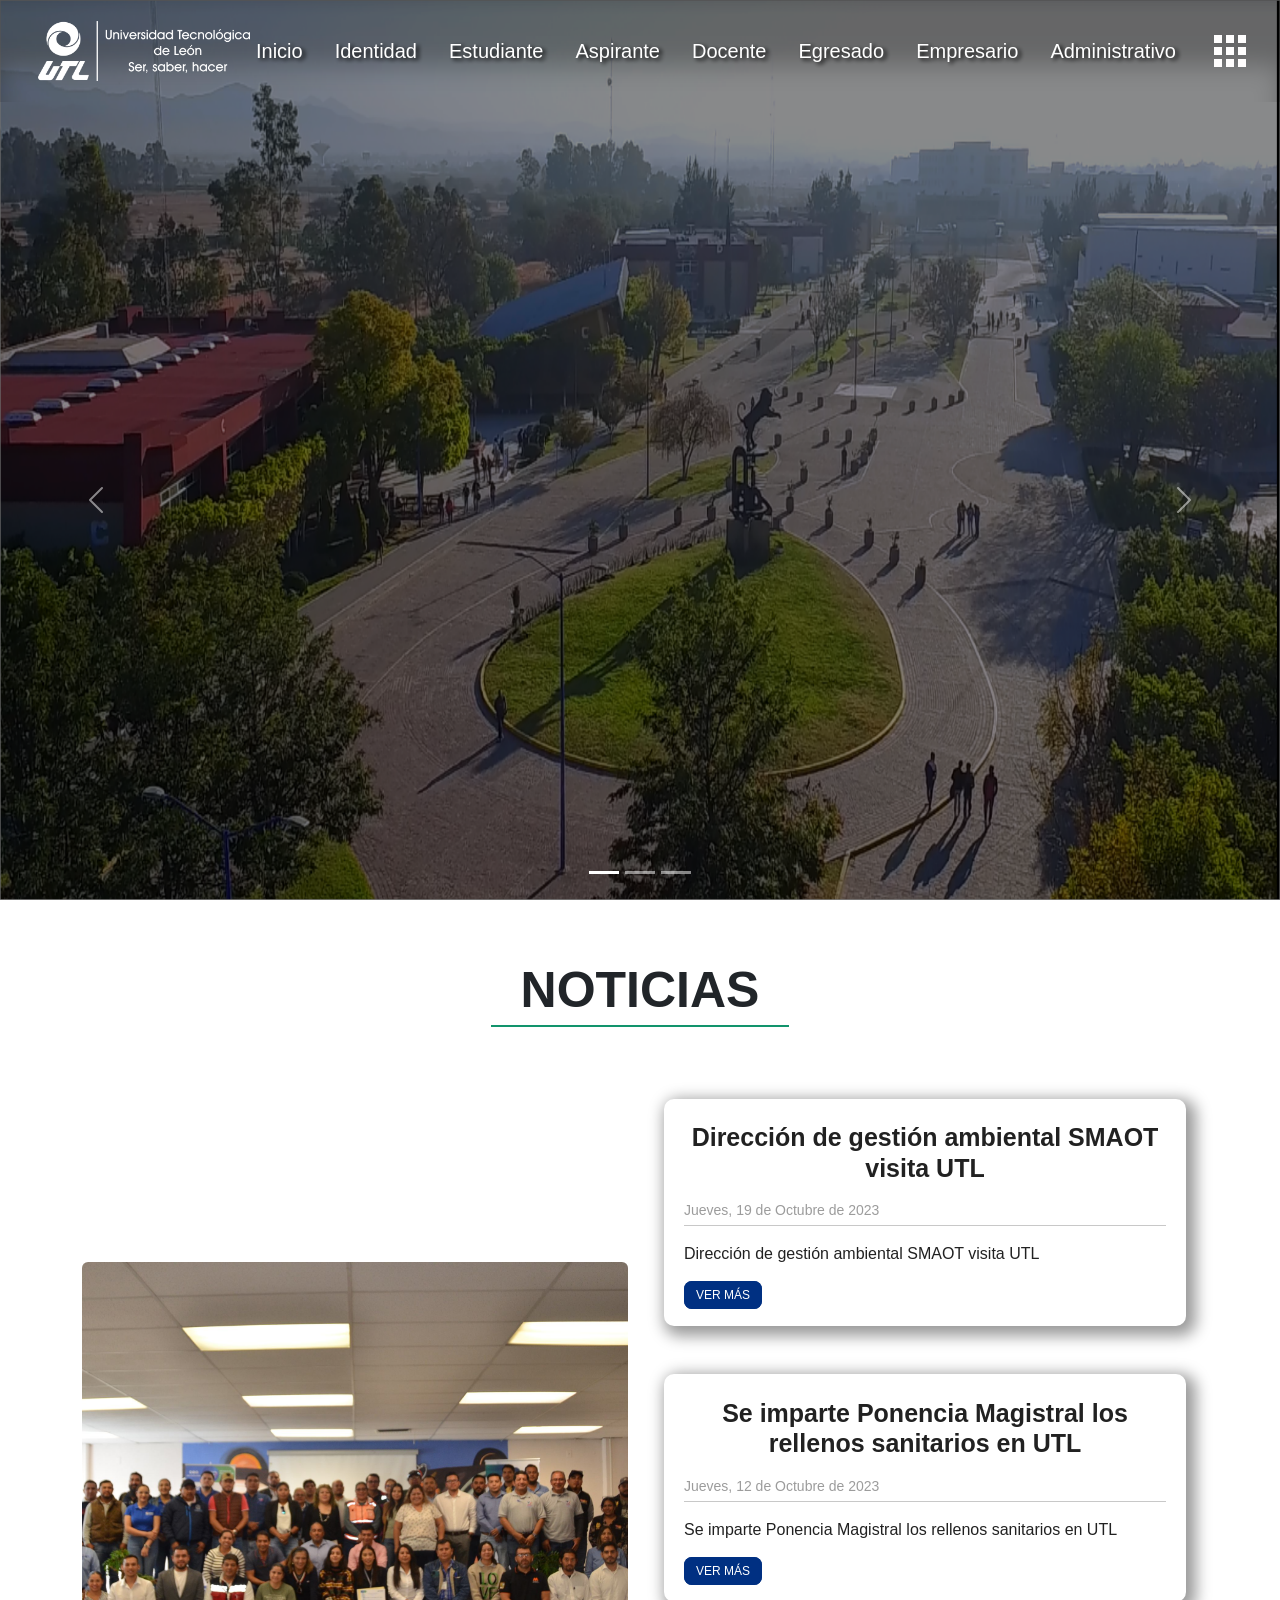
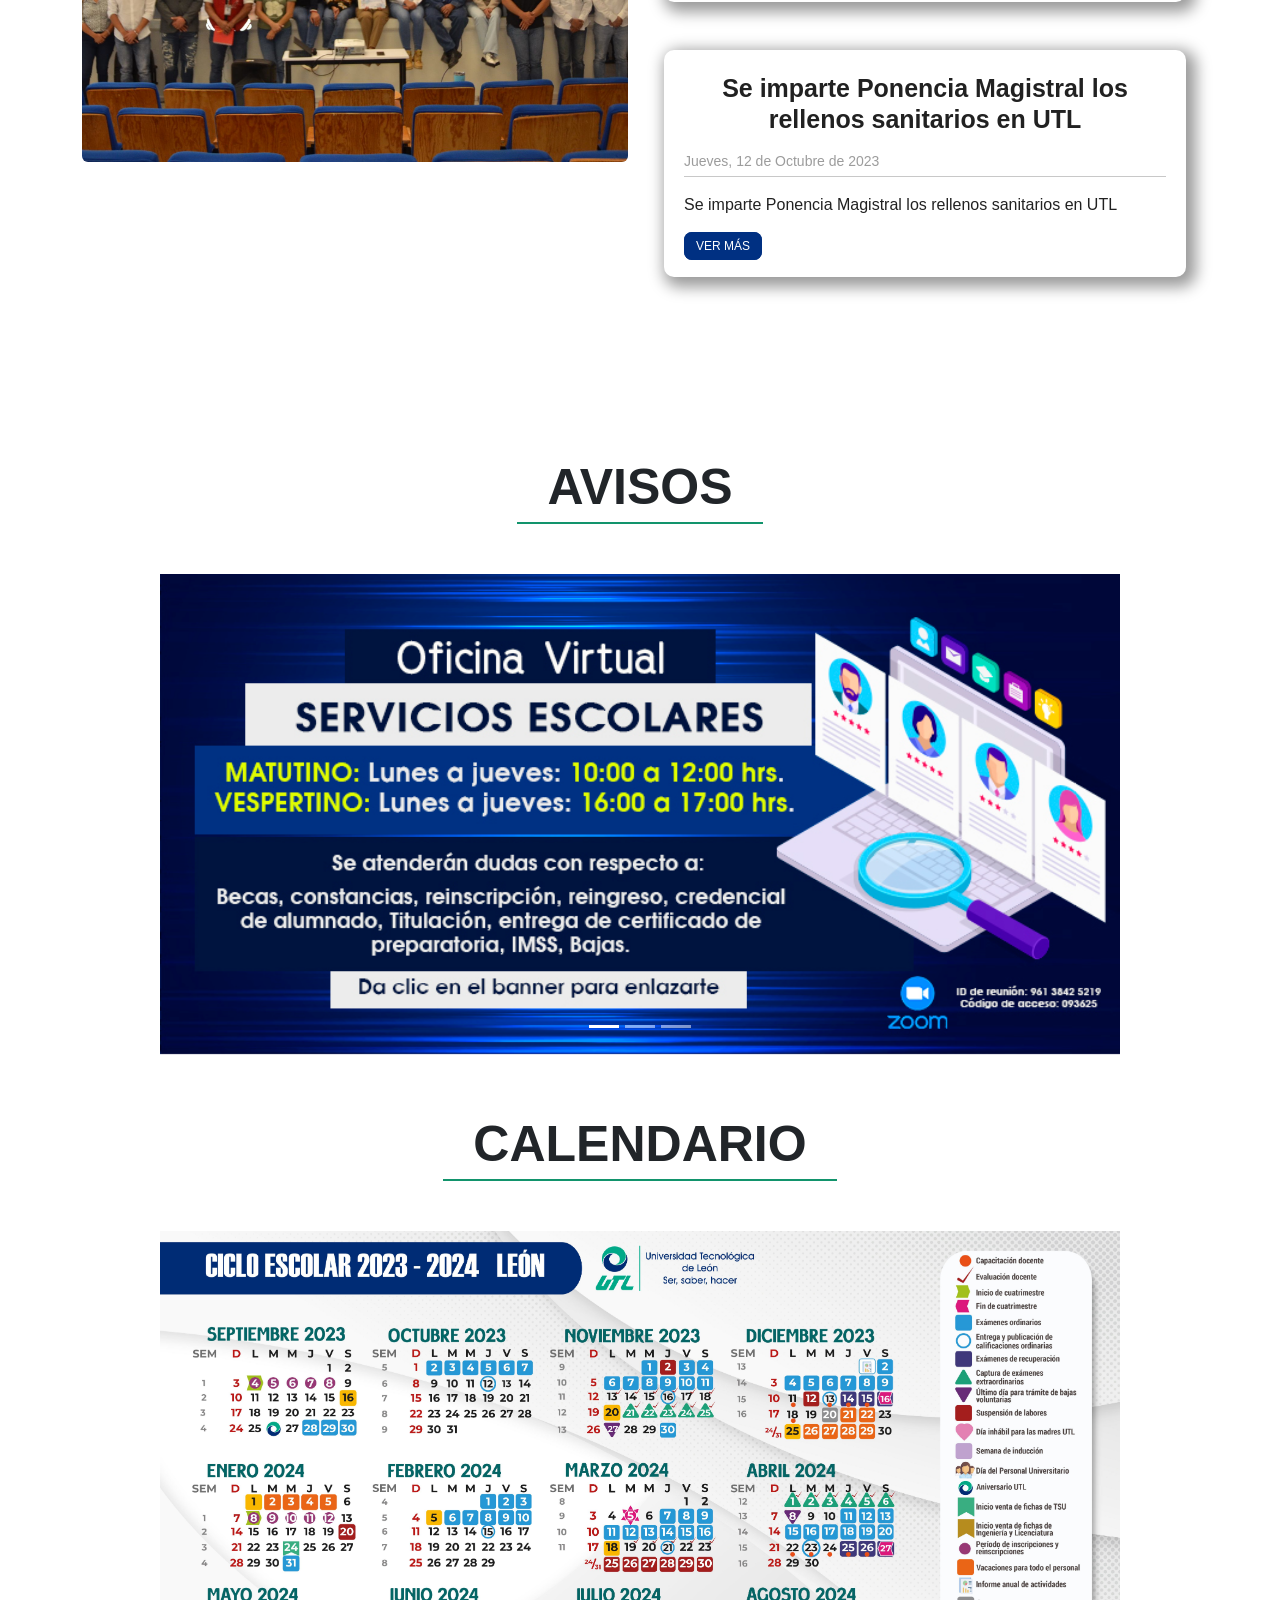
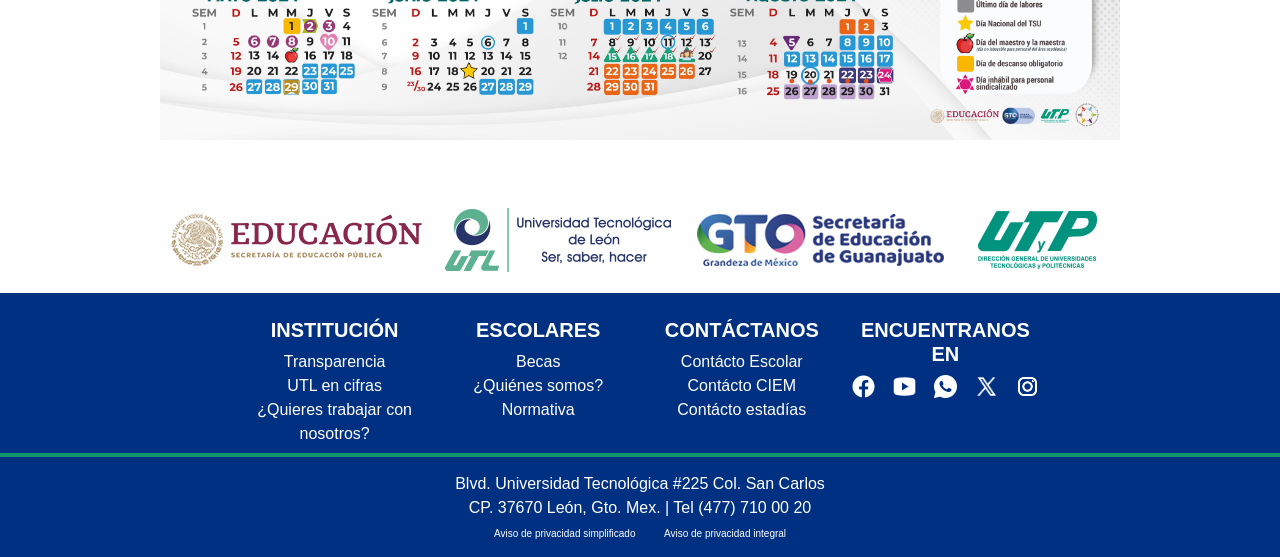
<file: index.html>
<!DOCTYPE html>
<html data-bs-theme="light" lang="es-mx" style="height: 951px;color: var(--bs-body-bg);">

<head>
    <meta charset="utf-8">
    <meta name="viewport" content="width=device-width, initial-scale=1.0, shrink-to-fit=no">
    <title>Inicio</title>
    <link rel="icon" type="image/jpeg" sizes="16x16" href="assets/img/favicon.jpg">
    <link rel="stylesheet" href="assets/bootstrap/css/bootstrap.min.css">
    <link rel="stylesheet" href="assets/css/-Filterable-Cards--Filterable-Cards.css">
    <link rel="stylesheet" href="assets/css/3-Columns-Info-Icons.css">
    <link rel="stylesheet" href="assets/css/bs-theme-overrides.css">
    <link rel="stylesheet" href="assets/css/Container.css">
    <link rel="stylesheet" href="assets/css/Features-Image-icons.css">
    <link rel="stylesheet" href="assets/css/Features-Image-images.css">
    <link rel="stylesheet" href="assets/css/index.css">
</head>

<body style="height: 841px;color: rgb(40,112,184);">
    <nav id="right-menu-nav" class="right-menu-nav is-active" style="right: -226px;">
        <div class="scroll-parent">
            <div class="scroll-container" data-lenis-prevent>
                <div class="container-subtitle">
                    <p class="subtitle">Inicio</p>
                </div>
                <nav class="anchors-table" role="navigation">
                    <ul>
                        <li class="anchors-table-item anchors-table-item-passive">
                            <div class="anchors-table-item-icon">
                                <a class="link-icon" href="#notice-section"></a>
                            </div>
                            <div class="anchors-table-item-title">
                                <p class="anchors-table-item-title-p">
                                    <a href="#notice-section" class="anchors-table-item-title-p-a">Noticias</a>
                                </p>
                            </div>
                        </li>
                        <div class="line-break-item"></div>
                        <li class="anchors-table-item anchors-table-item-passive">
                            <div class="anchors-table-item-icon">
                                <a class="link-icon" href="#avisos-section"></a>
                            </div>
                            <div class="anchors-table-item-title">
                                <p class="anchors-table-item-title-p">
                                    <a href="#avisos-section" class="anchors-table-item-title-p-a">Avisos</a>
                                </p>
                            </div>
                        </li>
                        <div class="line-break-item"></div>
                        <li class="anchors-table-item anchors-table-item-passive">
                            <div class="anchors-table-item-icon">
                                <a class="link-icon" href="#calendar-section"></a>
                            </div>
                            <div class="anchors-table-item-title">
                                <p class="anchors-table-item-title-p">
                                    <a href="#calendar-section" class="anchors-table-item-title-p-a">Calendario</a>
                                </p>
                            </div>
                        </li>
                    </ul>
                </nav>
            </div>
        </div>
    </nav>
<div id="sideBar">
    <div id="sidebar-container">
        <div class="title-sidebar">
            <span>Ir hacia</span>
            <button type="button" class="btn-apps-close" id="btn-close-apps" onclick="mostrarSideBar()">x</button>
        </div>
        <div class="title-category">
            <span>Alumnos</span>
        </div>
            <div class="categories">
                <a href="https://sito.utleon.edu.mx/" target="_blank">
                    <div class="app-container">
                        <img src="assets/img/sito-icon-student.png" alt="Icon" width="20" height="20">
                        <p>SITO</p>
                    </div>
                </a>
                <a href="http://www.bibliotecaecest.mx/" target="_blank">
                    <div class="app-container">
                        <img src="assets/img/book-icon.png" alt="Icon" width="20" height="20">
                        <p>Biblioteca</p>
                    </div>
                </a>
                <a href="https://aulaut.utleon.edu.mx/" target="_blank">
                    <div class="app-container">
                        <img src="assets/img/classroom-icon.png" alt="Icon" width="20" height="20">
                        <p>Aula Virtual</p>
                    </div>
                </a>
                <a href="https://outlook.office365.com/mail/" target="_blank">
                    <div class="app-container">
                        <img src="assets/img/email-icon.png" alt="Icon" width="20" height="20">
                        <p>Correo electrónico</p>
                    </div>
                </a>
            </div>
        <div class="title-category">
            <span>Profesores y Administrativos</span>
        </div>
            <div class="categories">
                <a href="https://sito.utleon.edu.mx/" target="_blank">
                    <div class="app-container">
                        <img src="assets/img/sito-icon-teacher.png" alt="Icon" width="20" height="20">
                        <p>SITO</p>
                    </div> 
                </a>
                <a href="http://sgi.utleon.edu.mx/" target="_blank">
                    <div class="app-container">
                        <img src="assets/img/SGI-icon.png" alt="Icon" width="20" height="20">
                        <p>SGI</p>
                    </div>
                </a>
                <a href="http://zammad.utleon.edu.mx/#login" target="_blank">
                    <div class="app-container">
                        <img src="assets/img/table-icon.png" alt="Icon" width="20" height="20">
                        <p>DSI</p>
                    </div>
                </a>
            </div>
    </div>
</div>
    <nav class="navbar navbar-expand-sm py-3 position-z">
        <div class="container-fluid"><a class="navbar-brand d-flex align-items-center" href="index.html"><img class="img-fluid img-logo" src="assets/img/LOGO%20UTL%20BLANCO.png" width="226" height="64" alt="Logo" loading="lazy"></a><button data-bs-toggle="collapse" class="navbar-toggler" data-bs-target="#navcol-3"><span class="visually-hidden">Toggle navigation</span><span class="navbar-toggler-icon"></span></button>
            <div class="collapse navbar-collapse" id="navcol-3">
                <ul class="navbar-nav d-flex flex-row justify-content-center align-content-center container-fluid">
                    <li class="nav-item text-info-emphasis text-opacity-25 nav-bar-links"><a class="nav-link fs-5 fw-normal text-center link-light text-navbar-links" href="index.html" data-bs-theme="light" style="font-size: 10px;">Inicio</a></li>
                    <li class="nav-item text-info-emphasis text-opacity-25 nav-bar-links"><a class="nav-link fs-5 fw-normal text-center link-light text-navbar-links" href="pg-quienes-somos.html" data-bs-theme="light">Identidad</a></li>
                    <li class="nav-item text-info-emphasis text-opacity-25 nav-bar-links"><a class="nav-link fs-5 fw-normal text-center link-light text-navbar-links" href="pg-estudiante.html">Estudiante</a></li>
                    <li class="nav-item text-info-emphasis text-opacity-25 nav-bar-links"><a class="nav-link fs-5 fw-normal text-center link-light text-navbar-links" href="pg-aspirante.html">Aspirante</a></li>
                    <li class="nav-item text-info-emphasis text-opacity-25 nav-bar-links"><a class="nav-link fs-5 fw-normal text-center link-light text-navbar-links" href="pg-docente.html">Docente</a></li>
                    <li class="nav-item text-info-emphasis text-opacity-25 nav-bar-links"><a class="nav-link fs-5 fw-normal text-center link-light text-navbar-links" href="pg-egresado.html">Egresado</a></li>
                    <li class="nav-item text-info-emphasis text-opacity-25 nav-bar-links"><a class="nav-link fs-5 fw-normal text-center link-light text-navbar-links" href="pg-empresario.html">Empresario</a></li>
                    <li class="nav-item text-info-emphasis text-opacity-25 nav-bar-links"><a class="nav-link fs-5 fw-normal text-center link-light text-navbar-links" href="pg-administrativo.html">Administrativo</a></li>
                </ul>
            </div>
            <button id="btn-clic-apps" class="btn-apps" type="button" onclick="mostrarSideBar()"><img src="assets/img/apps-icon.png" width="32" height="32" /></button>
        </div>
    </nav>
    <div class="carousel slide position-z-carousel" data-bs-ride="false" id="carousel-1">
        <div class="carousel-inner">
            <div class="carousel-item active"><img class="w-100 d-block" src="assets/img/fondo1.png" alt="Slide Image"></div>
            <div class="carousel-item"><img class="w-100 d-block" src="assets/img/img-2.jpeg" alt="Slide Image" style="background: var(--bs-paleta-verde);color: var(--bs-paleta-verde);opacity: 1;filter: blur(0px) brightness(50%);"></div>
            <div class="carousel-item"><img class="w-100 d-block" src="assets/img/img-3.jpg" alt="Slide Image" style="filter: brightness(50%);"></div>
        </div>
        <div><a class="carousel-control-prev" href="#carousel-1" role="button" data-bs-slide="prev" style="padding-top: 0px;margin-top: 100px;"><span class="carousel-control-prev-icon"></span><span class="visually-hidden">Previous</span></a><a class="carousel-control-next" href="#carousel-1" role="button" data-bs-slide="next" style="margin-top: 100px;padding-top: 0px;"><span class="carousel-control-next-icon"></span><span class="visually-hidden">Next</span></a></div>
        <div class="carousel-indicators"><button type="button" data-bs-target="#carousel-1" data-bs-slide-to="0" class="active"></button> <button type="button" data-bs-target="#carousel-1" data-bs-slide-to="1"></button> <button type="button" data-bs-target="#carousel-1" data-bs-slide-to="2"></button></div>
    </div>
    <div class="container-fluid">
        <div class="row">
            <div class="col-md-12 d-flex justify-content-center">
                <div id="notice-section" class="div-titles-heading sections">
                    <h1 class="fw-bolder text-dark titles-heading">NOTICIAS</h1>
                </div>
            </div>
        </div>
    </div>
    <div class="container py-4 py-xl-5">
        <div class="row row-cols-1 row-cols-md-2">
            <div class="col container-img-notice"><img class="rounded fit-cover" id="img-notice" style="min-height: 300px;" src="assets/img/noticia1.jpeg"></div>
            <div class="col d-flex flex-column justify-content-center p-4">
                <div class="text-center text-md-start d-flex flex-column align-items-center align-items-md-start mb-5">
                    <div id="notice-item-1" class="notice-item">
                        <h4><span style="color:rgba(0, 0, 0, 0.87);">Dirección de gestión ambiental SMAOT visita UTL</span></h4>
                        <p class="notice-date"><span style="color:rgba(156,156,156);">Jueves, 19 de Octubre de 2023</span></p>
                        <p class="notice-content"><span style="color:rgba(0, 0, 0, 0.87);">Dirección de gestión ambiental SMAOT visita UTL</span></p><a class="notice-link" href="#">VER MÁS</a>
                    </div>
                </div>
                <div class="text-center text-md-start d-flex flex-column align-items-center align-items-md-start mb-5">
                    <div id="notice-item-2" class="notice-item">
                        <h4><span style="color: rgba(0, 0, 0, 0.87);">Se imparte Ponencia Magistral los rellenos sanitarios en UTL</span></h4>
                        <p class="notice-date"><span style="color:rgba(156,156,156);">Jueves, 12 de Octubre de 2023</span></p>
                        <p class="notice-content"><span style="color: rgba(0, 0, 0, 0.87);">Se imparte Ponencia Magistral los rellenos sanitarios en UTL</span></p><a class="notice-link" href="#">VER MÁS</a>
                    </div>
                </div>
                <div class="text-center text-md-start d-flex flex-column align-items-center align-items-md-start mb-5">
                    <div id="notice-item-3" class="notice-item">
                        <h4><span style="color: rgba(0, 0, 0, 0.87);">Se imparte Ponencia Magistral los rellenos sanitarios en UTL</span></h4>
                        <p class="notice-date"><span style="color:rgba(156,156,156);">Jueves, 12 de Octubre de 2023</span></p>
                        <p class="notice-content"><span style="color: rgba(0, 0, 0, 0.87);">Se imparte Ponencia Magistral los rellenos sanitarios en UTL</span></p><a class="notice-link" href="#">VER MÁS</a>
                    </div>
                </div>
            </div>
        </div>
    </div>
    <div class="container-fluid">
        <div class="row">
            <div class="col-md-12 d-flex justify-content-center">
                <div id="avisos-section" class="div-titles-heading sections">
                    <h1 class="fw-bolder text-dark titles-heading">AVISOS</h1>
                </div>
            </div>
        </div>
    </div>
    <div class="container-fluid container-avisos"><div id="carousel-2" class="carousel slide carousel-avisos" data-bs-ride="true" data-ride="carousel" style="width: 60rem;height: 30rem;margin-top: 50px;">
    <div class="carousel-inner">
        <div data-slide-to="0" class="carousel-item active"><img class="w-100 d-block w-100" alt="Slide Image" src="assets/img/ejemplo-aviso.jpg" style="width: 60rem;height: 30rem;" /></div>
        <div data-slide-to="1" class="carousel-item"><img class="w-100 d-block w-100" alt="Slide Image" src="assets/img/ejemplo-aviso.jpg" style="width: 60rem;height: 30rem;" /></div>
        <div data-slide-to="2" class="carousel-item"><img class="w-100 d-block w-100" alt="Slide Image" src="assets/img/ejemplo-aviso.jpg" style="width: 60rem;height: 30rem;" /></div>
    </div>
    <div><a class="carousel-control-prev" href="#carousel-2" role="button" data-bs-slide="prev"><span aria-hidden="true"></span><span class="visually-hidden">Previous</span></a><a class="carousel-control-next" href="#carousel-2" role="button" data-bs-slide="next"><span aria-hidden="true"></span><span class="visually-hidden">Next</span></a></div>
    <div class="carousel-indicators"><button class="active" type="button" data-bs-target="#carousel-2" data-bs-slide-to="0"></button><button type="button" data-bs-target="#carousel-2" data-bs-slide-to="1"></button><button type="button" data-bs-target="#carousel-2" data-bs-slide-to="2"></button></div>
</div></div>
    <div class="container-fluid">
        <div class="row">
            <div class="col-md-12 d-flex justify-content-center">
                <div id="calendar-section" class="div-titles-heading sections">
                    <h1 class="fw-bolder text-dark titles-heading">CALENDARIO</h1>
                </div>
            </div>
        </div>
    </div>
    <div class="container-fluid container-calendar"><img class="calendar" src="assets/img/CALENDARIO%20LEÓN.jpg" style="width: 60rem;"></div>
    <div class="img-footer-utl"><img class="img-footer-utl" src="assets/img/footer-logo_2022.jpg"></div>
    <footer class="text-white footer1" style="background: var(--bs-paleta-azul);">
        <div class="container">
            <div class="row justify-content-center">
                <div class="col-sm-4 col-md-3 text-center text-lg-start d-flex flex-column item">
                    <h3 class="fs-6 text-white footer-title-link" style="text-align:center;">INSTITUCIÓN</h3>
                    <ul class="list-unstyled">
                        <li style="text-align:center;"><a class="link-light" href="https://transparencia.guanajuato.gob.mx/transparencia/informacion_publica_pordependencia.php?dependencia=52">Transparencia</a></li>
                        <li style="text-align:center;"><a class="link-light" href="https://www.utleon.edu.mx/resource/img/imagenes/utl_datos/POA%202022.pdf">UTL en cifras</a></li>
                        <li style="text-align:center;"><a class="link-light" href="https://sito.utleon.edu.mx/jsp/reclutamiento/muestra_convocatoria_general.jsp" style="text-align:center;">¿Quieres trabajar con nosotros?</a></li>
                    </ul>
                </div>
                <div class="col-sm-4 col-md-3 text-center text-lg-start d-flex flex-column item">
                    <h3 class="fs-6 text-white footer-title-link" style="text-align:center;">ESCOLARES</h3>
                    <ul class="list-unstyled">
                        <li style="text-align:center;"><a class="link-light" href="pg-estudiante.html#beca-section">Becas</a></li>
                        <li style="text-align:center;"><a class="link-light" href="pg-quienes-somos.html">¿Quiénes somos?</a></li>
                        <li style="text-align:center;"><a class="link-light" href="https://www.utleon.edu.mx/resource/documentos/CIV_Solicitud%202%20Politicas%20de%20carga%20acad%C3%A9mica.pdf">Normativa</a></li>
                    </ul>
                </div>
                <div class="col-sm-4 col-md-3 text-center text-lg-start d-flex flex-column item">
                    <h3 class="fs-6 text-white footer-title-link" style="text-align:center;">CONTÁCTANOS</h3>
                    <ul class="list-unstyled">
                        <li style="text-align:center;"><a class="link-light" href="pg-aspirante.html#contact-section">Contácto Escolar</a></li>
                        <li style="text-align:center;"><a class="link-light" href="pg-egresado.html#contact-section">Contácto CIEM</a></li>
                        <li style="text-align:center;"><a class="link-light" href="pg-empresario.html#estadias-section">Contácto estadías</a></li>
                    </ul>
                </div>
                <div class="col-sm-4 col-md-3 text-center text-lg-start d-flex flex-column item">
                    <h3 class="fs-6 text-white footer-title-link" style="text-align:center;">ENCUENTRANOS EN</h3>
                    <ul class="list-unstyled">
                        <li class="container-rs-icons">
                            <a href="https://www.facebook.com/UTLmex/"><img class="rs-icons" src="assets/img/facebook-icon.png"/></a>
                            <a href="https://www.youtube.com/watch?v=nBwhAYlqEzY"><img class="rs-icons" src="assets/img/youtube-icon.png" /></a>
                            <a href="#"><img class="rs-icons" src="assets/img/whatsapp-icon.png"/></a>
                            <a href="https://twitter.com/utlmex"><img class="rs-icons" src="assets/img/x-icon.png"/></a>
                            <a href="https://www.instagram.com/utlmex/"><img class="rs-icons" src="assets/img/instagram-icon.png"/></a>
                        </li>
                    </ul>
                </div>
            </div>
        </div>
    </footer>
    <footer class="text-center footer2" style="background: var(--bs-paleta-azul);">
        <div class="container text-white d-block">
            <p class="text-light mb-0">Blvd. Universidad Tecnológica #225 Col. San Carlos</p>
            <p class="text-light mb-0 col-12">CP. 37670 León, Gto. Mex. | Tel (477) 710 00 20</p>
            <ul class="list-inline">
                <li class="list-inline-item list-inline-item me-4"><a class="link-light links-footer-small" href="https://utleon.edu.mx/resource/documentos/AVISO%20PRIVACIDAD%20SIMPLIFICADO-23.pdf">Aviso de privacidad simplificado</a></li>
                <li class="list-inline-item list-inline-item"><a class="link-light links-footer-small" href="https://utleon.edu.mx/resource/documentos/AVISO%20PRIVACIDAD%20INTEGRAL%2023.pdf">Aviso de privacidad integral</a></li>
            </ul>
        </div>
    </footer>
    <div class="btn-up">
        <a href="#"><img src="assets/img/arrow-icon.png" alt="Flecha arriba"></a>
    </div>
    <script src="assets/bootstrap/js/bootstrap.min.js"></script>
    <script src="assets/js/index.js"></script>
</body>

</html>
</file>
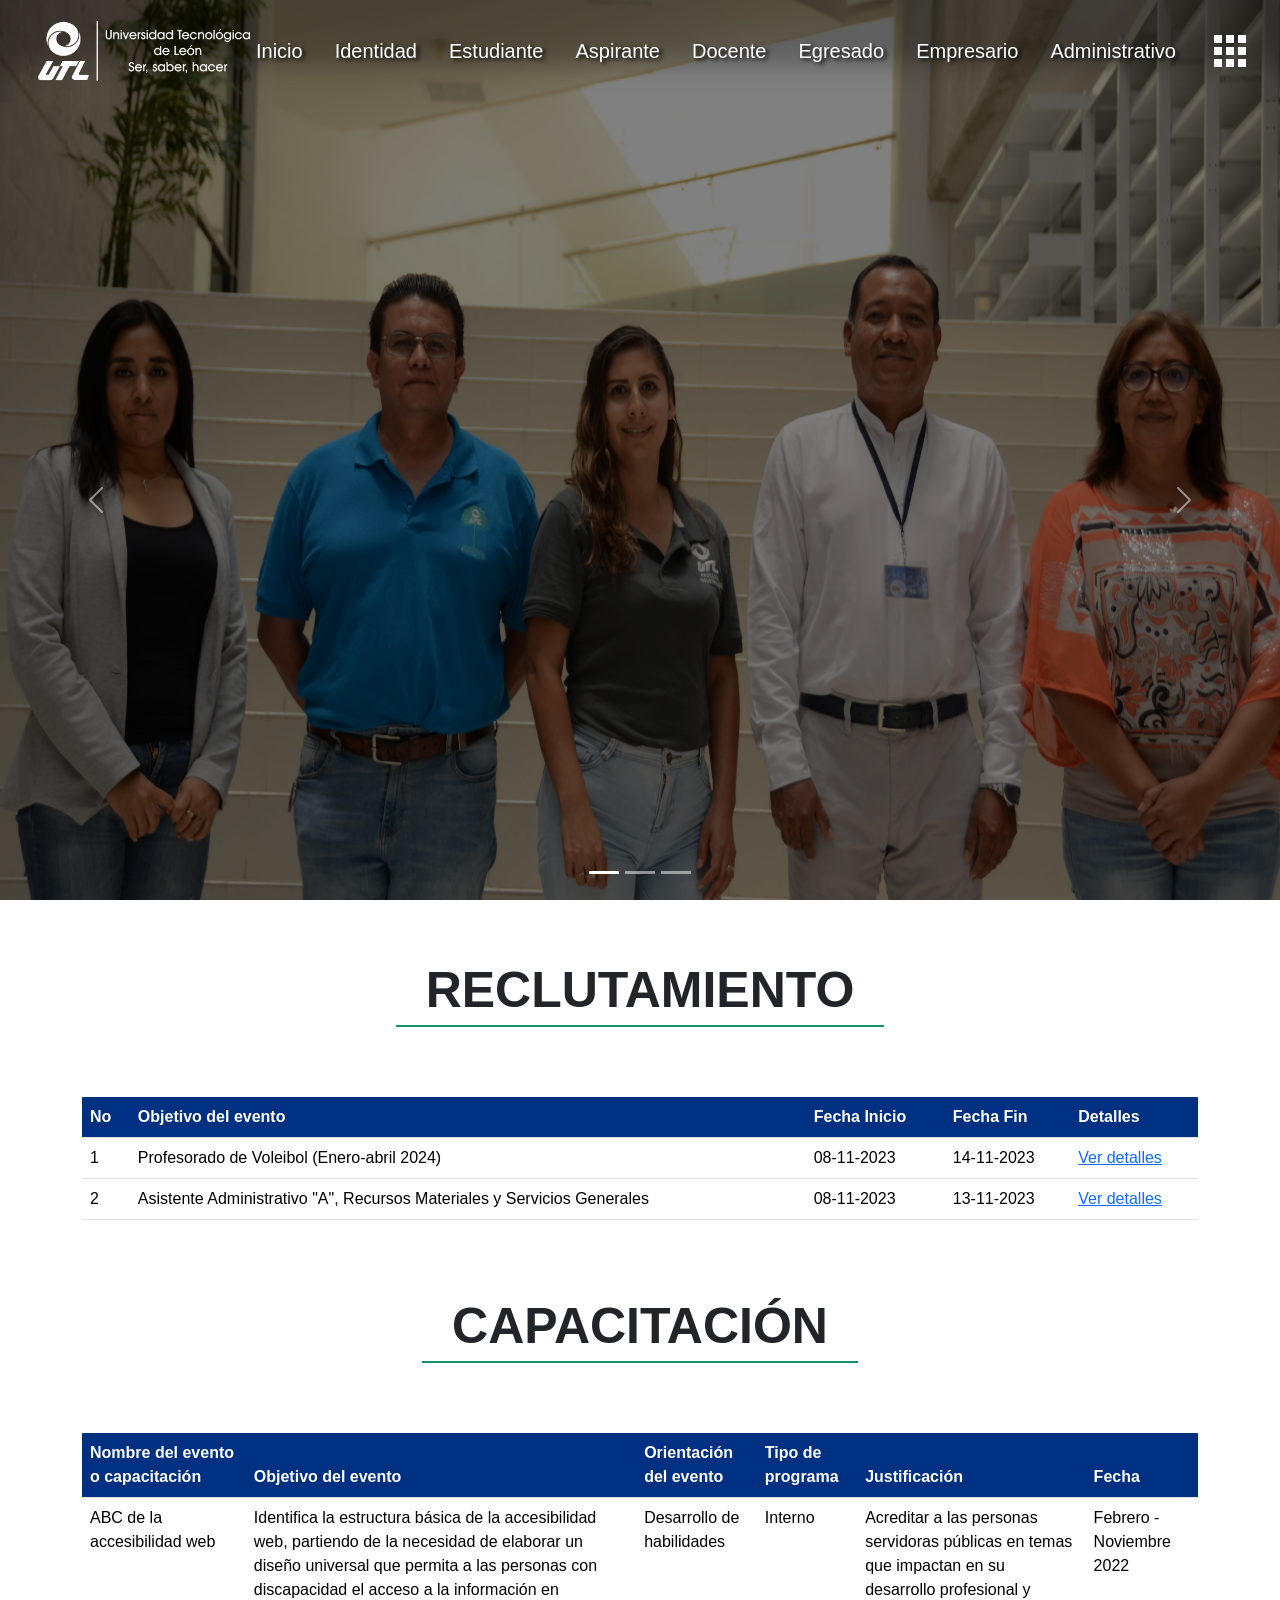
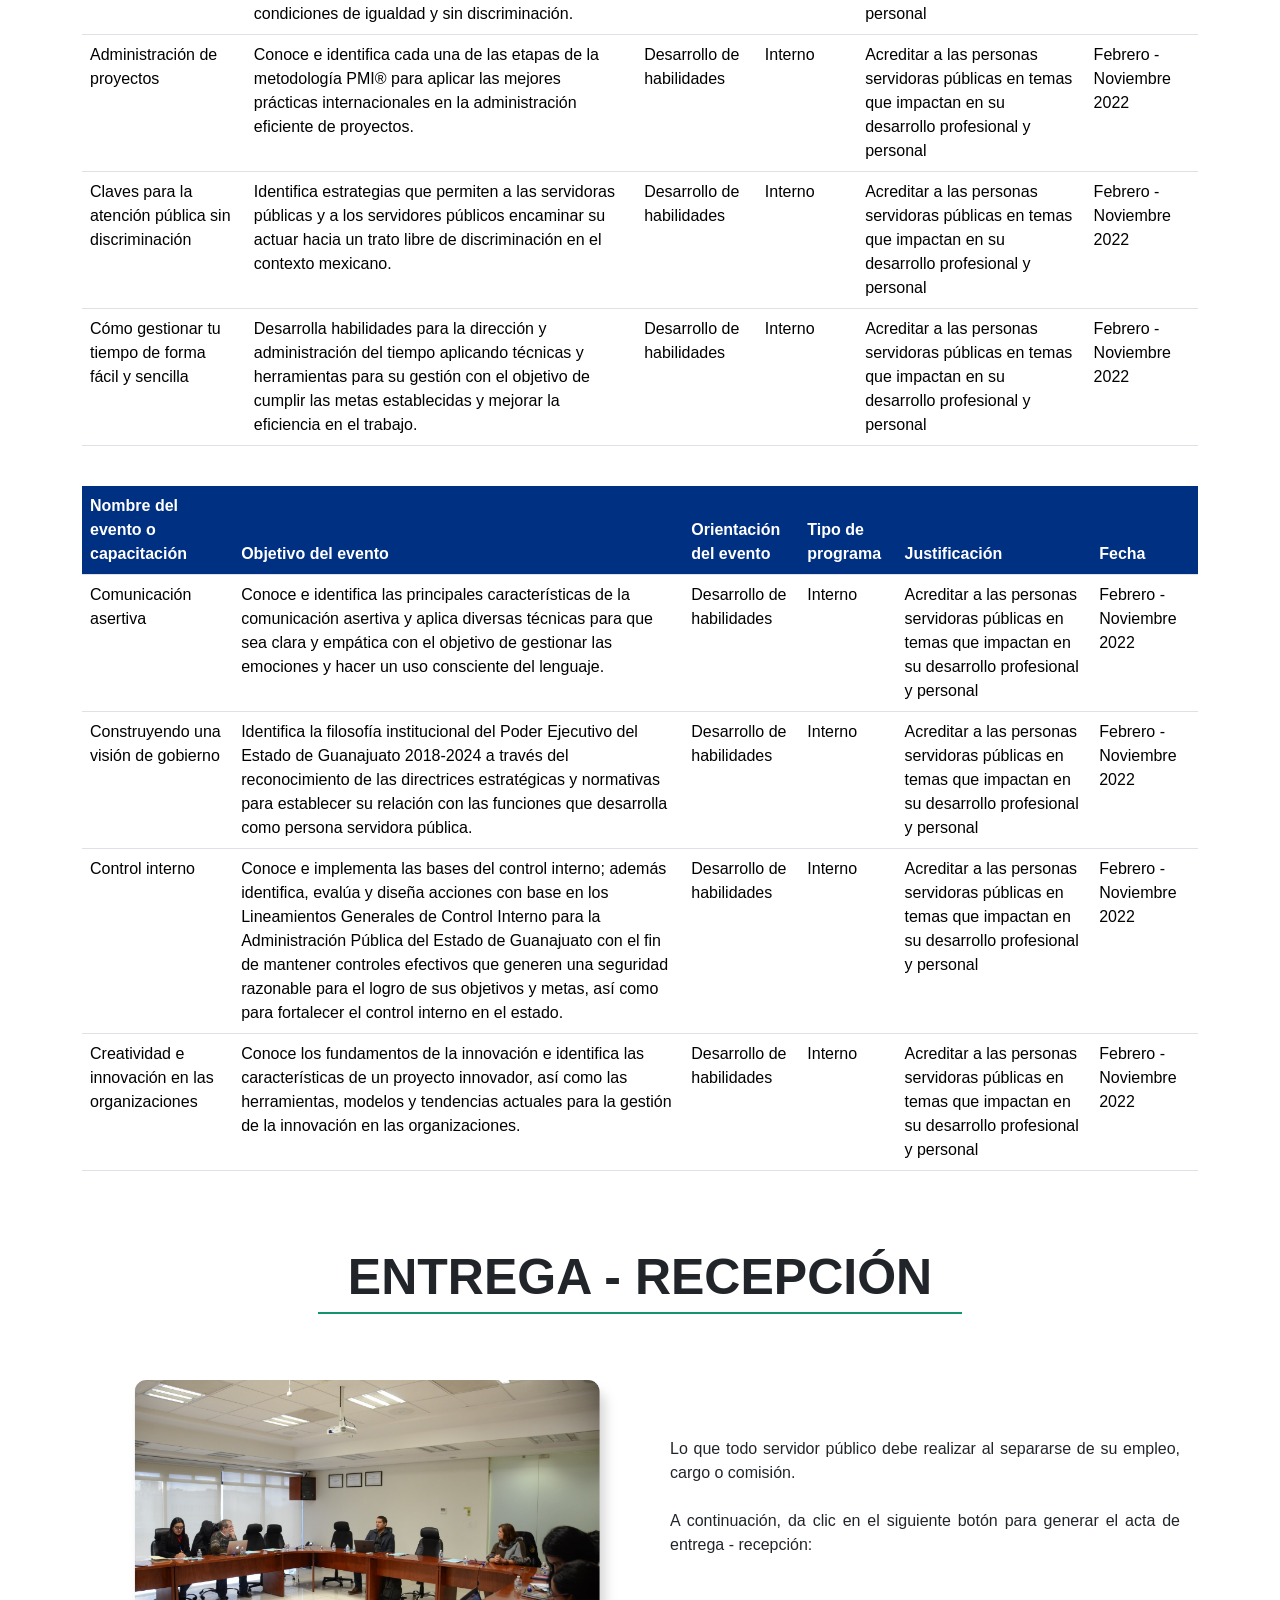
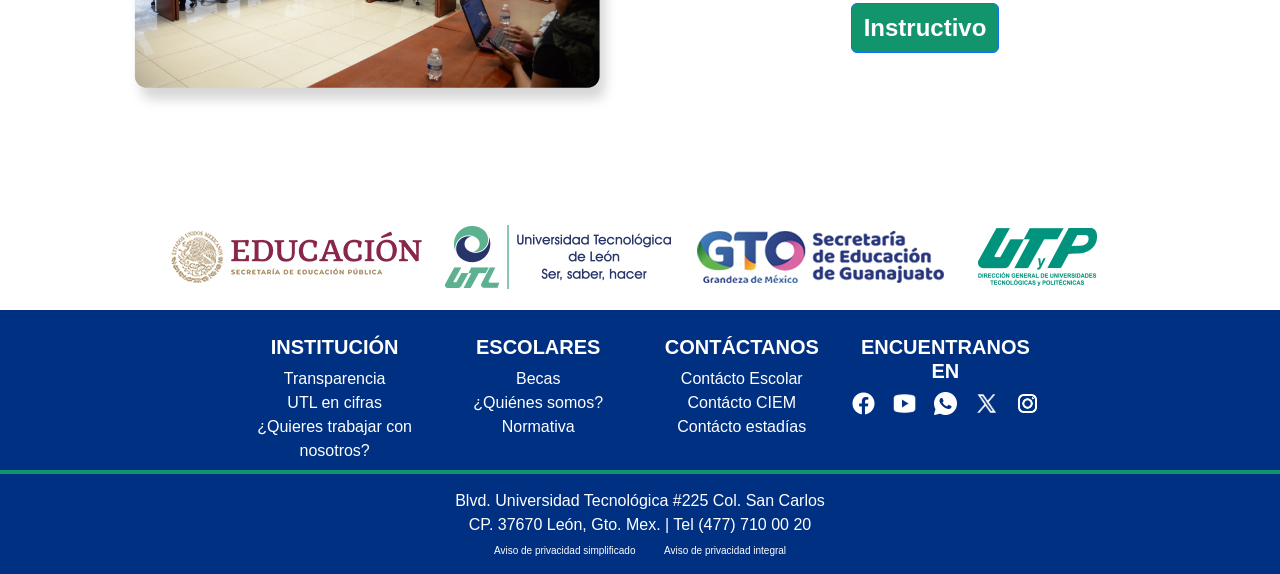
<file: pg-administrativo.html>
<!DOCTYPE html>
<html data-bs-theme="light" lang="es-mx">

<head>
    <meta charset="utf-8">
    <meta name="viewport" content="width=device-width, initial-scale=1.0, shrink-to-fit=no">
    <title>Administrativo</title>
    <link rel="icon" type="image/jpeg" sizes="16x16" href="assets/img/favicon.jpg">
    <link rel="stylesheet" href="assets/bootstrap/css/bootstrap.min.css">
    <link rel="stylesheet" href="assets/css/-Filterable-Cards--Filterable-Cards.css">
    <link rel="stylesheet" href="assets/css/3-Columns-Info-Icons.css">
    <link rel="stylesheet" href="assets/css/bs-theme-overrides.css">
    <link rel="stylesheet" href="assets/css/Container.css">
    <link rel="stylesheet" href="assets/css/Features-Image-icons.css">
    <link rel="stylesheet" href="assets/css/Features-Image-images.css">
    <link rel="stylesheet" href="assets/css/index.css">
</head>

<body>
    <nav id="right-menu-nav" class="right-menu-nav is-active" style="right: -226px;">
        <div class="scroll-parent">
            <div class="scroll-container" data-lenis-prevent>
                <div class="container-subtitle">
                    <p id="subtitle" class="subtitle">Admin</p>
                </div>
                <nav class="anchors-table" role="navigation">
                    <ul>
                        <li class="anchors-table-item anchors-table-item-passive">
                            <div class="anchors-table-item-icon">
                                <a class="link-icon" href="#reclutamiento-section"></a>
                            </div>
                            <div class="anchors-table-item-title">
                                <p class="anchors-table-item-title-p">
                                    <a href="#reclutamiento-section" class="anchors-table-item-title-p-a">Reclutamiento</a>
                                </p>
                            </div>
                        </li>
                        <div class="line-break-item"></div>
                        <li class="anchors-table-item anchors-table-item-passive">
                            <div class="anchors-table-item-icon">
                                <a class="link-icon" href="#capacitacion-section"></a>
                            </div>
                            <div class="anchors-table-item-title">
                                <p class="anchors-table-item-title-p">
                                    <a href="#capacitacion-section" class="anchors-table-item-title-p-a">Capacitación</a>
                                </p>
                            </div>
                        </li>
                        <div class="line-break-item"></div>
                        <li class="anchors-table-item anchors-table-item-passive">
                            <div class="anchors-table-item-icon">
                                <a class="link-icon" href="#entrega-section"></a>
                            </div>
                            <div class="anchors-table-item-title">
                                <p class="anchors-table-item-title-p">
                                    <a href="#entrega-section" class="anchors-table-item-title-p-a">Entrega - Recepción</a>
                                </p>
                            </div>
                        </li>
                    </ul>
                </nav>
            </div>
        </div>
    </nav>
    <div id="sideBar">
        <div id="sidebar-container">
            <div class="title-sidebar">
                <span>Ir hacia</span>
                <button type="button" class="btn-apps-close" id="btn-close-apps" onclick="mostrarSideBar()">x</button>
            </div>
            <div class="title-category">
                <span>Alumnos</span>
            </div>
                <div class="categories">
                    <a href="https://sito.utleon.edu.mx/" target="_blank">
                        <div class="app-container">
                            <img src="assets/img/sito-icon-student.png" alt="Icon" width="20" height="20">
                            <p>SITO</p>
                        </div>
                    </a>
                    <a href="http://www.bibliotecaecest.mx/" target="_blank">
                        <div class="app-container">
                            <img src="assets/img/book-icon.png" alt="Icon" width="20" height="20">
                            <p>Biblioteca</p>
                        </div>
                    </a>
                    <a href="https://aulaut.utleon.edu.mx/" target="_blank">
                        <div class="app-container">
                            <img src="assets/img/classroom-icon.png" alt="Icon" width="20" height="20">
                            <p>Aula Virtual</p>
                        </div>
                    </a>
                    <a href="https://outlook.office365.com/mail/" target="_blank">
                        <div class="app-container">
                            <img src="assets/img/email-icon.png" alt="Icon" width="20" height="20">
                            <p>Correo electrónico</p>
                        </div>
                    </a>
                </div>
            <div class="title-category">
                <span>Profesores y Administrativos</span>
            </div>
                <div class="categories">
                    <a href="https://sito.utleon.edu.mx/" target="_blank">
                        <div class="app-container">
                            <img src="assets/img/sito-icon-teacher.png" alt="Icon" width="20" height="20">
                            <p>SITO</p>
                        </div> 
                    </a>
                    <a href="http://sgi.utleon.edu.mx/" target="_blank">
                        <div class="app-container">
                            <img src="assets/img/SGI-icon.png" alt="Icon" width="20" height="20">
                            <p>SGI</p>
                        </div>
                    </a>
                    <a href="http://zammad.utleon.edu.mx/#login" target="_blank">
                        <div class="app-container">
                            <img src="assets/img/table-icon.png" alt="Icon" width="20" height="20">
                            <p>DSI</p>
                        </div>
                    </a>
                </div>
        </div>
    </div>
    <nav class="navbar navbar-expand-sm py-3 position-z">
        <div class="container-fluid"><a class="navbar-brand d-flex align-items-center" href="index.html"><img class="img-fluid img-logo" src="assets/img/LOGO%20UTL%20BLANCO.png" width="226" height="64" alt="Logo" loading="lazy"></a><button data-bs-toggle="collapse" class="navbar-toggler" data-bs-target="#navcol-3"><span class="visually-hidden">Toggle navigation</span><span class="navbar-toggler-icon"></span></button>
            <div class="collapse navbar-collapse" id="navcol-3">
                <ul class="navbar-nav d-flex flex-row justify-content-center align-content-center container-fluid">
                    <li class="nav-item text-info-emphasis text-opacity-25 nav-bar-links"><a class="nav-link fs-5 fw-normal text-center link-light text-navbar-links" href="index.html" data-bs-theme="light" style="font-size: 10px;">Inicio</a></li>
                    <li class="nav-item text-info-emphasis text-opacity-25 nav-bar-links"><a class="nav-link fs-5 fw-normal text-center link-light text-navbar-links nav-link nav-link" href="pg-quienes-somos.html" data-bs-theme="light">Identidad</a></li>
                    <li class="nav-item text-info-emphasis text-opacity-25 nav-bar-links"><a class="nav-link fs-5 fw-normal text-center link-light text-navbar-links nav-link nav-link" href="pg-estudiante.html">Estudiante</a></li>
                    <li class="nav-item text-info-emphasis text-opacity-25 nav-bar-links"><a class="nav-link fs-5 fw-normal text-center link-light text-navbar-links nav-link nav-link nav-link" href="pg-aspirante.html">Aspirante</a></li>
                    <li class="nav-item text-info-emphasis text-opacity-25 nav-bar-links"><a class="nav-link fs-5 fw-normal text-center link-light text-navbar-links nav-link nav-link" href="pg-docente.html">Docente</a></li>
                    <li class="nav-item text-info-emphasis text-opacity-25 nav-bar-links"><a class="nav-link fs-5 fw-normal text-center link-light text-navbar-links nav-link nav-link" href="pg-egresado.html">Egresado</a></li>
                    <li class="nav-item text-info-emphasis text-opacity-25 nav-bar-links"><a class="nav-link fs-5 fw-normal text-center link-light text-navbar-links nav-link nav-link" href="pg-empresario.html">Empresario</a></li>
                    <li class="nav-item text-info-emphasis text-opacity-25 nav-bar-links"><a class="nav-link fs-5 fw-normal text-center link-light text-navbar-links nav-link nav-link" href="pg-administrativo.html">Administrativo</a></li>
                </ul>
                <button id="btn-clic-apps" class="btn-apps" type="button" onclick="mostrarSideBar()"><img src="assets/img/apps-icon.png" width="32" height="32" /></button>
            </div>
        </div>
    </nav>
    <div class="carousel slide position-z-carousel" data-bs-ride="false" id="carousel-1">
        <div class="carousel-inner">
            <div class="carousel-item active"><img class="w-100 d-block" src="assets/img/carousel-admin1.jpg" style="filter: brightness(50%);" alt="Slide Image"></div>
            <div class="carousel-item"><img class="w-100 d-block" src="assets/img/img-2.jpeg" alt="Slide Image" style="filter: brightness(50%);"></div>
            <div class="carousel-item"><img class="w-100 d-block" src="assets/img/img-3.jpg" alt="Slide Image" style="filter: brightness(50%);"></div>
        </div>
        <div><a class="carousel-control-prev" href="#carousel-1" role="button" data-bs-slide="prev" style="padding-top: 0px;margin-top: 100px;"><span class="carousel-control-prev-icon"></span><span class="visually-hidden">Previous</span></a><a class="carousel-control-next" href="#carousel-1" role="button" data-bs-slide="next" style="margin-top: 100px;padding-top: 0px;"><span class="carousel-control-next-icon"></span><span class="visually-hidden">Next</span></a></div>
        <div class="carousel-indicators"><button type="button" data-bs-target="#carousel-1" data-bs-slide-to="0" class="active"></button> <button type="button" data-bs-target="#carousel-1" data-bs-slide-to="1"></button> <button type="button" data-bs-target="#carousel-1" data-bs-slide-to="2"></button></div>
    </div>
    <div class="container-fluid">
        <div class="row">
            <div class="col-md-12 d-flex justify-content-center" style="margin: 0px 0px 70px 0px;">
                <div class="div-titles-heading sections" id="reclutamiento-section">
                    <h1 class="fw-bolder text-dark titles-heading">RECLUTAMIENTO</h1>
                </div>
            </div>
        </div>
        <div class="container">
            <table class="table table-header">
                <thead>
                  <tr>
                    <th scope="col" class="table-header text-white">No</th>
                    <th scope="col" class="table-header text-white">Objetivo del evento</th>
                    <th scope="col" class="table-header text-white">Fecha Inicio</th>
                    <th scope="col" class="table-header text-white">Fecha Fin</th>
                    <th scope="col" class="table-header text-white">Detalles</th>
                  </tr>
                </thead>
                <tbody>
                  <tr>
                    <td scope="row">1</th>
                    <td>Profesorado de Voleibol (Enero-abril 2024)</td>
                    <td>08-11-2023</td>
                    <td>14-11-2023</td>
                    <td><a href="https://sito.utleon.edu.mx/jsp/reclutamiento/convocatorias/937.pdf" target="_blank">Ver detalles</a></td>
                  </tr>
                  <tr>
                    <td scope="row">2</th>
                    <td>Asistente Administrativo "A", Recursos Materiales y Servicios Generales</td>
                    <td>08-11-2023</td>
                    <td>13-11-2023</td>
                    <td><a href="https://sito.utleon.edu.mx/jsp/reclutamiento/convocatorias/938.pdf" target="_blank">Ver detalles</a></td>
                  </tr>
                </tbody>
              </table>
        </div>
    </div>
    <div class="container-fluid">
        <div class="row">
            <div class="col-md-12 d-flex justify-content-center" style="margin: 0px 0px 70px 0px;"">
                <div class="div-titles-heading sections" id="capacitacion-section">
                    <h1 class="fw-bolder text-dark titles-heading">CAPACITACIÓN</h1>
                </div>
            </div>
        </div>
        <div class="container">
            <table class="table table-header">
                <thead>
                  <tr>
                    <th scope="col" class="table-header text-white">Nombre del evento o capacitación</th>
                    <th scope="col" class="table-header text-white">Objetivo del evento</th>
                    <th scope="col" class="table-header text-white">Orientación del evento</th>
                    <th scope="col" class="table-header text-white">Tipo de programa</th>
                    <th scope="col" class="table-header text-white">Justificación</th>
                    <th scope="col" class="table-header text-white">Fecha</th>
                  </tr>
                </thead>
                <tbody>
                  <tr>
                    <td scope="row">ABC de la accesibilidad web</th>
                    <td>Identifica la estructura básica de la accesibilidad web, partiendo de la necesidad de elaborar un diseño universal que permita a las personas con discapacidad el acceso a la información en condiciones de igualdad y sin discriminación.</td>
                    <td>Desarrollo de habilidades</td>
                    <td>Interno</td>
                    <td>Acreditar a las personas servidoras públicas en temas que impactan en su desarrollo profesional y personal</td>
                    <td>Febrero - Noviembre 2022</td>
                  </tr>
                  <tr>
                    <td scope="row">Administración de proyectos</th>
                    <td>Conoce e identifica cada una de las etapas de la metodología PMI® para aplicar las mejores prácticas internacionales en la administración eficiente de proyectos.</td>
                    <td>Desarrollo de habilidades</td>
                    <td>Interno</td>
                    <td>Acreditar a las personas servidoras públicas en temas que impactan en su desarrollo profesional y personal</td>
                    <td>Febrero - Noviembre 2022</td>
                  </tr>
                  <tr>
                    <td scope="row">Claves para la atención pública sin discriminación</th>
                    <td>Identifica estrategias que permiten a las servidoras públicas y a los servidores públicos encaminar su actuar hacia un trato libre de discriminación en el contexto mexicano.</td>
                    <td>Desarrollo de habilidades</td>
                    <td>Interno</td>
                    <td>Acreditar a las personas servidoras públicas en temas que impactan en su desarrollo profesional y personal</td>
                    <td>Febrero - Noviembre 2022</td>
                  </tr>
                  <tr>
                    <td scope="row">Cómo gestionar tu tiempo de forma fácil y sencilla</th>
                    <td>Desarrolla habilidades para la dirección y administración del tiempo aplicando técnicas y herramientas para su gestión con el objetivo de cumplir las metas establecidas y mejorar la eficiencia en el trabajo.</td>
                    <td>Desarrollo de habilidades</td>
                    <td>Interno</td>
                    <td>Acreditar a las personas servidoras públicas en temas que impactan en su desarrollo profesional y personal</td>
                    <td>Febrero - Noviembre 2022</td>
                  </tr>
                </tbody>
              </table>
        </div>
        <br>
        <div class="container">
            <table class="table table-header">
                <thead>
                  <tr>
                    <th scope="col" class="table-header text-white">Nombre del evento o capacitación</th>
                    <th scope="col" class="table-header text-white">Objetivo del evento</th>
                    <th scope="col" class="table-header text-white">Orientación del evento</th>
                    <th scope="col" class="table-header text-white">Tipo de programa</th>
                    <th scope="col" class="table-header text-white">Justificación</th>
                    <th scope="col" class="table-header text-white">Fecha</th>
                  </tr>
                </thead>
                <tbody>
                  <tr>
                    <td scope="row">Comunicación asertiva</th>
                    <td>Conoce e identifica las principales características de la comunicación asertiva y aplica diversas técnicas para que sea clara y empática con el objetivo de gestionar las emociones y hacer un uso consciente del lenguaje.</td>
                    <td>Desarrollo de habilidades</td>
                    <td>Interno</td>
                    <td>Acreditar a las personas servidoras públicas en temas que impactan en su desarrollo profesional y personal</td>
                    <td>Febrero - Noviembre 2022</td>
                  </tr>
                  <tr>
                    <td scope="row">Construyendo una visión de gobierno</th>
                    <td>Identifica la filosofía institucional del Poder Ejecutivo del Estado de Guanajuato 2018-2024 a través del reconocimiento de las directrices estratégicas y normativas para establecer su relación con las funciones que desarrolla como persona servidora pública.</td>
                    <td>Desarrollo de habilidades</td>
                    <td>Interno</td>
                    <td>Acreditar a las personas servidoras públicas en temas que impactan en su desarrollo profesional y personal</td>
                    <td>Febrero - Noviembre 2022</td>
                  </tr>
                  <tr>
                    <td scope="row">Control interno</th>
                    <td>Conoce e implementa las bases del control interno; además identifica, evalúa y diseña acciones con base en los Lineamientos Generales de Control Interno para la Administración Pública del Estado de Guanajuato con el fin de mantener controles efectivos que generen una seguridad razonable para el logro de sus objetivos y metas, así como para fortalecer el control interno en el estado.</td>
                    <td>Desarrollo de habilidades</td>
                    <td>Interno</td>
                    <td>Acreditar a las personas servidoras públicas en temas que impactan en su desarrollo profesional y personal</td>
                    <td>Febrero - Noviembre 2022</td>
                  </tr>
                  <tr>
                    <td scope="row">Creatividad e innovación en las organizaciones</th>
                    <td>Conoce los fundamentos de la innovación e identifica las características de un proyecto innovador, así como las herramientas, modelos y tendencias actuales para la gestión de la innovación en las organizaciones.</td>
                    <td>Desarrollo de habilidades</td>
                    <td>Interno</td>
                    <td>Acreditar a las personas servidoras públicas en temas que impactan en su desarrollo profesional y personal</td>
                    <td>Febrero - Noviembre 2022</td>
                  </tr>
                </tbody>
              </table>
        </div>
    </div>
    <div class="container-fluid">
        <div class="row">
            <div class="col-md-12 d-flex justify-content-center">
                <div class="div-titles-heading sections" id="entrega-section">
                    <h1 class="fw-bolder text-dark titles-heading">ENTREGA - RECEPCIÓN</h1>
                </div>
            </div>
        </div>
    </div>
    <div class="container" style="padding: 30px;">
        <div class="row">
            <div class="col" style="padding: 30px;">
                <div class="anline-div"><img src="assets/img/fotoAdministrativo.png" style="width: 500px;"></div>
            </div>
            <div class="col col-aline d-flex flex-column justify-content-center">
                <div id="history-item-1" class="history-item">
                    <p style="text-align: justify;font-size: 16px;">Lo que todo servidor público debe realizar al separarse de su empleo, cargo o comisión.<br><br>A continuación, da clic en el siguiente botón para generar el acta de entrega - recepción:</p>
                </div>
                <div id="div-button"><a href="https://www.utleon.edu.mx/resource/documentos/Instructivo%20para%20generar%20el%20acta%20de%20entrega%20recepci%C3%B3n%20final.docx" class="btn btn-primary" type="button" style="font-size: 24px;background: var(--bs-paleta-verde);font-weight: bold;">Instructivo</a></div>
            </div>
        </div>
    </div>
    <div class="img-footer-utl" style="padding: 0;padding-top: 30px;"><img class="img-footer-utl" src="assets/img/footer-logo_2022.jpg"></div>
    <footer class="text-white footer1" style="background: var(--bs-paleta-azul);">
        <div class="container">
            <div class="row justify-content-center">
                <div class="col-sm-4 col-md-3 text-center text-lg-start d-flex flex-column item">
                    <h3 class="fs-6 text-white footer-title-link" style="text-align:center;">INSTITUCIÓN</h3>
                    <ul class="list-unstyled">
                        <li style="text-align:center;"><a class="link-light" href="https://transparencia.guanajuato.gob.mx/transparencia/informacion_publica_pordependencia.php?dependencia=52">Transparencia</a></li>
                        <li style="text-align:center;"><a class="link-light" href="https://www.utleon.edu.mx/resource/img/imagenes/utl_datos/POA%202022.pdf">UTL en cifras</a></li>
                        <li style="text-align:center;"><a class="link-light" href="https://sito.utleon.edu.mx/jsp/reclutamiento/muestra_convocatoria_general.jsp" style="text-align:center;">¿Quieres trabajar con nosotros?</a></li>
                    </ul>
                </div>
                <div class="col-sm-4 col-md-3 text-center text-lg-start d-flex flex-column item">
                    <h3 class="fs-6 text-white footer-title-link" style="text-align:center;">ESCOLARES</h3>
                    <ul class="list-unstyled">
                        <li style="text-align:center;"><a class="link-light" href="pg-estudiante.html#beca-section">Becas</a></li>
                        <li style="text-align:center;"><a class="link-light" href="pg-quienes-somos.html">¿Quiénes somos?</a></li>
                        <li style="text-align:center;"><a class="link-light" href="https://www.utleon.edu.mx/resource/documentos/CIV_Solicitud%202%20Politicas%20de%20carga%20acad%C3%A9mica.pdf">Normativa</a></li>
                    </ul>
                </div>
                <div class="col-sm-4 col-md-3 text-center text-lg-start d-flex flex-column item">
                    <h3 class="fs-6 text-white footer-title-link" style="text-align:center;">CONTÁCTANOS</h3>
                    <ul class="list-unstyled">
                        <li style="text-align:center;"><a class="link-light" href="pg-aspirante.html#contact-section">Contácto Escolar</a></li>
                        <li style="text-align:center;"><a class="link-light" href="pg-egresado.html#contact-section">Contácto CIEM</a></li>
                        <li style="text-align:center;"><a class="link-light" href="pg-empresario.html#estadias-section">Contácto estadías</a></li>
                    </ul>
                </div>
                <div class="col-sm-4 col-md-3 text-center text-lg-start d-flex flex-column item">
                    <h3 class="fs-6 text-white footer-title-link" style="text-align:center;">ENCUENTRANOS EN</h3>
                    <ul class="list-unstyled">
                        <li class="container-rs-icons">
                            <a href="https://www.facebook.com/UTLmex/"><img class="rs-icons" src="assets/img/facebook-icon.png"/></a>
                            <a href="https://www.youtube.com/watch?v=nBwhAYlqEzY"><img class="rs-icons" src="assets/img/youtube-icon.png" /></a>
                            <a href="#"><img class="rs-icons" src="assets/img/whatsapp-icon.png"/></a>
                            <a href="https://twitter.com/utlmex"><img class="rs-icons" src="assets/img/x-icon.png"/></a>
                            <a href="https://www.instagram.com/utlmex/"><img class="rs-icons" src="assets/img/instagram-icon.png"/></a>
                        </li>
                    </ul>
                </div>
            </div>
        </div>
    </footer>
    <footer class="text-center footer2" style="background: var(--bs-paleta-azul);">
        <div class="container text-white d-block">
            <p class="text-light mb-0">Blvd. Universidad Tecnológica #225 Col. San Carlos</p>
            <p class="text-light mb-0 col-12">CP. 37670 León, Gto. Mex. | Tel (477) 710 00 20</p>
            <ul class="list-inline">
                <li class="list-inline-item list-inline-item me-4"><a class="link-light links-footer-small" href="https://utleon.edu.mx/resource/documentos/AVISO%20PRIVACIDAD%20SIMPLIFICADO-23.pdf">Aviso de privacidad simplificado</a></li>
                <li class="list-inline-item list-inline-item"><a class="link-light links-footer-small" href="https://utleon.edu.mx/resource/documentos/AVISO%20PRIVACIDAD%20INTEGRAL%2023.pdf">Aviso de privacidad integral</a></li>
            </ul>
        </div>
    </footer>
    <div class="btn-up">
        <a href="#"><img src="assets/img/arrow-icon.png" alt="Flecha arriba"></a>
    </div>
    <script src="assets/bootstrap/js/bootstrap.min.js"></script>
    <script src="assets/js/general.js"></script>
</body>

</html>
</file>
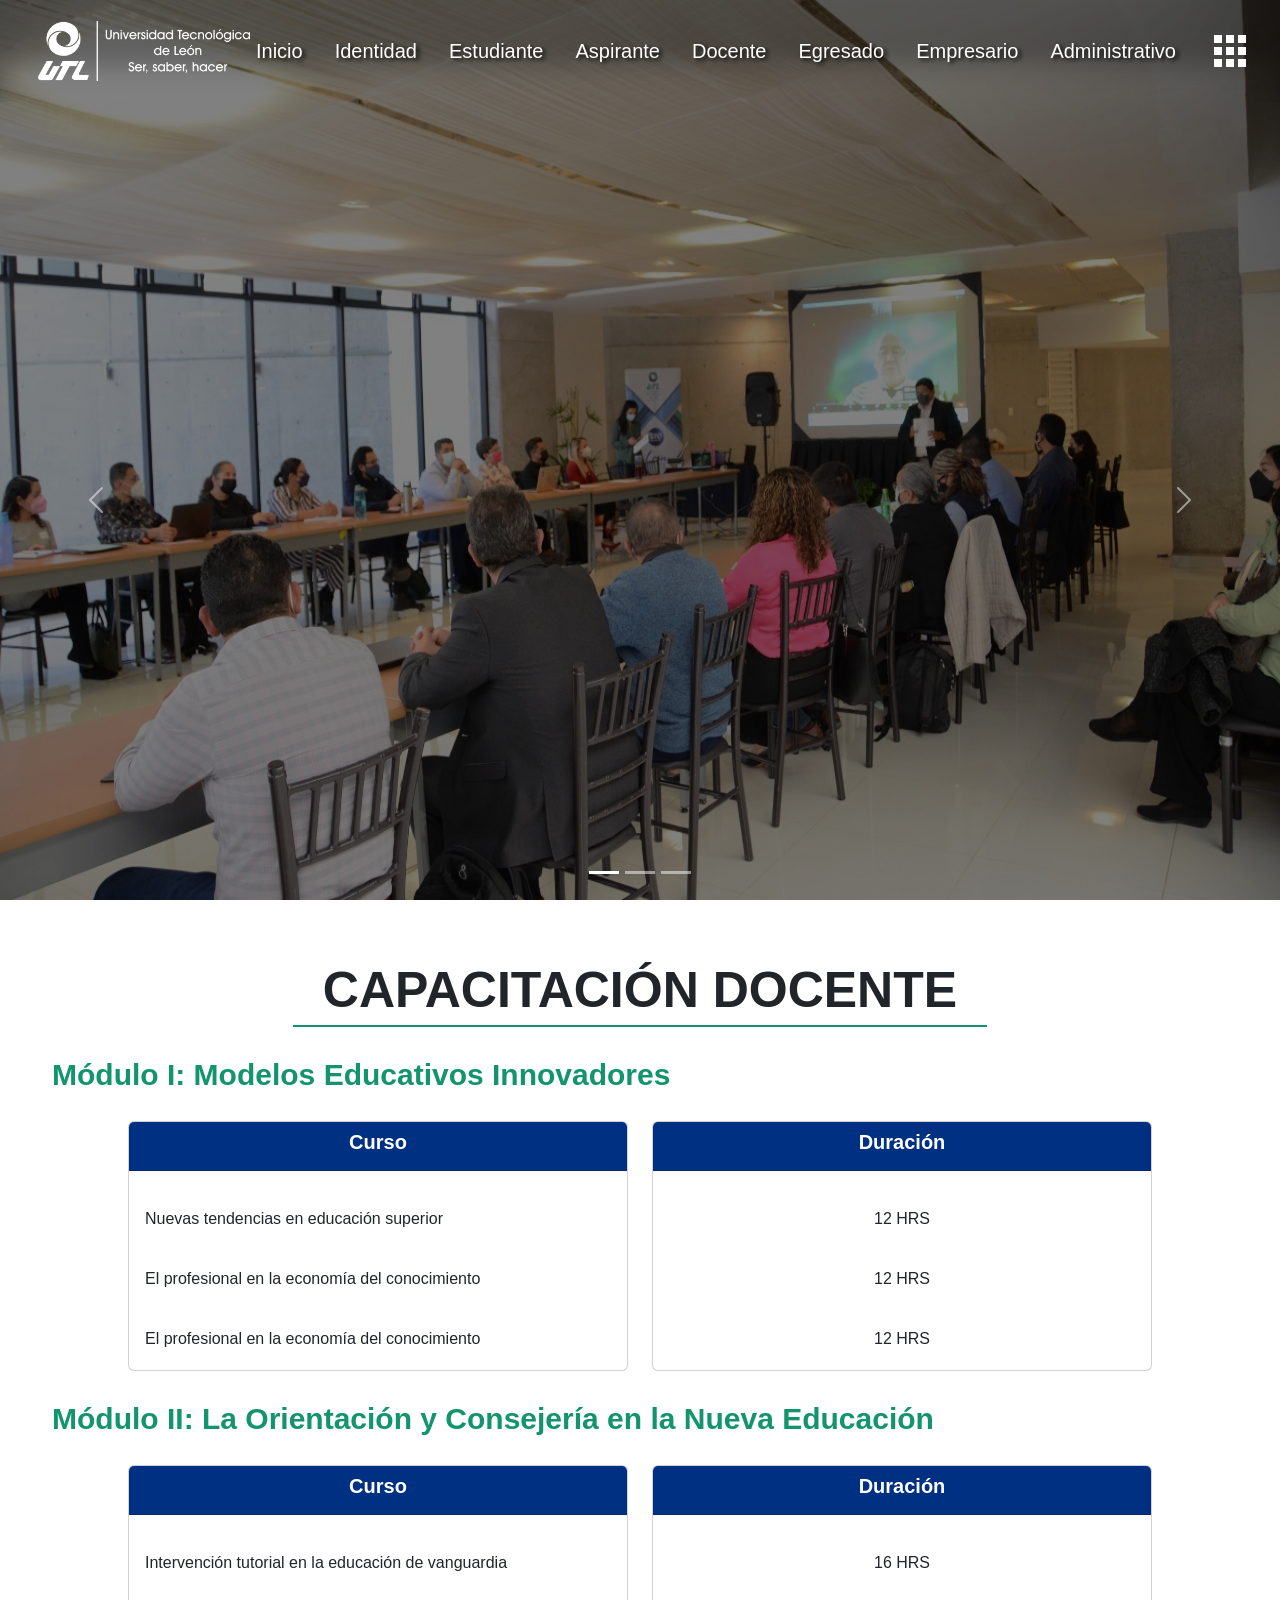
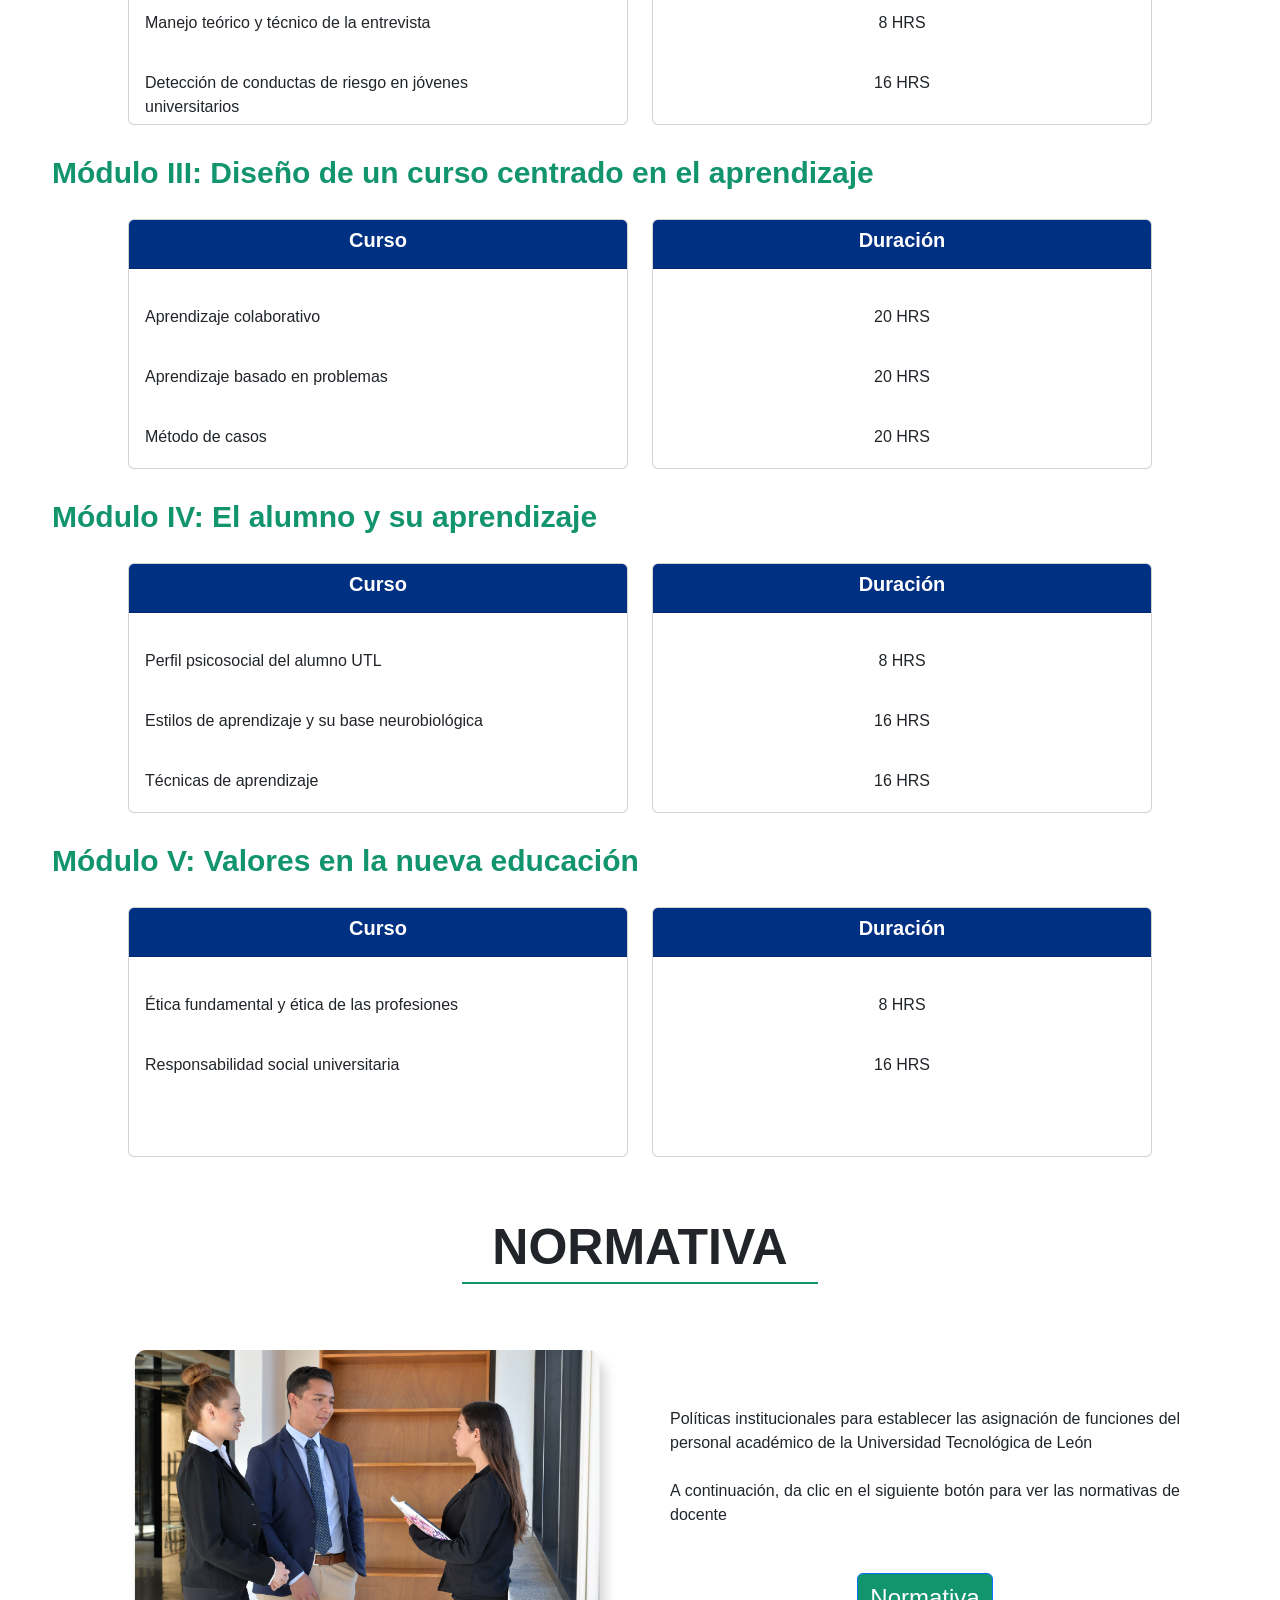
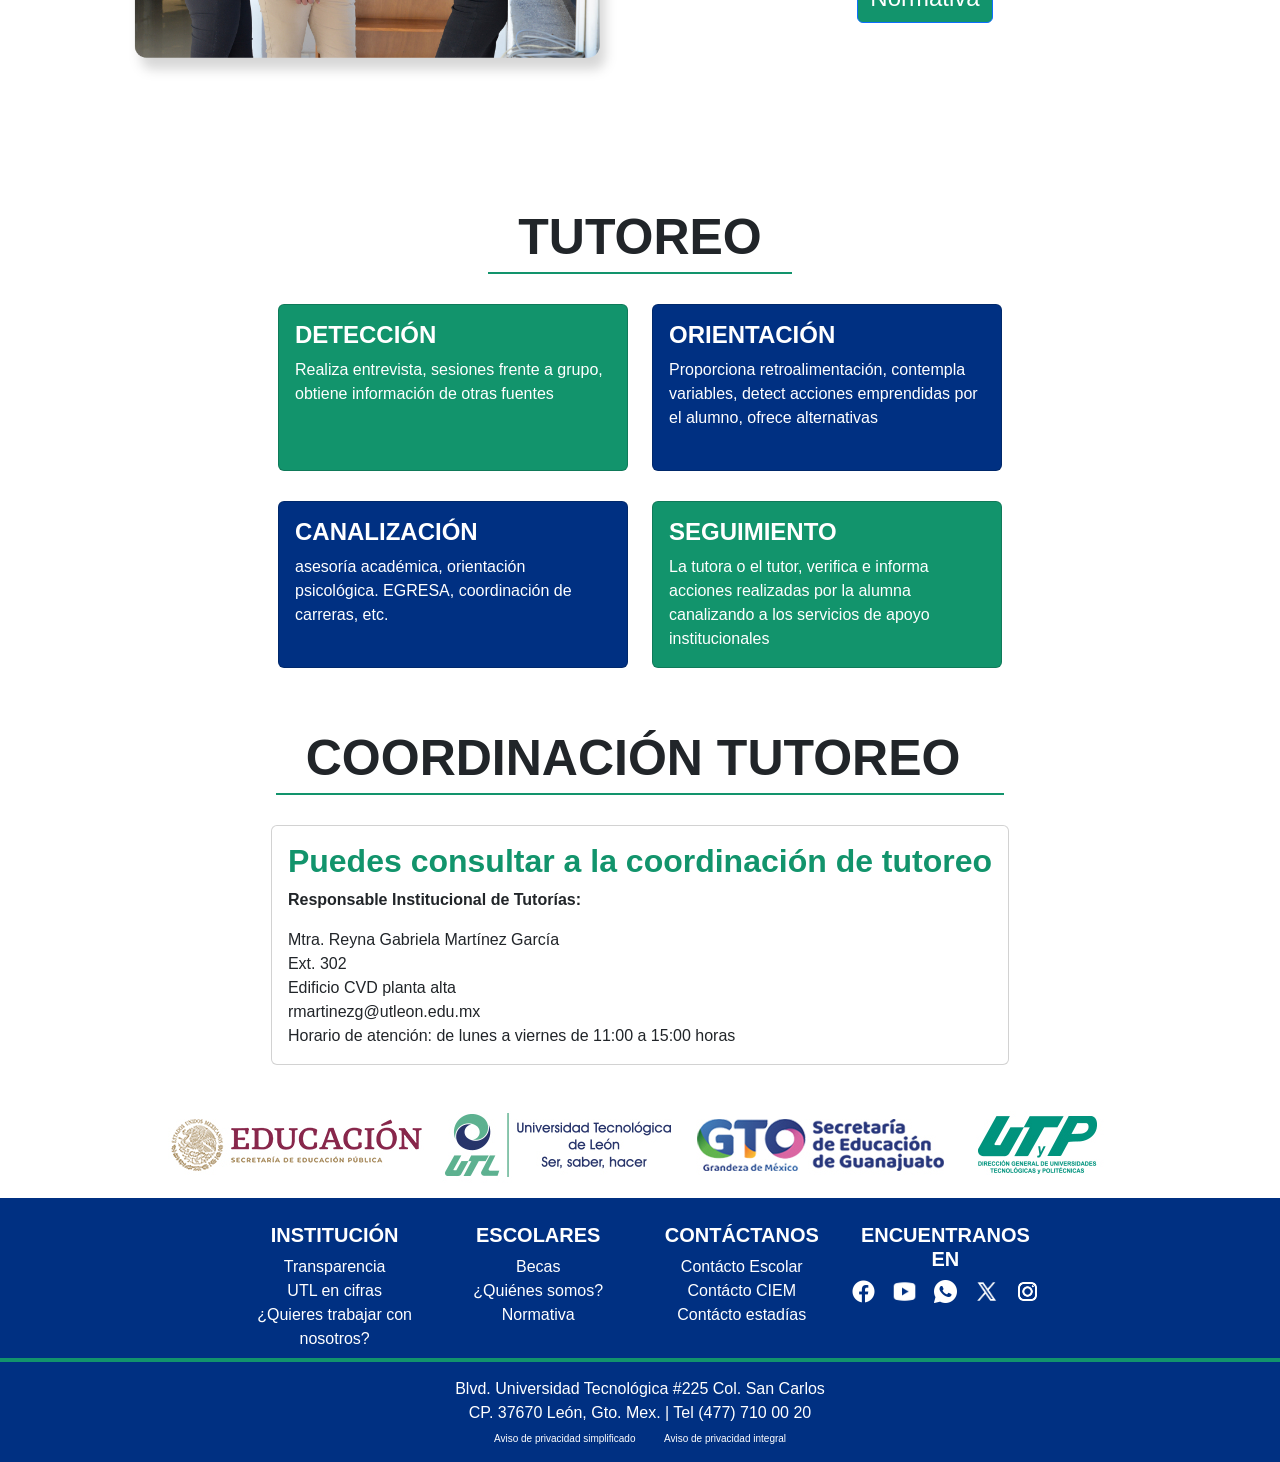
<file: pg-docente.html>
<!DOCTYPE html>
<html data-bs-theme="light" lang="es-mx">

<head>
    <meta charset="utf-8">
    <meta name="viewport" content="width=device-width, initial-scale=1.0, shrink-to-fit=no">
    <title>Docente</title>
    <link rel="icon" type="image/jpeg" sizes="16x16" href="assets/img/favicon.jpg">
    <link rel="stylesheet" href="assets/bootstrap/css/bootstrap.min.css">
    <link rel="stylesheet" href="assets/css/-Filterable-Cards--Filterable-Cards.css">
    <link rel="stylesheet" href="assets/css/3-Columns-Info-Icons.css">
    <link rel="stylesheet" href="assets/css/bs-theme-overrides.css">
    <link rel="stylesheet" href="assets/css/Container.css">
    <link rel="stylesheet" href="assets/css/Features-Image-icons.css">
    <link rel="stylesheet" href="assets/css/Features-Image-images.css">
    <link rel="stylesheet" href="assets/css/index.css">
</head>

<body>
    <nav id="right-menu-nav" class="right-menu-nav is-active" style="right: -226px;">
        <div class="scroll-parent">
            <div class="scroll-container" data-lenis-prevent>
                <div class="container-subtitle">
                    <p id="subtitle" class="subtitle">Docente</p>
                </div>
                <nav class="anchors-table" role="navigation">
                    <ul>
                        <li class="anchors-table-item anchors-table-item-passive">
                            <div class="anchors-table-item-icon">
                                <a class="link-icon" href="#capacitation-section"></a>
                            </div>
                            <div class="anchors-table-item-title">
                                <p class="anchors-table-item-title-p">
                                    <a href="#capacitation-section" class="anchors-table-item-title-p-a">Capacitación docente</a>
                                </p>
                            </div>
                        </li>
                        <div class="line-break-item"></div>
                        <li class="anchors-table-item anchors-table-item-passive">
                            <div class="anchors-table-item-icon">
                                <a class="link-icon" href="#normativa-section"></a>
                            </div>
                            <div class="anchors-table-item-title">
                                <p class="anchors-table-item-title-p">
                                    <a href="#normativa-section" class="anchors-table-item-title-p-a">Normativa</a>
                                </p>
                            </div>
                        </li>
                        <div class="line-break-item"></div>
                        <li class="anchors-table-item anchors-table-item-passive">
                            <div class="anchors-table-item-icon">
                                <a class="link-icon" href="#tutoreo-section"></a>
                            </div>
                            <div class="anchors-table-item-title">
                                <p class="anchors-table-item-title-p">
                                    <a href="#tutoreo-section" class="anchors-table-item-title-p-a">Tutoreo</a>
                                </p>
                            </div>
                        </li>
                        <div class="line-break-item"></div>
                        <li class="anchors-table-item anchors-table-item-passive">
                            <div class="anchors-table-item-icon">
                                <a class="link-icon" href="#coordination-section"></a>
                            </div>
                            <div class="anchors-table-item-title">
                                <p class="anchors-table-item-title-p">
                                    <a href="#coordination-section" class="anchors-table-item-title-p-a">Coordinación tutoreo</a>
                                </p>
                            </div>
                        </li>
                    </ul>
                </nav>
            </div>
        </div>
    </nav>
    <div id="sideBar">
        <div id="sidebar-container">
            <div class="title-sidebar">
                <span>Ir hacia</span>
                <button type="button" class="btn-apps-close" id="btn-close-apps" onclick="mostrarSideBar()">x</button>
            </div>
            <div class="title-category">
                <span>Alumnos</span>
            </div>
                <div class="categories">
                    <a href="https://sito.utleon.edu.mx/" target="_blank">
                        <div class="app-container">
                            <img src="assets/img/sito-icon-student.png" alt="Icon" width="20" height="20">
                            <p>SITO</p>
                        </div>
                    </a>
                    <a href="http://www.bibliotecaecest.mx/" target="_blank">
                        <div class="app-container">
                            <img src="assets/img/book-icon.png" alt="Icon" width="20" height="20">
                            <p>Biblioteca</p>
                        </div>
                    </a>
                    <a href="https://aulaut.utleon.edu.mx/" target="_blank">
                        <div class="app-container">
                            <img src="assets/img/classroom-icon.png" alt="Icon" width="20" height="20">
                            <p>Aula Virtual</p>
                        </div>
                    </a>
                    <a href="https://outlook.office365.com/mail/" target="_blank">
                        <div class="app-container">
                            <img src="assets/img/email-icon.png" alt="Icon" width="20" height="20">
                            <p>Correo electrónico</p>
                        </div>
                    </a>
                </div>
            <div class="title-category">
                <span>Profesores y Administrativos</span>
            </div>
                <div class="categories">
                    <a href="https://sito.utleon.edu.mx/" target="_blank">
                        <div class="app-container">
                            <img src="assets/img/sito-icon-teacher.png" alt="Icon" width="20" height="20">
                            <p>SITO</p>
                        </div> 
                    </a>
                    <a href="http://sgi.utleon.edu.mx/" target="_blank">
                        <div class="app-container">
                            <img src="assets/img/SGI-icon.png" alt="Icon" width="20" height="20">
                            <p>SGI</p>
                        </div>
                    </a>
                    <a href="http://zammad.utleon.edu.mx/#login" target="_blank">
                        <div class="app-container">
                            <img src="assets/img/table-icon.png" alt="Icon" width="20" height="20">
                            <p>DSI</p>
                        </div>
                    </a>
                </div>
        </div>
    </div>
    <nav class="navbar navbar-expand-sm py-3 position-z">
        <div class="container-fluid"><a class="navbar-brand d-flex align-items-center" href="index.html"><img class="img-fluid img-logo" src="assets/img/LOGO%20UTL%20BLANCO.png" width="226" height="64" alt="Logo" loading="lazy"></a><button data-bs-toggle="collapse" class="navbar-toggler" data-bs-target="#navcol-3"><span class="visually-hidden">Toggle navigation</span><span class="navbar-toggler-icon"></span></button>
            <div class="collapse navbar-collapse" id="navcol-3">
                <ul class="navbar-nav d-flex flex-row justify-content-center align-content-center container-fluid">
                    <li class="nav-item text-info-emphasis text-opacity-25 nav-bar-links"><a class="nav-link fs-5 fw-normal text-center link-light text-navbar-links" href="index.html" data-bs-theme="light" style="font-size: 10px;">Inicio</a></li>
                    <li class="nav-item text-info-emphasis text-opacity-25 nav-bar-links"><a class="nav-link fs-5 fw-normal text-center link-light text-navbar-links nav-link nav-link" href="pg-quienes-somos.html" data-bs-theme="light">Identidad</a></li>
                    <li class="nav-item text-info-emphasis text-opacity-25 nav-bar-links"><a class="nav-link fs-5 fw-normal text-center link-light text-navbar-links nav-link nav-link" href="pg-estudiante.html">Estudiante</a></li>
                    <li class="nav-item text-info-emphasis text-opacity-25 nav-bar-links"><a class="nav-link fs-5 fw-normal text-center link-light text-navbar-links nav-link nav-link nav-link" href="pg-aspirante.html">Aspirante</a></li>
                    <li class="nav-item text-info-emphasis text-opacity-25 nav-bar-links"><a class="nav-link fs-5 fw-normal text-center link-light text-navbar-links nav-link nav-link" href="pg-docente.html">Docente</a></li>
                    <li class="nav-item text-info-emphasis text-opacity-25 nav-bar-links"><a class="nav-link fs-5 fw-normal text-center link-light text-navbar-links nav-link nav-link" href="pg-egresado.html">Egresado</a></li>
                    <li class="nav-item text-info-emphasis text-opacity-25 nav-bar-links"><a class="nav-link fs-5 fw-normal text-center link-light text-navbar-links nav-link nav-link" href="pg-empresario.html">Empresario</a></li>
                    <li class="nav-item text-info-emphasis text-opacity-25 nav-bar-links"><a class="nav-link fs-5 fw-normal text-center link-light text-navbar-links nav-link nav-link" href="pg-administrativo.html">Administrativo</a></li>
                </ul>
            </div>
            <button id="btn-clic-apps" class="btn-apps" type="button" onclick="mostrarSideBar()"><img src="assets/img/apps-icon.png" width="32" height="32" /></button>
        </div>
    </nav>
    <div class="carousel slide position-z-carousel" data-bs-ride="false" id="carousel-1">
        <div class="carousel-inner">
            <div class="carousel-item active"><img class="w-100 d-block" src="assets/img/carousel-docente-1.jpg" style="filter: brightness(50%);" alt="Slide Image"></div>
            <div class="carousel-item"><img class="w-100 d-block" src="assets/img/img-2.jpeg" alt="Slide Image" style="filter: brightness(50%);"></div>
            <div class="carousel-item"><img class="w-100 d-block" src="assets/img/img-3.jpg" alt="Slide Image" style="filter: brightness(50%);"></div>
        </div>
        <div><a class="carousel-control-prev" href="#carousel-1" role="button" data-bs-slide="prev" style="padding-top: 0px;margin-top: 100px;"><span class="carousel-control-prev-icon"></span><span class="visually-hidden">Previous</span></a><a class="carousel-control-next" href="#carousel-1" role="button" data-bs-slide="next" style="margin-top: 100px;padding-top: 0px;"><span class="carousel-control-next-icon"></span><span class="visually-hidden">Next</span></a></div>
        <div class="carousel-indicators"><button type="button" data-bs-target="#carousel-1" data-bs-slide-to="0" class="active"></button> <button type="button" data-bs-target="#carousel-1" data-bs-slide-to="1"></button> <button type="button" data-bs-target="#carousel-1" data-bs-slide-to="2"></button></div>
    </div>
    <div class="container-fluid">
        <div class="row">
            <div class="col-md-12 d-flex justify-content-center">
                <div class="div-titles-heading sections" id="capacitation-section">
                    <h1 class="fw-bolder text-dark titles-heading">CAPACITACIÓN DOCENTE</h1>
                </div>
            </div>
        </div>
    </div>
    <div class="container" style="padding-top: 30px;">
        <div class="row">
            <div class="col" style="width: 1200px;">
                <div>
                    <h1 style="font-weight: bold;font-size: 30px;color: var(--bs-paleta-verde);">Módulo I: Modelos Educativos Innovadores</h1>
                </div>
            </div>
        </div>
    </div>
    <div class="container" style="padding-top: 20px;">
        <div class="row">
            <div class="col">
                <div class="card" style="width: 500px;height: 250px;">
                    <div class="card-header" style="color: var(--bs-light);background: var(--bs-paleta-azul);">
                        <h4 style="font-weight: bold;font-size: 20px;text-align: center;">Curso</h4>
                    </div>
                    <div class="card-body" style="height: 288px;">
                        <p class="card-text" style="font-size: 16px;padding-top: 20px;text-align: justify;">Nuevas tendencias en educación superior</p>
                        <p class="card-text" style="font-size: 16px;padding-top: 20px;text-align: justify;">El profesional en la economía del conocimiento</p>
                        <p class="card-text" style="font-size: 16px;padding-top: 20px;text-align: justify;">El profesional en la economía del conocimiento</p>
                    </div>
                </div>
            </div>
            <div class="col" style="border-radius: 3px;">
                <div class="card" style="width: 500px;height: 250px;">
                    <div class="card-header" style="color: var(--bs-light);background: var(--bs-paleta-azul);">
                        <h4 style="font-weight: bold;font-size: 20px;text-align: center;">Duración</h4>
                    </div>
                    <div class="card-body" style="height: 288px;">
                        <p class="card-text" style="font-size: 16px;padding-top: 20px;text-align: center;">12 HRS</p>
                        <p class="card-text" style="font-size: 16px;padding-top: 20px;text-align: center;">12 HRS</p>
                        <p class="card-text" style="font-size: 16px;padding-top: 20px;text-align: center;">12 HRS</p>
                    </div>
                </div>
            </div>
        </div>
    </div>
    <div class="container" style="padding-top: 30px;">
        <div class="row">
            <div class="col" style="width: 1200px;">
                <div>
                    <h1 style="font-weight: bold;font-size: 30px;color: var(--bs-paleta-verde);">Módulo II: La Orientación y Consejería en la Nueva Educación</h1>
                </div>
            </div>
        </div>
    </div>
    <div class="container" style="padding-top: 20px;">
        <div class="row">
            <div class="col">
                <div class="card" style="width: 500px;height: 260px;">
                    <div class="card-header" style="color: var(--bs-light);background: var(--bs-paleta-azul);">
                        <h4 style="font-weight: bold;font-size: 20px;text-align: center;">Curso</h4>
                    </div>
                    <div class="card-body" style="height: 288px;">
                        <p class="card-text" style="font-size: 16px;padding-top: 20px;text-align: justify;">Intervención tutorial en la educación de vanguardia</p>
                        <p class="card-text" style="font-size: 16px;padding-top: 20px;text-align: justify;">Manejo teórico y técnico de la entrevista</p>
                        <p class="card-text" style="font-size: 16px;padding-top: 20px;text-align: justify;">Detección de conductas de riesgo en jóvenes&nbsp;<br>universitarios</p>
                    </div>
                </div>
            </div>
            <div class="col" style="border-radius: 3px;">
                <div class="card" style="width: 500px;height: 260px;">
                    <div class="card-header" style="color: var(--bs-light);background: var(--bs-paleta-azul);">
                        <h4 style="font-weight: bold;font-size: 20px;text-align: center;">Duración</h4>
                    </div>
                    <div class="card-body" style="height: 288px;">
                        <p class="card-text" style="font-size: 16px;padding-top: 20px;text-align: center;">16 HRS</p>
                        <p class="card-text" style="font-size: 16px;padding-top: 20px;text-align: center;">8 HRS</p>
                        <p class="card-text" style="font-size: 16px;padding-top: 20px;text-align: center;">16 HRS</p>
                    </div>
                </div>
            </div>
        </div>
    </div>
    <div class="container" style="padding-top: 30px;">
        <div class="row">
            <div class="col" style="width: 1200px;">
                <div>
                    <h1 style="font-weight: bold;font-size: 30px;color: var(--bs-paleta-verde);">Módulo III: Diseño de un curso centrado en el aprendizaje</h1>
                </div>
            </div>
        </div>
    </div>
    <div class="container" style="padding-top: 20px;">
        <div class="row">
            <div class="col">
                <div class="card" style="width: 500px;height: 250px;">
                    <div class="card-header" style="color: var(--bs-light);background: var(--bs-paleta-azul);">
                        <h4 style="font-weight: bold;font-size: 20px;text-align: center;">Curso</h4>
                    </div>
                    <div class="card-body" style="height: 288px;">
                        <p class="card-text" style="font-size: 16px;padding-top: 20px;text-align: justify;">Aprendizaje colaborativo</p>
                        <p class="card-text" style="font-size: 16px;padding-top: 20px;text-align: justify;">Aprendizaje basado en problemas</p>
                        <p class="card-text" style="font-size: 16px;padding-top: 20px;text-align: justify;">Método de casos</p>
                    </div>
                </div>
            </div>
            <div class="col" style="border-radius: 3px;">
                <div class="card" style="width: 500px;height: 250px;">
                    <div class="card-header" style="color: var(--bs-light);background: var(--bs-paleta-azul);">
                        <h4 style="font-weight: bold;font-size: 20px;text-align: center;">Duración</h4>
                    </div>
                    <div class="card-body" style="height: 288px;">
                        <p class="card-text" style="font-size: 16px;padding-top: 20px;text-align: center;">20 HRS</p>
                        <p class="card-text" style="font-size: 16px;padding-top: 20px;text-align: center;">20 HRS</p>
                        <p class="card-text" style="font-size: 16px;padding-top: 20px;text-align: center;">20 HRS</p>
                    </div>
                </div>
            </div>
        </div>
    </div>
    <div class="container" style="padding-top: 30px;">
        <div class="row">
            <div class="col" style="width: 1200px;">
                <div>
                    <h1 style="font-weight: bold;font-size: 30px;color: var(--bs-paleta-verde);">Módulo IV: El alumno y su aprendizaje</h1>
                </div>
            </div>
        </div>
    </div>
    <div class="container" style="padding-top: 20px;">
        <div class="row">
            <div class="col">
                <div class="card" style="width: 500px;height: 250px;">
                    <div class="card-header" style="color: var(--bs-light);background: var(--bs-paleta-azul);">
                        <h4 style="font-weight: bold;font-size: 20px;text-align: center;">Curso</h4>
                    </div>
                    <div class="card-body" style="height: 288px;">
                        <p class="card-text" style="font-size: 16px;padding-top: 20px;text-align: justify;">Perfil psicosocial del alumno UTL</p>
                        <p class="card-text" style="font-size: 16px;padding-top: 20px;text-align: justify;">Estilos de aprendizaje y su base neurobiológica</p>
                        <p class="card-text" style="font-size: 16px;padding-top: 20px;text-align: justify;">Técnicas de aprendizaje</p>
                    </div>
                </div>
            </div>
            <div class="col" style="border-radius: 3px;">
                <div class="card" style="width: 500px;height: 250px;">
                    <div class="card-header" style="color: var(--bs-light);background: var(--bs-paleta-azul);">
                        <h4 style="font-weight: bold;font-size: 20px;text-align: center;">Duración</h4>
                    </div>
                    <div class="card-body" style="height: 288px;">
                        <p class="card-text" style="font-size: 16px;padding-top: 20px;text-align: center;">8 HRS</p>
                        <p class="card-text" style="font-size: 16px;padding-top: 20px;text-align: center;">16 HRS</p>
                        <p class="card-text" style="font-size: 16px;padding-top: 20px;text-align: center;">16 HRS</p>
                    </div>
                </div>
            </div>
        </div>
    </div>
    <div class="container" style="padding-top: 30px;">
        <div class="row">
            <div class="col" style="width: 1200px;">
                <div>
                    <h1 style="font-weight: bold;font-size: 30px;color: var(--bs-paleta-verde);">Módulo V: Valores en la nueva educación</h1>
                </div>
            </div>
        </div>
    </div>
    <div class="container" style="padding-top: 20px;">
        <div class="row">
            <div class="col">
                <div class="card" style="width: 500px;height: 250px;">
                    <div class="card-header" style="color: var(--bs-light);background: var(--bs-paleta-azul);">
                        <h4 style="font-weight: bold;font-size: 20px;text-align: center;">Curso</h4>
                    </div>
                    <div class="card-body" style="height: 288px;">
                        <p class="card-text" style="font-size: 16px;padding-top: 20px;text-align: justify;">Ética fundamental y ética de las profesiones</p>
                        <p class="card-text" style="font-size: 16px;padding-top: 20px;text-align: justify;">Responsabilidad social universitaria</p>
                    </div>
                </div>
            </div>
            <div class="col" style="border-radius: 3px;">
                <div class="card" style="width: 500px;height: 250px;">
                    <div class="card-header" style="color: var(--bs-light);background: var(--bs-paleta-azul);">
                        <h4 style="font-weight: bold;font-size: 20px;text-align: center;">Duración</h4>
                    </div>
                    <div class="card-body" style="height: 288px;">
                        <p class="card-text" style="font-size: 16px;padding-top: 20px;text-align: center;">8 HRS</p>
                        <p class="card-text" style="font-size: 16px;padding-top: 20px;text-align: center;">16 HRS</p>
                    </div>
                </div>
            </div>
        </div>
    </div>
    <div class="container-fluid">
        <div class="row">
            <div class="col-md-12 d-flex justify-content-center">
                <div class="div-titles-heading sections" id="normativa-section">
                    <h1 class="fw-bolder text-dark titles-heading">NORMATIVA</h1>
                </div>
            </div>
        </div>
    </div>
    <div class="container" style="padding: 30px;">
        <div class="row">
            <div class="col" style="padding: 30px;">
                <div class="anline-div"><img src="assets/img/Normativa%20Estudiantil.png" style="width: 500px;"></div>
            </div>
            <div class="col col-aline d-flex flex-column justify-content-center">
                <div id="history-item-1" class="history-item">
                    <p style="text-align: justify;font-size: 16px;">Políticas institucionales para establecer las asignación de funciones del personal académico de la Universidad Tecnológica de León<br><br>A continuación, da clic en el siguiente botón para ver las normativas de docente</p>
                </div>
                <div id="div-button"><a href="https://www.utleon.edu.mx/resource/documentos/CIV_Solicitud%202%20Politicas%20de%20carga%20acad%C3%A9mica.pdf" target="_blank" class="btn btn-primary" type="button" style="font-size: 24px;background: var(--bs-paleta-verde);">Normativa</a></div>
            </div>
        </div>
    </div>
    <div class="container-fluid">
        <div class="row">
            <div class="col-md-12 d-flex justify-content-center">
                <div class="div-titles-heading sections" id="tutoreo-section">
                    <h1 class="fw-bolder text-dark titles-heading">TUTOREO</h1>
                </div>
            </div>
        </div>
    </div>
    <div class="container" style="padding-top: 30px;">
        <div class="row">
            <div class="col">
                <div class="anline-div">
                    <div class="card" style="width: 350px;background: var(--bs-paleta-verde);height: 167px;">
                        <div class="card-body">
                            <h4 class="card-title" style="color: var(--bs-light);font-weight: bold;">DETECCIÓN</h4>
                            <p class="card-text" style="color: var(--bs-light);">Realiza entrevista, sesiones frente a grupo, obtiene información de otras fuentes</p>
                        </div>
                    </div>
                </div>
            </div>
            <div class="col">
                <div class="anline-div">
                    <div class="card" style="width: 350px;height: 167px;color: var(--bs-light);background: var(--bs-paleta-azul);">
                        <div class="card-body">
                            <h4 class="card-title" style="font-weight: bold;color: var(--bs-light);">ORIENTACIÓN</h4>
                            <p class="card-text">Proporciona retroalimentación, contempla variables, detect acciones emprendidas por el alumno, ofrece alternativas</p>
                        </div>
                    </div>
                </div>
            </div>
        </div>
    </div>
    <div class="container" style="padding-top: 30px;">
        <div class="row">
            <div class="col">
                <div class="anline-div">
                    <div class="card" style="width: 350px;background: var(--bs-paleta-azul);height: 167px;">
                        <div class="card-body">
                            <h4 class="card-title" style="color: var(--bs-light);font-weight: bold;">CANALIZACIÓN</h4>
                            <p class="card-text" style="color: var(--bs-light);">asesoría académica, orientación psicológica. EGRESA, coordinación de carreras, etc.</p>
                        </div>
                    </div>
                </div>
            </div>
            <div class="col">
                <div class="anline-div">
                    <div class="card" style="width: 350px;height: 167px;background: var(--bs-paleta-verde);">
                        <div class="card-body">
                            <h4 class="card-title" style="font-weight: bold;color: var(--bs-light);">SEGUIMIENTO</h4>
                            <p class="card-text" style="color: var(--bs-light);">La tutora o el tutor, verifica e informa acciones realizadas por la alumna canalizando a los servicios de apoyo institucionales</p>
                        </div>
                    </div>
                </div>
            </div>
        </div>
    </div>
    <div class="container-fluid">
        <div class="row">
            <div class="col-md-12 d-flex justify-content-center">
                <div class="div-titles-heading sections" id="coordination-section">
                    <h1 class="fw-bolder text-dark titles-heading">COORDINACIÓN TUTOREO&nbsp;</h1>
                </div>
            </div>
        </div>
    </div>
    <div class="container" style="padding-top: 30px;">
        <div class="row">
            <div class="col">
                <div class="card">
                    <div class="card-body">
                        <h2 class="card-title" style="font-weight: bold;color: var(--bs-paleta-verde);">Puedes consultar a la coordinación de tutoreo</h2>
                        <p class="card-text" style="font-weight: bold;">Responsable Institucional de Tutorías:</p>
                        <p class="card-text">Mtra. Reyna Gabriela Martínez García<br>Ext. 302<br>Edificio CVD planta alta<br>rmartinezg@utleon.edu.mx<br>Horario de atención: de lunes a viernes de 11:00 a 15:00 horas</p>
                    </div>
                </div>
            </div>
        </div>
    </div>
    <div class="img-footer-utl" style="padding: 0;padding-top: 30px;"><img class="img-footer-utl" src="assets/img/footer-logo_2022.jpg"></div>
    <footer class="text-white footer1" style="background: var(--bs-paleta-azul);">
        <div class="container">
            <div class="row justify-content-center">
                <div class="col-sm-4 col-md-3 text-center text-lg-start d-flex flex-column item">
                    <h3 class="fs-6 text-white footer-title-link" style="text-align:center;">INSTITUCIÓN</h3>
                    <ul class="list-unstyled">
                        <li style="text-align:center;"><a class="link-light" href="https://transparencia.guanajuato.gob.mx/transparencia/informacion_publica_pordependencia.php?dependencia=52">Transparencia</a></li>
                        <li style="text-align:center;"><a class="link-light" href="https://www.utleon.edu.mx/resource/img/imagenes/utl_datos/POA%202022.pdf">UTL en cifras</a></li>
                        <li style="text-align:center;"><a class="link-light" href="https://sito.utleon.edu.mx/jsp/reclutamiento/muestra_convocatoria_general.jsp" style="text-align:center;">¿Quieres trabajar con nosotros?</a></li>
                    </ul>
                </div>
                <div class="col-sm-4 col-md-3 text-center text-lg-start d-flex flex-column item">
                    <h3 class="fs-6 text-white footer-title-link" style="text-align:center;">ESCOLARES</h3>
                    <ul class="list-unstyled">
                        <li style="text-align:center;"><a class="link-light" href="pg-estudiante.html#beca-section">Becas</a></li>
                        <li style="text-align:center;"><a class="link-light" href="pg-quienes-somos.html">¿Quiénes somos?</a></li>
                        <li style="text-align:center;"><a class="link-light" href="https://www.utleon.edu.mx/resource/documentos/CIV_Solicitud%202%20Politicas%20de%20carga%20acad%C3%A9mica.pdf">Normativa</a></li>
                    </ul>
                </div>
                <div class="col-sm-4 col-md-3 text-center text-lg-start d-flex flex-column item">
                    <h3 class="fs-6 text-white footer-title-link" style="text-align:center;">CONTÁCTANOS</h3>
                    <ul class="list-unstyled">
                        <li style="text-align:center;"><a class="link-light" href="pg-aspirante.html#contact-section">Contácto Escolar</a></li>
                        <li style="text-align:center;"><a class="link-light" href="pg-egresado.html#contact-section">Contácto CIEM</a></li>
                        <li style="text-align:center;"><a class="link-light" href="pg-empresario.html#estadias-section">Contácto estadías</a></li>
                    </ul>
                </div>
                <div class="col-sm-4 col-md-3 text-center text-lg-start d-flex flex-column item">
                    <h3 class="fs-6 text-white footer-title-link" style="text-align:center;">ENCUENTRANOS EN</h3>
                    <ul class="list-unstyled">
                        <li class="container-rs-icons">
                            <a href="https://www.facebook.com/UTLmex/"><img class="rs-icons" src="assets/img/facebook-icon.png"/></a>
                            <a href="https://www.youtube.com/watch?v=nBwhAYlqEzY"><img class="rs-icons" src="assets/img/youtube-icon.png" /></a>
                            <a href="#"><img class="rs-icons" src="assets/img/whatsapp-icon.png"/></a>
                            <a href="https://twitter.com/utlmex"><img class="rs-icons" src="assets/img/x-icon.png"/></a>
                            <a href="https://www.instagram.com/utlmex/"><img class="rs-icons" src="assets/img/instagram-icon.png"/></a>
                        </li>
                    </ul>
                </div>
            </div>
        </div>
    </footer>
    <footer class="text-center footer2" style="background: var(--bs-paleta-azul);">
        <div class="container text-white d-block">
            <p class="text-light mb-0">Blvd. Universidad Tecnológica #225 Col. San Carlos</p>
            <p class="text-light mb-0 col-12">CP. 37670 León, Gto. Mex. | Tel (477) 710 00 20</p>
            <ul class="list-inline">
                <li class="list-inline-item list-inline-item me-4"><a class="link-light links-footer-small" href="https://utleon.edu.mx/resource/documentos/AVISO%20PRIVACIDAD%20SIMPLIFICADO-23.pdf">Aviso de privacidad simplificado</a></li>
                <li class="list-inline-item list-inline-item"><a class="link-light links-footer-small" href="https://utleon.edu.mx/resource/documentos/AVISO%20PRIVACIDAD%20INTEGRAL%2023.pdf">Aviso de privacidad integral</a></li>
            </ul>
        </div>
    </footer>
    <div class="btn-up">
        <a href="#"><img src="assets/img/arrow-icon.png" alt="Flecha arriba"></a>
    </div>
    <script src="assets/bootstrap/js/bootstrap.min.js"></script>
    <script src="assets/js/general.js"></script>

</body>

</html>
</file>
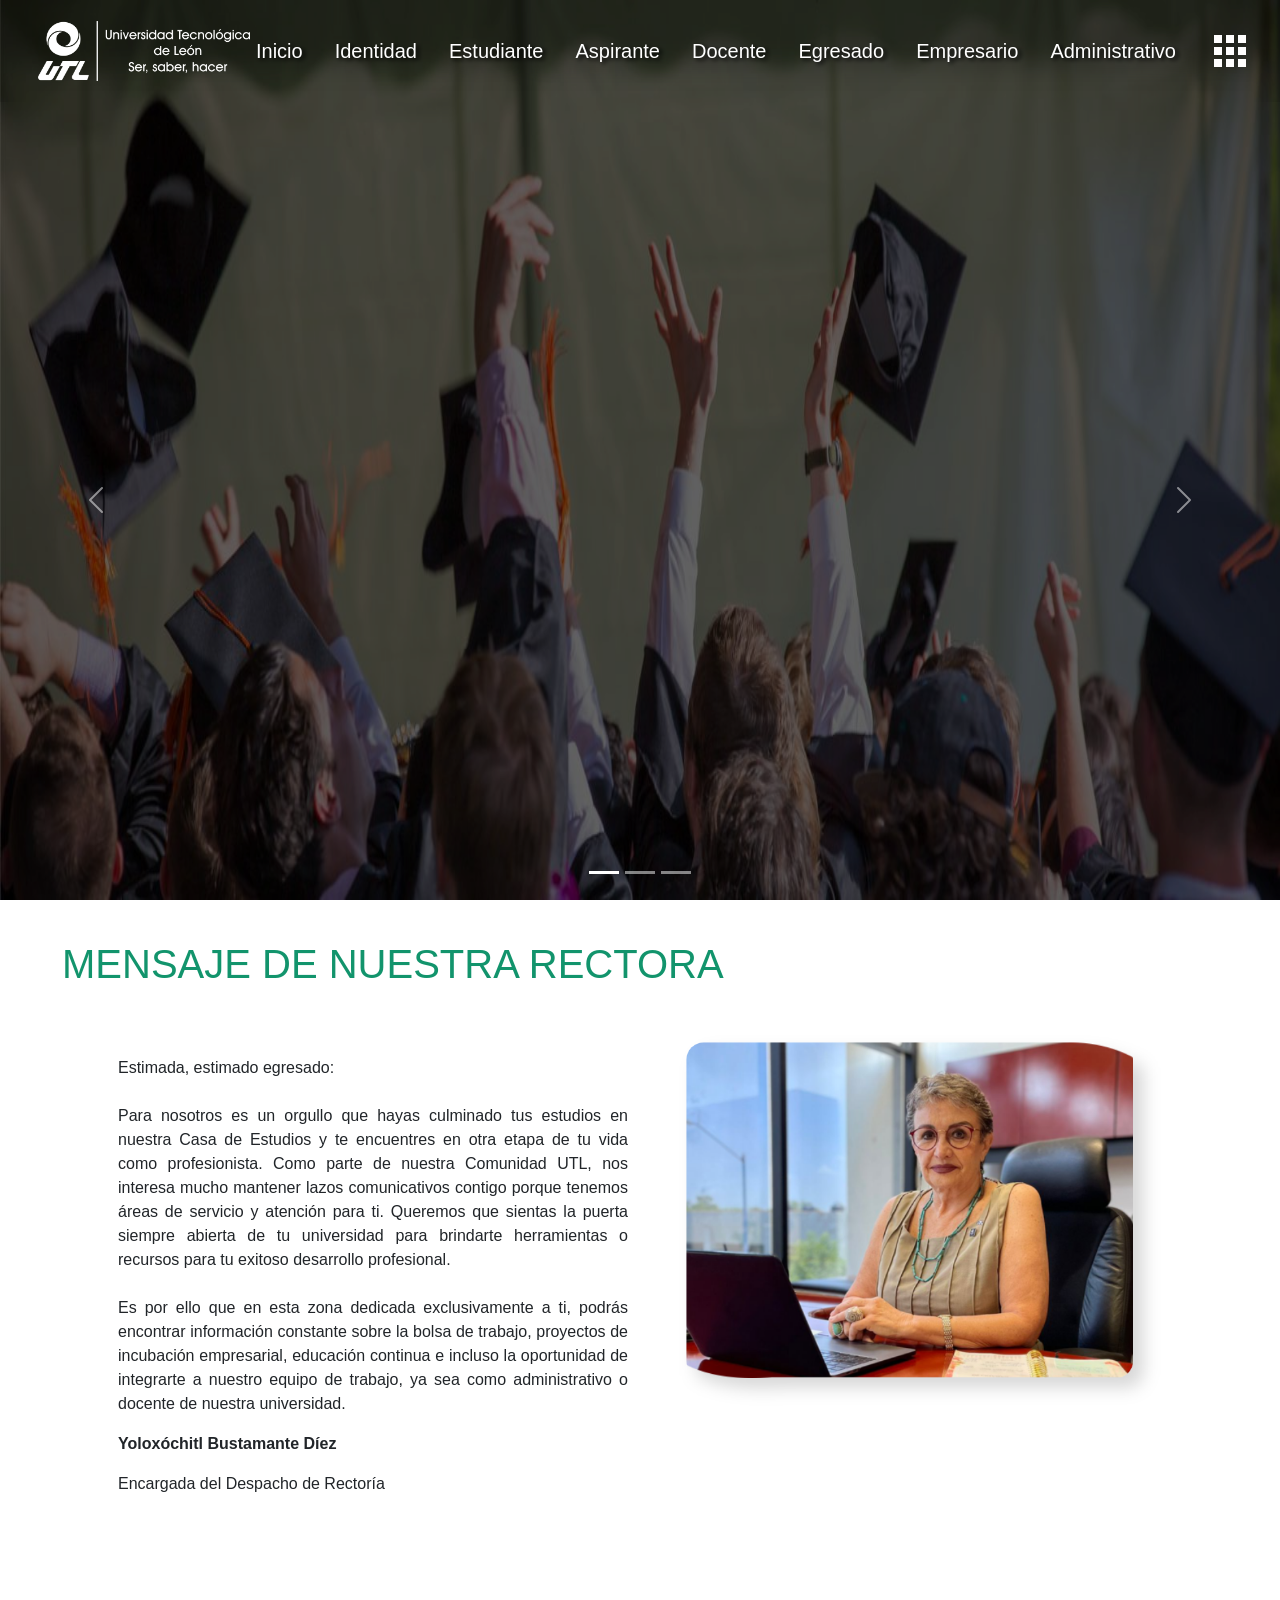
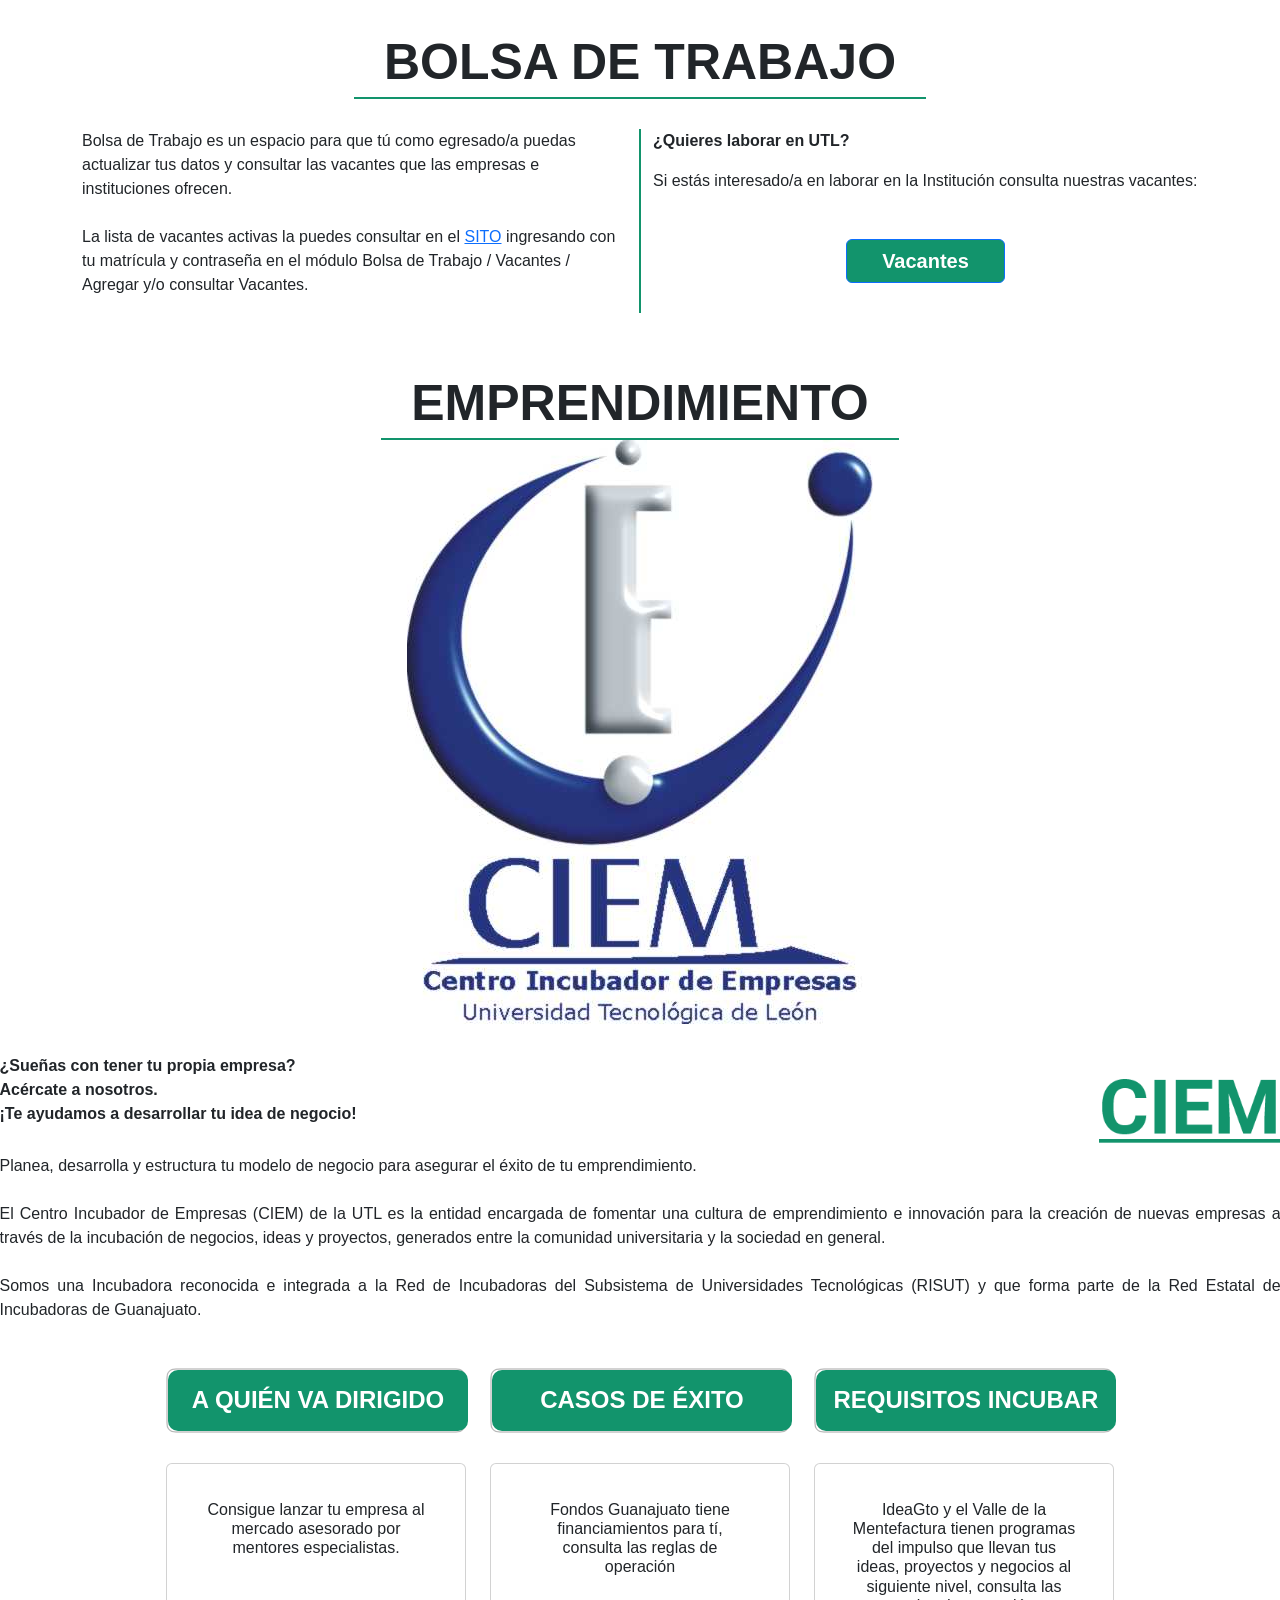
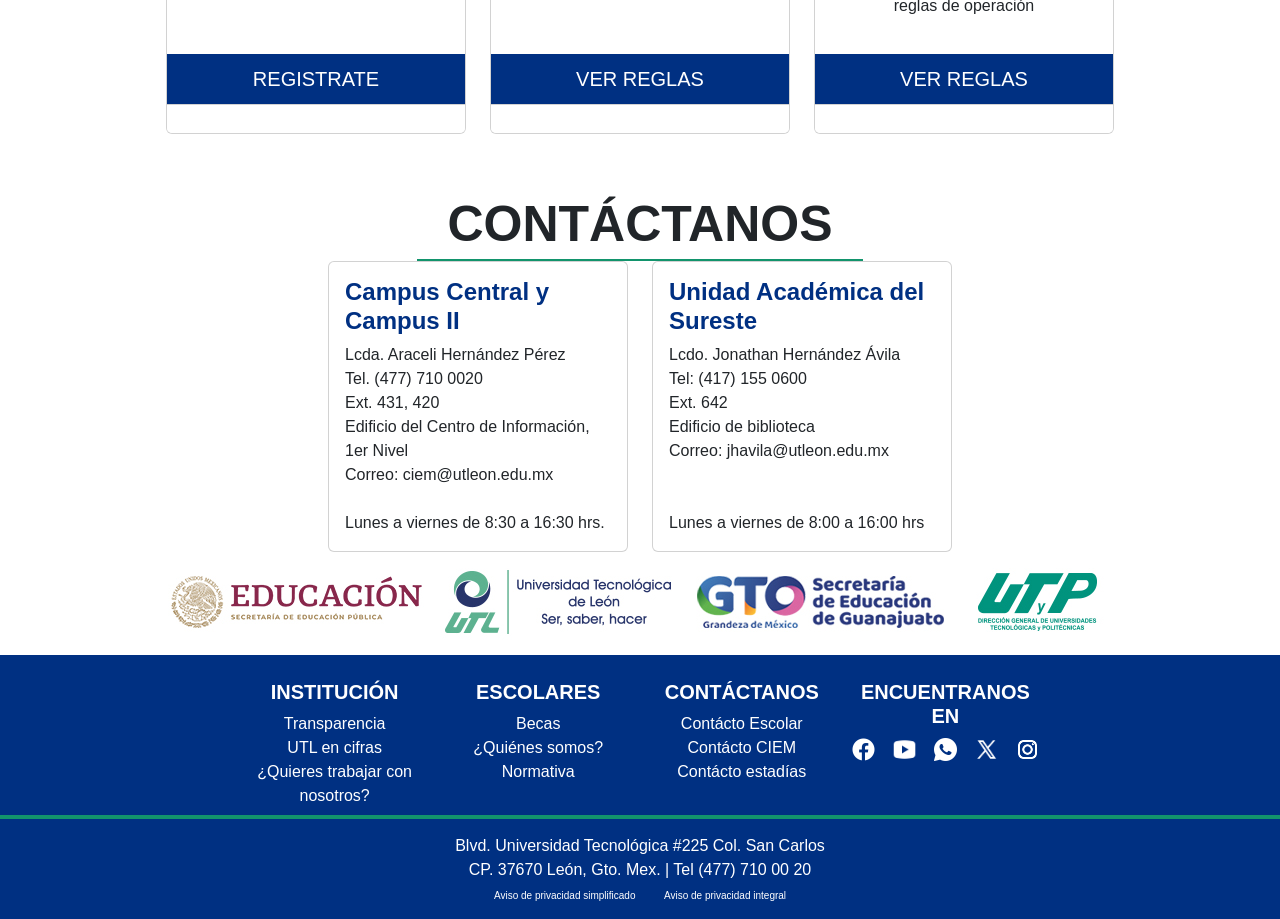
<file: pg-egresado.html>
<!DOCTYPE html>
<html data-bs-theme="light" lang="es-mx">

<head>
    <meta charset="utf-8">
    <meta name="viewport" content="width=device-width, initial-scale=1.0, shrink-to-fit=no">
    <title>Egresado</title>
    <link rel="icon" type="image/jpeg" sizes="16x16" href="assets/img/favicon.jpg">
    <link rel="stylesheet" href="assets/bootstrap/css/bootstrap.min.css">
    <link rel="stylesheet" href="assets/css/-Filterable-Cards--Filterable-Cards.css">
    <link rel="stylesheet" href="assets/css/3-Columns-Info-Icons.css">
    <link rel="stylesheet" href="assets/css/bs-theme-overrides.css">
    <link rel="stylesheet" href="assets/css/Container.css">
    <link rel="stylesheet" href="assets/css/Features-Image-icons.css">
    <link rel="stylesheet" href="assets/css/Features-Image-images.css">
    <link rel="stylesheet" href="assets/css/index.css">
</head>

<body>
    <nav id="right-menu-nav" class="right-menu-nav is-active" style="right: -226px;">
        <div class="scroll-parent">
            <div class="scroll-container" data-lenis-prevent>
                <div class="container-subtitle">
                    <p id="subtitle" class="subtitle">Egresado</p>
                </div>
                <nav class="anchors-table" role="navigation">
                    <ul>
                        <li class="anchors-table-item anchors-table-item-passive">
                            <div class="anchors-table-item-icon">
                                <a class="link-icon" href="#bolsa-section"></a>
                            </div>
                            <div class="anchors-table-item-title">
                                <p class="anchors-table-item-title-p">
                                    <a href="#bolsa-section" class="anchors-table-item-title-p-a">Bolsa de trabajo</a>
                                </p>
                            </div>
                        </li>
                        <div class="line-break-item"></div>
                        <li class="anchors-table-item anchors-table-item-passive">
                            <div class="anchors-table-item-icon">
                                <a class="link-icon" href="#emprendimiento-section"></a>
                            </div>
                            <div class="anchors-table-item-title">
                                <p class="anchors-table-item-title-p">
                                    <a href="#emprendimiento-section" class="anchors-table-item-title-p-a">Emprendimiento</a>
                                </p>
                            </div>
                        </li>
                        <div class="line-break-item"></div>
                        <li class="anchors-table-item anchors-table-item-passive">
                            <div class="anchors-table-item-icon">
                                <a class="link-icon" href="#contact-section"></a>
                            </div>
                            <div class="anchors-table-item-title">
                                <p class="anchors-table-item-title-p">
                                    <a href="#contact-section" class="anchors-table-item-title-p-a">Contáctanos</a>
                                </p>
                            </div>
                        </li>
                    </ul>
                </nav>
            </div>
        </div>
    </nav>
    <div id="sideBar">
        <div id="sidebar-container">
            <div class="title-sidebar">
                <span>Ir hacia</span>
                <button type="button" class="btn-apps-close" id="btn-close-apps" onclick="mostrarSideBar()">x</button>
            </div>
            <div class="title-category">
                <span>Alumnos</span>
            </div>
                <div class="categories">
                    <a href="https://sito.utleon.edu.mx/" target="_blank">
                        <div class="app-container">
                            <img src="assets/img/sito-icon-student.png" alt="Icon" width="20" height="20">
                            <p>SITO</p>
                        </div>
                    </a>
                    <a href="http://www.bibliotecaecest.mx/" target="_blank">
                        <div class="app-container">
                            <img src="assets/img/book-icon.png" alt="Icon" width="20" height="20">
                            <p>Biblioteca</p>
                        </div>
                    </a>
                    <a href="https://aulaut.utleon.edu.mx/" target="_blank">
                        <div class="app-container">
                            <img src="assets/img/classroom-icon.png" alt="Icon" width="20" height="20">
                            <p>Aula Virtual</p>
                        </div>
                    </a>
                    <a href="https://outlook.office365.com/mail/" target="_blank">
                        <div class="app-container">
                            <img src="assets/img/email-icon.png" alt="Icon" width="20" height="20">
                            <p>Correo electrónico</p>
                        </div>
                    </a>
                </div>
            <div class="title-category">
                <span>Profesores y Administrativos</span>
            </div>
                <div class="categories">
                    <a href="https://sito.utleon.edu.mx/" target="_blank">
                        <div class="app-container">
                            <img src="assets/img/sito-icon-teacher.png" alt="Icon" width="20" height="20">
                            <p>SITO</p>
                        </div> 
                    </a>
                    <a href="http://sgi.utleon.edu.mx/" target="_blank">
                        <div class="app-container">
                            <img src="assets/img/SGI-icon.png" alt="Icon" width="20" height="20">
                            <p>SGI</p>
                        </div>
                    </a>
                    <a href="http://zammad.utleon.edu.mx/#login" target="_blank">
                        <div class="app-container">
                            <img src="assets/img/table-icon.png" alt="Icon" width="20" height="20">
                            <p>DSI</p>
                        </div>
                    </a>
                </div>
        </div>
    </div>
    <nav class="navbar navbar-expand-sm py-3 position-z">
        <div class="container-fluid"><a class="navbar-brand d-flex align-items-center" href="index.html"><img class="img-fluid img-logo" src="assets/img/LOGO%20UTL%20BLANCO.png" width="226" height="64" alt="Logo" loading="lazy"></a><button data-bs-toggle="collapse" class="navbar-toggler" data-bs-target="#navcol-3"><span class="visually-hidden">Toggle navigation</span><span class="navbar-toggler-icon"></span></button>
            <div class="collapse navbar-collapse" id="navcol-3">
                <ul class="navbar-nav d-flex flex-row justify-content-center align-content-center container-fluid">
                    <li class="nav-item text-info-emphasis text-opacity-25 nav-bar-links"><a class="nav-link fs-5 fw-normal text-center link-light text-navbar-links" href="index.html" data-bs-theme="light" style="font-size: 10px;">Inicio</a></li>
                    <li class="nav-item text-info-emphasis text-opacity-25 nav-bar-links"><a class="nav-link fs-5 fw-normal text-center link-light text-navbar-links nav-link nav-link" href="pg-quienes-somos.html" data-bs-theme="light">Identidad</a></li>
                    <li class="nav-item text-info-emphasis text-opacity-25 nav-bar-links"><a class="nav-link fs-5 fw-normal text-center link-light text-navbar-links nav-link nav-link" href="pg-estudiante.html">Estudiante</a></li>
                    <li class="nav-item text-info-emphasis text-opacity-25 nav-bar-links"><a class="nav-link fs-5 fw-normal text-center link-light text-navbar-links nav-link nav-link nav-link" href="pg-aspirante.html">Aspirante</a></li>
                    <li class="nav-item text-info-emphasis text-opacity-25 nav-bar-links"><a class="nav-link fs-5 fw-normal text-center link-light text-navbar-links nav-link nav-link" href="pg-docente.html">Docente</a></li>
                    <li class="nav-item text-info-emphasis text-opacity-25 nav-bar-links"><a class="nav-link fs-5 fw-normal text-center link-light text-navbar-links nav-link nav-link" href="pg-egresado.html">Egresado</a></li>
                    <li class="nav-item text-info-emphasis text-opacity-25 nav-bar-links"><a class="nav-link fs-5 fw-normal text-center link-light text-navbar-links nav-link nav-link" href="pg-empresario.html">Empresario</a></li>
                    <li class="nav-item text-info-emphasis text-opacity-25 nav-bar-links"><a class="nav-link fs-5 fw-normal text-center link-light text-navbar-links nav-link nav-link" href="pg-administrativo.html">Administrativo</a></li>
                </ul>
            </div><button id="btn-clic-apps" class="btn-apps" type="button" onclick="mostrarSideBar()"><img src="assets/img/apps-icon.png" width="32" height="32" /></button>
        </div>
    </nav>
    <div class="carousel slide position-z-carousel" data-bs-ride="false" id="carousel-1">
        <div class="carousel-inner">
            <div class="carousel-item active"><img class="w-100 d-block" src="assets/img/carousel-egresados-1.jpg" style="filter: brightness(50%);" alt="Slide Image"></div>
            <div class="carousel-item"><img class="w-100 d-block" src="assets/img/img-2.jpeg" alt="Slide Image" style="filter: brightness(50%);"></div>
            <div class="carousel-item"><img class="w-100 d-block" src="assets/img/img-3.jpg" alt="Slide Image" style="filter: brightness(50%);"></div>
        </div>
        <div><a class="carousel-control-prev" href="#carousel-1" role="button" data-bs-slide="prev" style="padding-top: 0px;margin-top: 100px;"><span class="carousel-control-prev-icon"></span><span class="visually-hidden">Previous</span></a><a class="carousel-control-next" href="#carousel-1" role="button" data-bs-slide="next" style="margin-top: 100px;padding-top: 0px;"><span class="carousel-control-next-icon"></span><span class="visually-hidden">Next</span></a></div>
        <div class="carousel-indicators"><button type="button" data-bs-target="#carousel-1" data-bs-slide-to="0" class="active"></button> <button type="button" data-bs-target="#carousel-1" data-bs-slide-to="1"></button> <button type="button" data-bs-target="#carousel-1" data-bs-slide-to="2"></button></div>
    </div>
    <div class="container-fluid" style="padding-top: 40px;">
        <div class="row">
            <div class="col-md-12 d-flex justify-content-center">
                <div style="width: 1393px;padding-left: 50px;">
                    <h1 style="color: var(--bs-paleta-verde);">MENSAJE DE NUESTRA RECTORA</h1>
                </div>
            </div>
        </div>
    </div>
    <div class="container" style="padding: 30px;">
        <div class="row">
            <div class="col" style="padding: 30px;">
                <div id="history-item-1" class="history-item">
                    <p style="text-align: justify;font-size: 16px;">Estimada, estimado egresado:<br><br>Para nosotros es un orgullo que hayas culminado tus estudios en nuestra Casa de Estudios y te encuentres en otra etapa de tu vida como profesionista. Como parte de nuestra Comunidad UTL, nos interesa mucho mantener lazos comunicativos contigo porque tenemos áreas de servicio y atención para ti. Queremos que sientas la puerta siempre abierta de tu universidad para brindarte herramientas o recursos para tu exitoso desarrollo profesional.<br><br>Es por ello que en esta zona dedicada exclusivamente a ti, podrás encontrar información constante sobre la bolsa de trabajo, proyectos de incubación empresarial, educación continua e incluso la oportunidad de integrarte a nuestro equipo de trabajo, ya sea como administrativo o docente de nuestra universidad.</p>
                </div>
                <div id="history-item-2" class="history-item">
                    <h4><span style="color: var(--bs-paleta-azul);--bs-body-font-weight: 700;font-weight: bold;"></span></h4>
                    <p style="font-weight: bold;">Yoloxóchitl Bustamante Díez</p>
                    <p>Encargada del Despacho de Rectoría</p>
                </div>
            </div>
            <div class="col col-aline"><img src="assets/img/fotoRectora2.png" style="width: 500px;"></div>
        </div>
    </div>
    <div class="container-fluid">
        <div class="row">
            <div class="col-md-12 d-flex justify-content-center">
                <div class="div-titles-heading sections" id="bolsa-section">
                    <h1 class="fw-bolder text-dark titles-heading">BOLSA DE TRABAJO</h1>
                </div>
            </div>
        </div>
    </div>
    <div class="container" style="padding-top: 30px;">
        <div class="row">
            <div class="col" style="border-right: 2px solid var(--bs-paleta-verde) ;">
                <div>
                    <p style="text-align: left;">Bolsa de Trabajo es un espacio para que tú como egresado/a puedas actualizar tus datos y consultar las vacantes que las empresas e instituciones ofrecen.<br><br>La lista de vacantes activas la puedes consultar en el 
                        <a href="https://sito.utleon.edu.mx/">SITO</a> ingresando con tu matrícula y contraseña en el módulo Bolsa de Trabajo / Vacantes / Agregar y/o consultar Vacantes.</p>
                </div>
            </div>
            <div class="col">
                <div>
                    <p style="font-weight: bold;text-align: left;">¿Quieres laborar en UTL?</p>
                    <p>Si estás interesado/a en laborar en la Institución consulta nuestras vacantes:</p>
                </div>
                <div class="anline-div" style="padding-top: 30px;"><a href="https://sito.utleon.edu.mx/jsp/reclutamiento/muestra_convocatoria_general.jsp" target="_blank" class="btn btn-primary" type="button" style="font-weight: bold;font-size: 20px;width: 159px;background: var(--bs-paleta-verde);">Vacantes</a></div>
            </div>
        </div>
    </div>
    <div class="container-fluid">
        <div class="row">
            <div class="col-md-12 d-flex justify-content-center">
                <div class="div-titles-heading sections" id="emprendimiento-section">
                    <h1 class="fw-bolder text-dark titles-heading">EMPRENDIMIENTO</h1>
                </div>
            </div>
        </div>
    </div>
    <div class="container">
        <div class="row">
            <div class="col"><img src="assets/img/LOGO%20CIEM.png"></div>
        </div>
    </div>
    <div class="container" style="padding-top: 30px;">
        <div class="row">
            <div class="col">
                <div class="anline-div">
                    <p style="font-weight: bold;width: 1100px;">¿Sueñas con tener tu propia empresa?<br>Acércate a nosotros.<br>¡Te ayudamos a desarrollar tu idea de negocio!</p><img src="assets/img/CIEM.png" style="height: 100px;">
                </div>
                <p style="text-align: justify;">Planea, desarrolla y estructura tu modelo de negocio para asegurar el éxito de tu emprendimiento.<br><br>El Centro Incubador de Empresas (CIEM) de la UTL es la entidad encargada de fomentar una cultura de emprendimiento e innovación para la creación de nuevas empresas a través de la incubación de negocios, ideas y proyectos, generados entre la comunidad universitaria y la sociedad en general.<br><br>Somos una Incubadora reconocida e integrada a la Red de Incubadoras del Subsistema de Universidades Tecnológicas (RISUT) y que forma parte de la Red Estatal de Incubadoras de Guanajuato.</p>
            </div>
        </div>
    </div>
    <div class="container" style="padding-top: 30px;">
        <div class="row row-becas">
            <div class="col">
                <div class="card" style="border-radius: 10px;width: 300px;">
                    <button class="btnModal-proceso-constancia btn btns" type="button" data-bs-toggle="modal" data-bs-target="#DirigidoModal">
                        <div class="card-body" style="background: var(--bs-paleta-verde);border-radius: 10px;width: 300px;">
                            <h4 class="card-title" style="color: var(--bs-light);font-weight: bold;text-align: center;margin: 0px !important;">A QUIÉN VA DIRIGIDO</h4>
                        </div>
                    </button>
                </div>
            </div>
            <div class="col">
                <div class="card" style="border-radius: 10px;width: 300px;">
                    <button class="btnModal-proceso-constancia btn btns" type="button" data-bs-toggle="modal" data-bs-target="#CasosModal">
                        <div class="card-body" style="background: var(--bs-paleta-verde);border-radius: 10px;width: 300px;">
                            <h4 class="card-title" style="color: var(--bs-light);font-weight: bold;text-align: center;margin: 0px !important;">CASOS DE ÉXITO</h4>
                        </div>
                    </button>
                 </div>
            </div>
            <div class="col">
                <div class="card" style="border-radius: 10px;width: 300px;">
                    <button class="btnModal-proceso-constancia btn btns" type="button" data-bs-toggle="modal" data-bs-target="#RequisitosModal">
                        <div class="card-body" style="background: var(--bs-paleta-verde);border-radius: 10px;width: 300px;">
                            <h4 class="card-title" style="color: var(--bs-light);font-weight: bold;text-align: center;margin: 0px !important;">REQUISITOS INCUBAR</h4>
                        </div>
                    </button>
                </div>
            </div>
        </div>
    </div>
    <div class="container" style="padding-top: 30px;">
        <div class="row">
            <div class="col">
                <div class="card" style="width: 300px;height: 271px;">
                    <div class="card-body">
                        <div class="aline-card"></div>
                        <h4 class="card-title h4-card" style="font-size: 16px;text-align: center;height: 150px;">Consigue lanzar tu empresa al mercado asesorado por mentores especialistas.</h4>
                    </div>
                    <a href="https://forms.office.com/pages/responsepage.aspx?id=UmAYNWAxO0yUq1G0zZsRWELgiiyOtMZLgM3xI4zjygRUNTFWUzdPUTdIMUZJVUMwMlI3OVBLNENERy4u" target="_blank" class="links-emprendimiento">
                        <div class="anline-div" style="background: var(--bs-paleta-azul);">
                            <p style="text-align: center;color: var(--bs-light);font-size: 20px;margin: 10px !important;">REGISTRATE</p>
                        </div>
                    </a>
                    <div class="d-flex card-footer" style="background: var(--bs-light-bg-subtle);height: 30px;"></div>
                </div>
            </div>
            <div class="col">
                <div class="card" style="width: 300px;height: 271px;">
                    <div class="card-body">
                        <div class="aline-card"></div>
                        <h4 class="card-title h4-card" style="font-size: 16px;text-align: center;height: 150px;">Fondos Guanajuato tiene financiamientos para tí, consulta las reglas de operación</h4>
                    </div>
                    <a href="https://www.utleon.edu.mx/resource/documentos/FONDOS%20GTO_Fondo%20de%20Arranque-Reglas%20de%20operaci%C3%B3n%20DOF%2031dic2022.pdf" target="_blank" class="links-emprendimiento">
                        <div class="anline-div" style="background: var(--bs-paleta-azul);">
                            <p style="text-align: center;color: var(--bs-light);font-size: 20px;margin: 10px !important;">VER REGLAS</p>
                        </div>
                    </a>
                    <div class="d-flex card-footer" style="background: var(--bs-light-bg-subtle);height: 30px;"></div>
                </div>
            </div>
            <div class="col">
                <div class="card" style="width: 300px;height: 271px;">
                    <div class="card-body">
                        <div class="aline-card"></div>
                        <h4 class="card-title h4-card" style="font-size: 16px;text-align: center;height: 150px;">IdeaGto y el Valle de la Mentefactura tienen programas del impulso que llevan tus ideas, proyectos y negocios al siguiente nivel, consulta las reglas de operación</h4>
                    </div>
                    <a href="https://www.utleon.edu.mx/resource/documentos/2023_IDEAGTO_Programa_Valle_mentefactura_guanajuato_reglas_operacion.pdf" target="_blank" class="links-emprendimiento">
                        <div class="anline-div" style="background: var(--bs-paleta-azul);">
                            <p style="text-align: center;color: var(--bs-light);font-size: 20px;margin: 10px !important;">VER REGLAS</p>
                        </div>
                    </a>
                    <div class="d-flex card-footer" style="background: var(--bs-light-bg-subtle);height: 30px;"></div>
                </div>
            </div>
        </div>
    </div>
    <div class="container-fluid">
        <div class="row">
            <div class="col-md-12 d-flex justify-content-center">
                <div class="div-titles-heading sections" id="contact-section">
                    <h1 class="fw-bolder text-dark titles-heading">CONTÁCTANOS</h1>
                </div>
            </div>
        </div>
    </div>
    <div class="container">
        <div class="row">
            <div class="col">
                <div class="anline-div">
                    <div class="card" style="width: 300px;">
                        <div class="card-body">
                            <h4 class="card-title" style="color: var(--bs-paleta-azul);font-weight: bold;">Campus Central y Campus II</h4>
                            <p class="card-text">Lcda. Araceli Hernández Pérez<br>Tel. (477) 710 0020<br>Ext. 431, 420<br>Edificio del Centro de Información, 1er Nivel<br>Correo: ciem@utleon.edu.mx<br><br>Lunes a viernes de 8:30 a 16:30 hrs.</p>
                        </div>
                    </div>
                </div>
            </div>
            <div class="col">
                <div class="anline-div">
                    <div class="card" style="width: 300px;">
                        <div class="card-body">
                            <h4 class="card-title" style="font-weight: bold;color: var(--bs-paleta-azul);">Unidad Académica del Sureste</h4>
                            <p class="card-text">Lcdo. Jonathan Hernández Ávila<br>Tel: (417) 155 0600<br>Ext. 642<br>Edificio de biblioteca<br>Correo: jhavila@utleon.edu.mx<br><br><br>Lunes a viernes de 8:00 a 16:00 hrs</p>
                        </div>
                    </div>
                </div>
            </div>
        </div>
    </div>
    <div class="img-footer-utl"><img class="img-footer-utl" src="assets/img/footer-logo_2022.jpg"></div>
    <footer class="text-white footer1" style="background: var(--bs-paleta-azul);">
        <div class="container">
            <div class="row justify-content-center">
                <div class="col-sm-4 col-md-3 text-center text-lg-start d-flex flex-column item">
                    <h3 class="fs-6 text-white footer-title-link" style="text-align:center;">INSTITUCIÓN</h3>
                    <ul class="list-unstyled">
                        <li style="text-align:center;"><a class="link-light" href="https://transparencia.guanajuato.gob.mx/transparencia/informacion_publica_pordependencia.php?dependencia=52">Transparencia</a></li>
                        <li style="text-align:center;"><a class="link-light" href="https://www.utleon.edu.mx/resource/img/imagenes/utl_datos/POA%202022.pdf">UTL en cifras</a></li>
                        <li style="text-align:center;"><a class="link-light" href="https://sito.utleon.edu.mx/jsp/reclutamiento/muestra_convocatoria_general.jsp" style="text-align:center;">¿Quieres trabajar con nosotros?</a></li>
                    </ul>
                </div>
                <div class="col-sm-4 col-md-3 text-center text-lg-start d-flex flex-column item">
                    <h3 class="fs-6 text-white footer-title-link" style="text-align:center;">ESCOLARES</h3>
                    <ul class="list-unstyled">
                        <li style="text-align:center;"><a class="link-light" href="pg-estudiante.html#beca-section">Becas</a></li>
                        <li style="text-align:center;"><a class="link-light" href="pg-quienes-somos.html">¿Quiénes somos?</a></li>
                        <li style="text-align:center;"><a class="link-light" href="https://www.utleon.edu.mx/resource/documentos/CIV_Solicitud%202%20Politicas%20de%20carga%20acad%C3%A9mica.pdf">Normativa</a></li>
                    </ul>
                </div>
                <div class="col-sm-4 col-md-3 text-center text-lg-start d-flex flex-column item">
                    <h3 class="fs-6 text-white footer-title-link" style="text-align:center;">CONTÁCTANOS</h3>
                    <ul class="list-unstyled">
                        <li style="text-align:center;"><a class="link-light" href="pg-aspirante.html#contact-section">Contácto Escolar</a></li>
                        <li style="text-align:center;"><a class="link-light" href="pg-egresado.html#contact-section">Contácto CIEM</a></li>
                        <li style="text-align:center;"><a class="link-light" href="pg-empresario.html#estadias-section">Contácto estadías</a></li>
                    </ul>
                </div>
                <div class="col-sm-4 col-md-3 text-center text-lg-start d-flex flex-column item">
                    <h3 class="fs-6 text-white footer-title-link" style="text-align:center;">ENCUENTRANOS EN</h3>
                    <ul class="list-unstyled">
                        <li class="container-rs-icons">
                            <a href="https://www.facebook.com/UTLmex/"><img class="rs-icons" src="assets/img/facebook-icon.png"/></a>
                            <a href="https://www.youtube.com/watch?v=nBwhAYlqEzY"><img class="rs-icons" src="assets/img/youtube-icon.png" /></a>
                            <a href="#"><img class="rs-icons" src="assets/img/whatsapp-icon.png"/></a>
                            <a href="https://twitter.com/utlmex"><img class="rs-icons" src="assets/img/x-icon.png"/></a>
                            <a href="https://www.instagram.com/utlmex/"><img class="rs-icons" src="assets/img/instagram-icon.png"/></a>
                        </li>
                    </ul>
                </div>
            </div>
        </div>
    </footer>
    <footer class="text-center footer2" style="background: var(--bs-paleta-azul);">
        <div class="container text-white d-block">
            <p class="text-light mb-0">Blvd. Universidad Tecnológica #225 Col. San Carlos</p>
            <p class="text-light mb-0 col-12">CP. 37670 León, Gto. Mex. | Tel (477) 710 00 20</p>
            <ul class="list-inline">
                <li class="list-inline-item list-inline-item me-4"><a class="link-light links-footer-small" href="https://utleon.edu.mx/resource/documentos/AVISO%20PRIVACIDAD%20SIMPLIFICADO-23.pdf">Aviso de privacidad simplificado</a></li>
                <li class="list-inline-item list-inline-item"><a class="link-light links-footer-small" href="https://utleon.edu.mx/resource/documentos/AVISO%20PRIVACIDAD%20INTEGRAL%2023.pdf">Aviso de privacidad integral</a></li>
            </ul>
        </div>
    </footer>

    <!--Modales emprendimiento-->
    <div class="modal fade" id="DirigidoModal" tabindex="-1" aria-labelledby="PagoModalLabel" aria-hidden="true">
        <div class="modal-dialog modal-lg modal-dialog-centered modal-dialog-scrollable">
            <div class="modal-content">
                <div class="modal-header bg-success">
                <h1 class="modal-title fs-5 text-white" id="PagoModalLabel">A quien va dirigido:</h1>
                <button type="button" class="btn-close bg-white" data-bs-dismiss="modal" aria-label="Close"></button>
                </div>
                <div class="modal-body">
                    <p>
                        Comunidad UTL (Campus central, campus II, campus Acámbaro): <br>
                        ✓ Alumnado y egresados de la UTL  <br>
                        ✓ Personal docente y administrativo <br>

                        Empresarios: <br>
                        ✓ Con proyecto de creación <br>
                        ✓ Con proyecto de crecimiento <br>

                        Sociedad en General: <br>
                        ✓ Emprendedores con una idea de negocio <br>
                    </p>
                </div>
                <div class="modal-footer">
                <button type="button" class="btn btn-success" data-bs-dismiss="modal">Cerrar</button>
                </div>
            </div>
        </div>
    </div>
    <div class="modal fade" id="CasosModal" tabindex="-1" aria-labelledby="PagoModalLabel" aria-hidden="true">
        <div class="modal-dialog modal-lg modal-dialog-centered modal-dialog-scrollable">
            <div class="modal-content">
                <div class="modal-header bg-success">
                <h1 class="modal-title fs-5 text-white" id="PagoModalLabel">Nuestros logros:</h1>
                <button type="button" class="btn-close bg-white" data-bs-dismiss="modal" aria-label="Close"></button>
                </div>
                <div class="modal-body">
                    <p>
                        Aqui se mostrarán los casos de éxito
                    </p>
                </div>
                <div class="modal-footer">
                <button type="button" class="btn btn-success" data-bs-dismiss="modal">Cerrar</button>
                </div>
            </div>
        </div>
    </div>
    <div class="modal fade" id="RequisitosModal" tabindex="-1" aria-labelledby="PagoModalLabel" aria-hidden="true">
        <div class="modal-dialog modal-lg modal-dialog-centered modal-dialog-scrollable">
            <div class="modal-content">
                <div class="modal-header bg-success">
                <h1 class="modal-title fs-5 text-white" id="PagoModalLabel">Requisitos:</h1>
                <button type="button" class="btn-close bg-white" data-bs-dismiss="modal" aria-label="Close"></button>
                </div>
                <div class="modal-body">
                    <p>
                        ¿Sabías que? Las crisis detonan nuevas necesidades de mercado, escenario ideal para el desarrollo de nuevos productos o servicios, y, además, existen ¡compradores que están dispuestos a pagar por ello!
                        <br><br>    
                        Buscamos talento emprendedor que:
                    </p>
                    <ul>
                        <li>Contribuya al desarrollo económico, social y/o ambiental del Estado de Guanajuato.</li>
                        <li>Identifique una oportunidad de negocio que atienda una necesidad reconocida.</li>
                        <li>Presente una propuesta de mejora o innovación tecnológica en procesos, productos o servicios.</li>
                        <li>Reconozca su valor agregado como ventaja competitiva y diferenciador frente a su competencia.</li>
                    </ul>
                    <br>
                    <p>Si estás pensando en emprender y tienes una idea de negocio que te apasione, o un emprendimiento en edad temprana el cual deseas estructurar, ¡Acércate al CIEM! Nosotros te apoyamos.</p>
                </div>
                <div class="modal-footer">
                <button type="button" class="btn btn-success" data-bs-dismiss="modal">Cerrar</button>
                </div>
            </div>
        </div>
    </div>
    <div class="btn-up">
        <a href="#"><img src="assets/img/arrow-icon.png" alt="Flecha arriba"></a>
    </div>



    <script src="assets/bootstrap/js/bootstrap.min.js"></script>
    <script src="assets/js/general.js"></script>
</body>

</html>
</file>
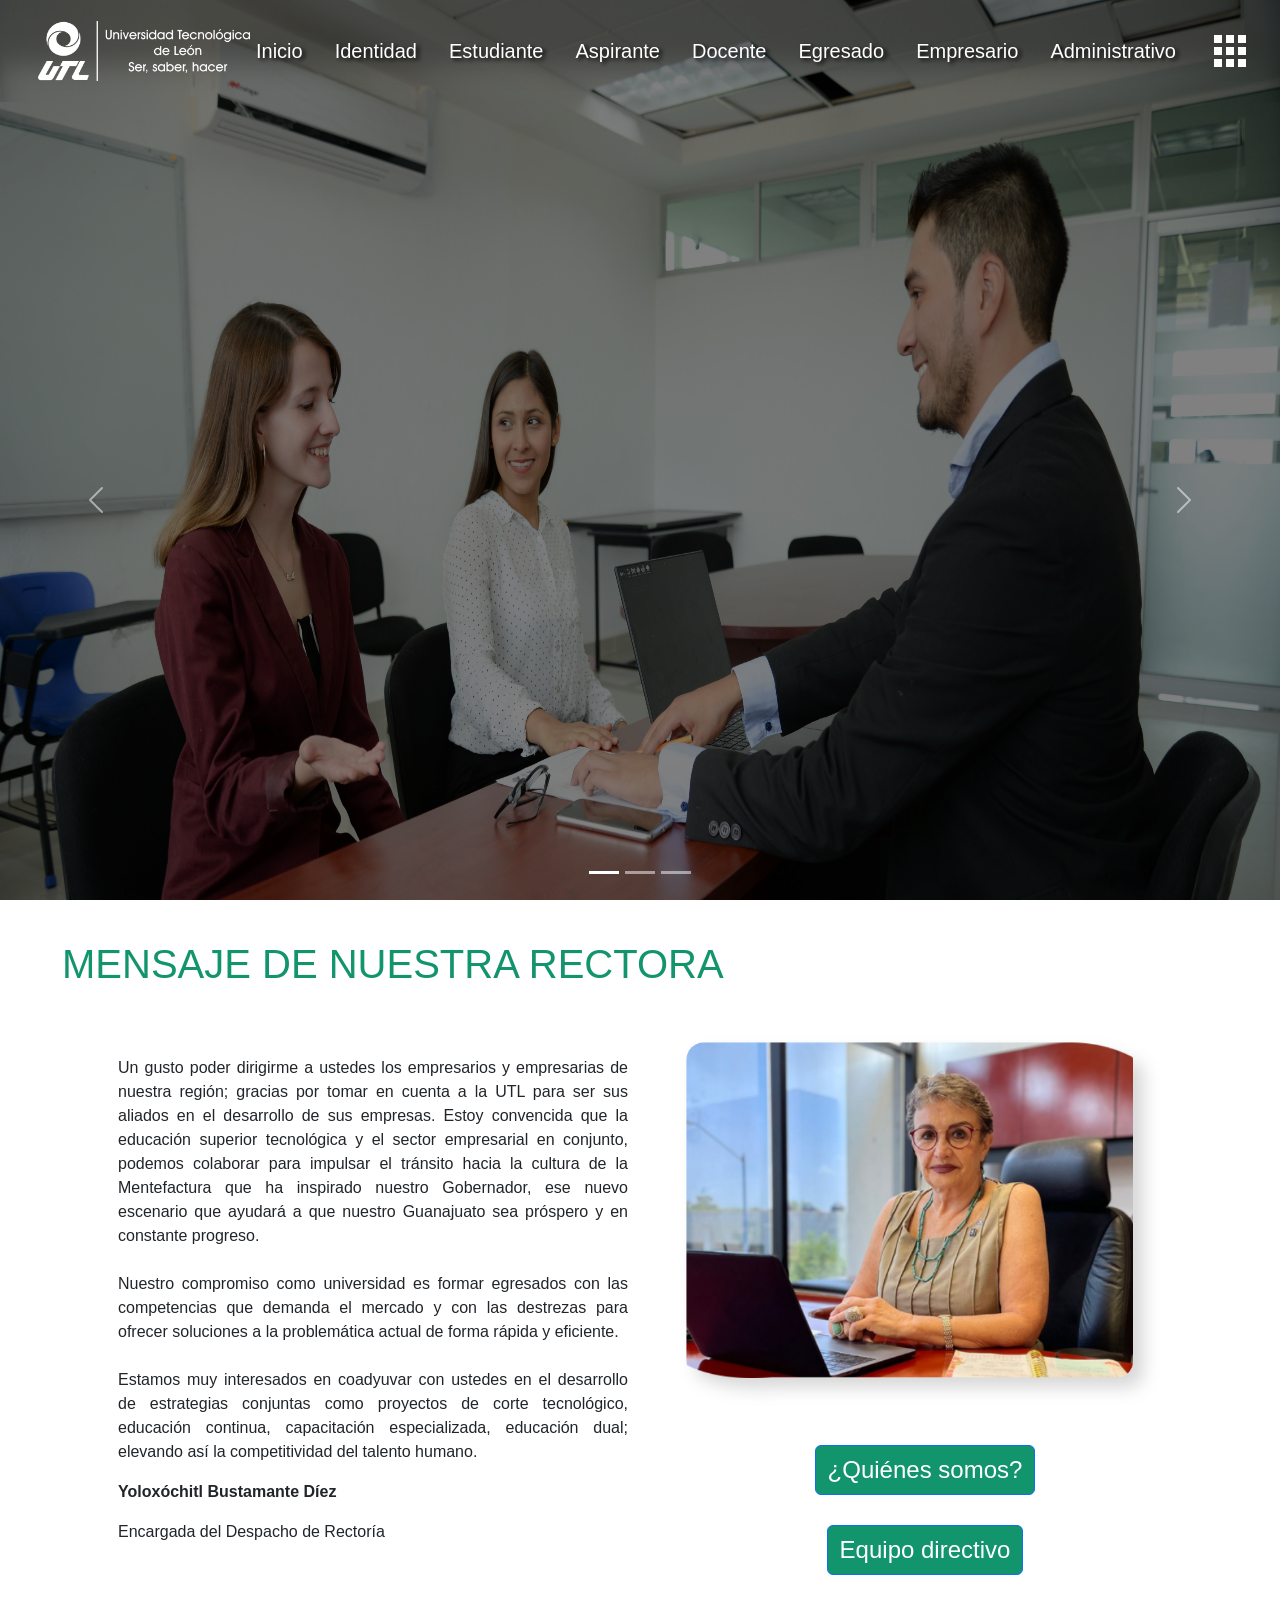
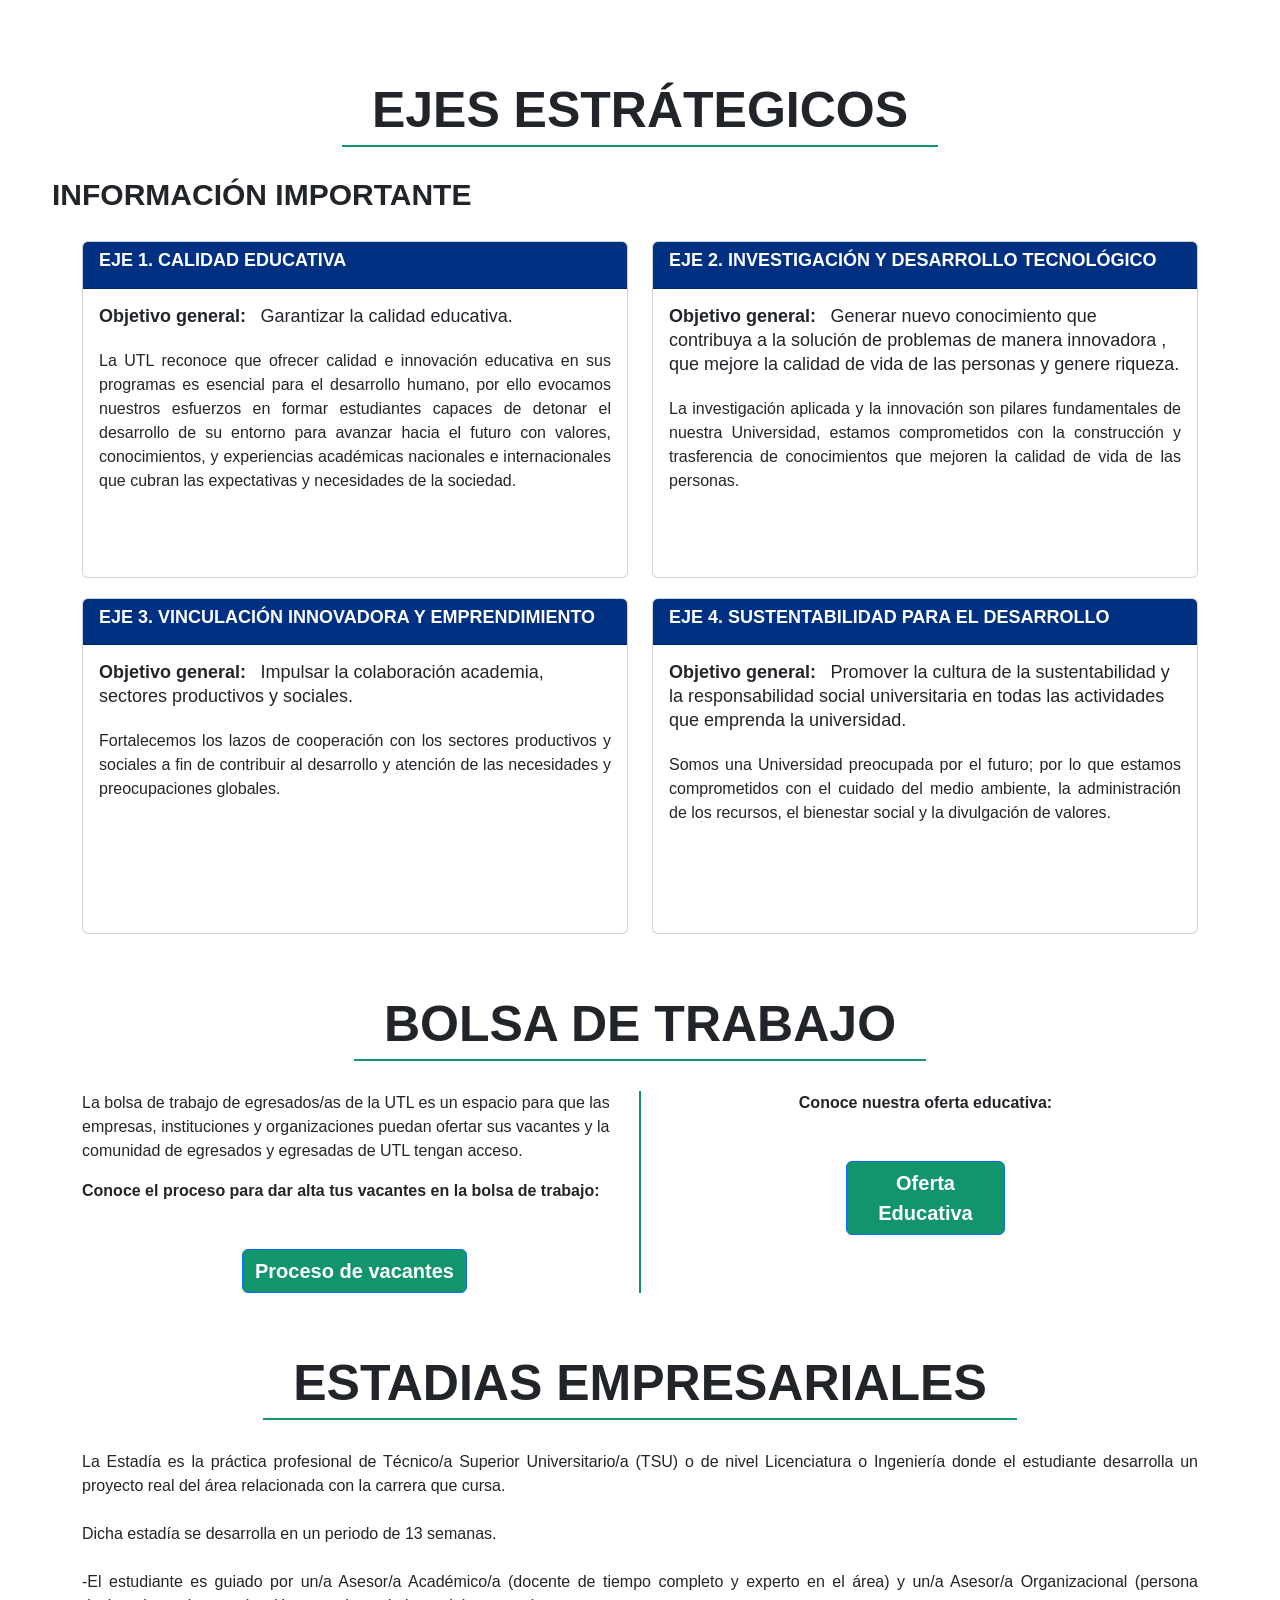
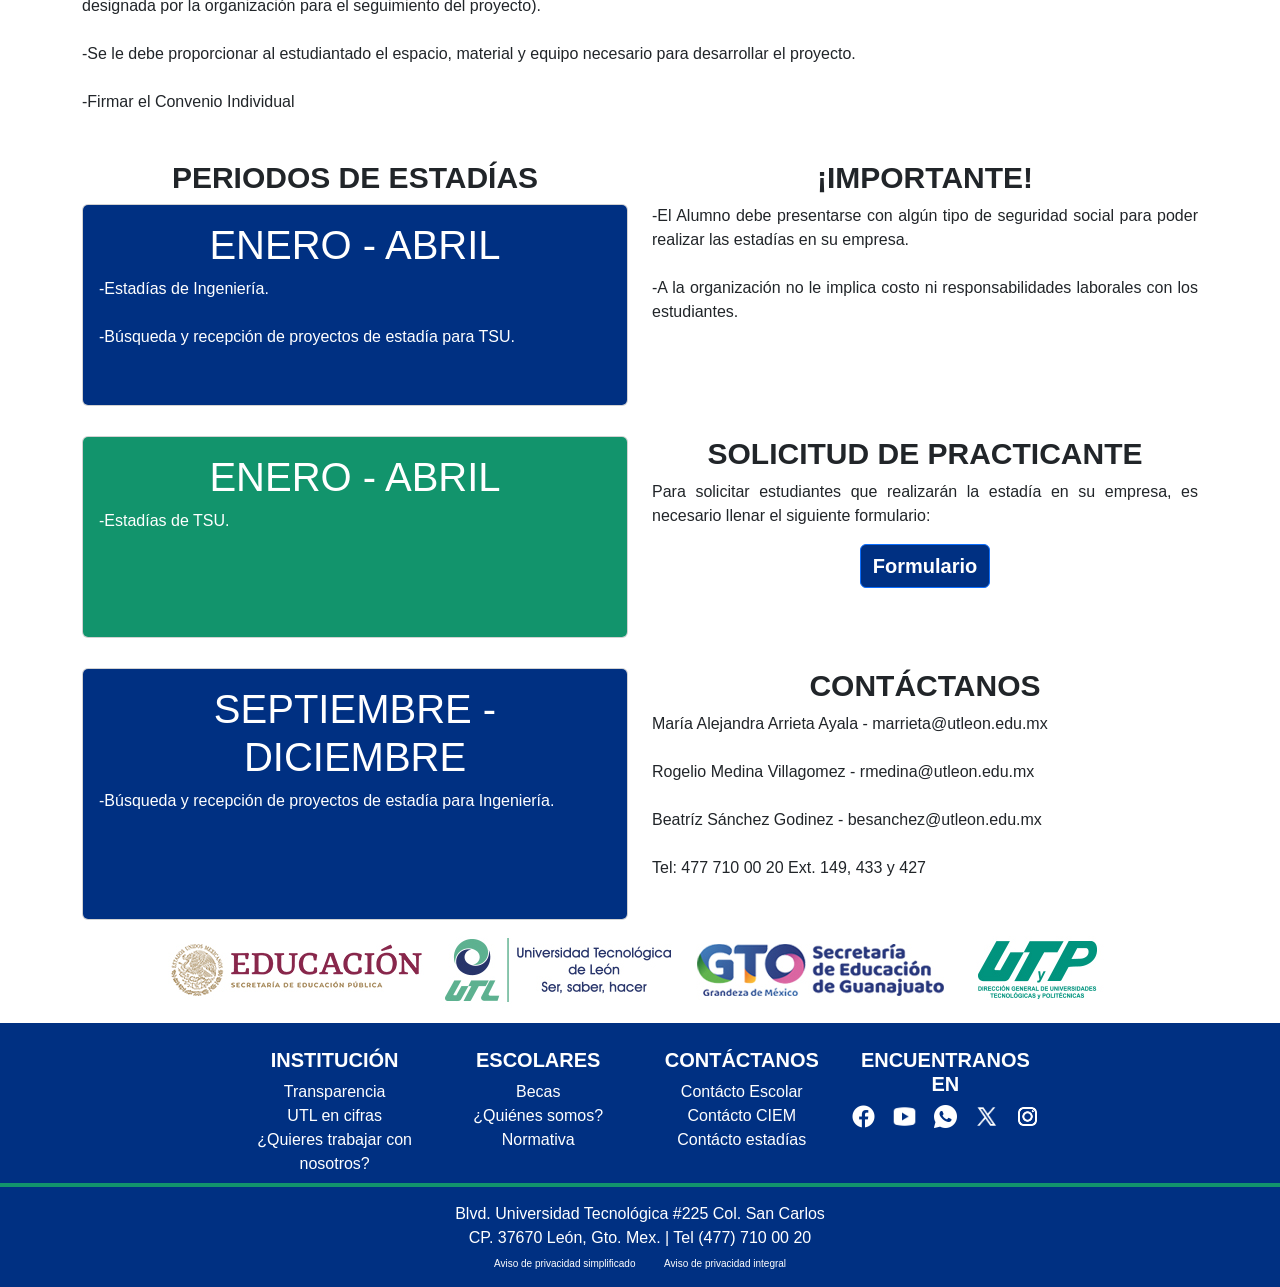
<file: pg-empresario.html>
<!DOCTYPE html>
<html data-bs-theme="light" lang="es-mx">

<head>
    <meta charset="utf-8">
    <meta name="viewport" content="width=device-width, initial-scale=1.0, shrink-to-fit=no">
    <title>Empresario</title>
    <link rel="icon" type="image/jpeg" sizes="16x16" href="assets/img/favicon.jpg">
    <link rel="stylesheet" href="assets/bootstrap/css/bootstrap.min.css">
    <link rel="stylesheet" href="assets/css/-Filterable-Cards--Filterable-Cards.css">
    <link rel="stylesheet" href="assets/css/3-Columns-Info-Icons.css">
    <link rel="stylesheet" href="assets/css/bs-theme-overrides.css">
    <link rel="stylesheet" href="assets/css/Container.css">
    <link rel="stylesheet" href="assets/css/Features-Image-icons.css">
    <link rel="stylesheet" href="assets/css/Features-Image-images.css">
    <link rel="stylesheet" href="assets/css/index.css">
</head>

<body>
    <nav id="right-menu-nav" class="right-menu-nav is-active" style="right: -226px;">
        <div class="scroll-parent">
            <div class="scroll-container" data-lenis-prevent>
                <div class="container-subtitle">
                    <p id="subtitle" class="subtitle">Empresario</p>
                </div>
                <nav class="anchors-table" role="navigation">
                    <ul>
                        <li class="anchors-table-item anchors-table-item-passive">
                            <div class="anchors-table-item-icon">
                                <a class="link-icon" href="#ejes-section"></a>
                            </div>
                            <div class="anchors-table-item-title">
                                <p class="anchors-table-item-title-p">
                                    <a href="#ejes-section" class="anchors-table-item-title-p-a">Ejes estrátegicos</a>
                                </p>
                            </div>
                        </li>
                        <div class="line-break-item"></div>
                        <li class="anchors-table-item anchors-table-item-passive">
                            <div class="anchors-table-item-icon">
                                <a class="link-icon" href="#bolsa-section"></a>
                            </div>
                            <div class="anchors-table-item-title">
                                <p class="anchors-table-item-title-p">
                                    <a href="#bolsa-section" class="anchors-table-item-title-p-a">Bolsa de trabajo</a>
                                </p>
                            </div>
                        </li>
                        <div class="line-break-item"></div>
                        <li class="anchors-table-item anchors-table-item-passive">
                            <div class="anchors-table-item-icon">
                                <a class="link-icon" href="#estadias-section"></a>
                            </div>
                            <div class="anchors-table-item-title">
                                <p class="anchors-table-item-title-p">
                                    <a href="#estadias-section" class="anchors-table-item-title-p-a">Estadías empresariales</a>
                                </p>
                            </div>
                        </li>
                    </ul>
                </nav>
            </div>
        </div>
    </nav>
    <div id="sideBar">
        <div id="sidebar-container">
            <div class="title-sidebar">
                <span>Ir hacia</span>
                <button type="button" class="btn-apps-close" id="btn-close-apps" onclick="mostrarSideBar()">x</button>
            </div>
            <div class="title-category">
                <span>Alumnos</span>
            </div>
                <div class="categories">
                    <a href="https://sito.utleon.edu.mx/" target="_blank">
                        <div class="app-container">
                            <img src="assets/img/sito-icon-student.png" alt="Icon" width="20" height="20">
                            <p>SITO</p>
                        </div>
                    </a>
                    <a href="http://www.bibliotecaecest.mx/" target="_blank">
                        <div class="app-container">
                            <img src="assets/img/book-icon.png" alt="Icon" width="20" height="20">
                            <p>Biblioteca</p>
                        </div>
                    </a>
                    <a href="https://aulaut.utleon.edu.mx/" target="_blank">
                        <div class="app-container">
                            <img src="assets/img/classroom-icon.png" alt="Icon" width="20" height="20">
                            <p>Aula Virtual</p>
                        </div>
                    </a>
                    <a href="https://outlook.office365.com/mail/" target="_blank">
                        <div class="app-container">
                            <img src="assets/img/email-icon.png" alt="Icon" width="20" height="20">
                            <p>Correo electrónico</p>
                        </div>
                    </a>
                </div>
            <div class="title-category">
                <span>Profesores y Administrativos</span>
            </div>
                <div class="categories">
                    <a href="https://sito.utleon.edu.mx/" target="_blank">
                        <div class="app-container">
                            <img src="assets/img/sito-icon-teacher.png" alt="Icon" width="20" height="20">
                            <p>SITO</p>
                        </div> 
                    </a>
                    <a href="http://sgi.utleon.edu.mx/" target="_blank">
                        <div class="app-container">
                            <img src="assets/img/SGI-icon.png" alt="Icon" width="20" height="20">
                            <p>SGI</p>
                        </div>
                    </a>
                    <a href="http://zammad.utleon.edu.mx/#login" target="_blank">
                        <div class="app-container">
                            <img src="assets/img/table-icon.png" alt="Icon" width="20" height="20">
                            <p>DSI</p>
                        </div>
                    </a>
                </div>
        </div>
    </div>
    <nav class="navbar navbar-expand-sm py-3 position-z">
        <div class="container-fluid"><a class="navbar-brand d-flex align-items-center" href="index.html"><img class="img-fluid img-logo" src="assets/img/LOGO%20UTL%20BLANCO.png" width="226" height="64" alt="Logo" loading="lazy"></a><button data-bs-toggle="collapse" class="navbar-toggler" data-bs-target="#navcol-3"><span class="visually-hidden">Toggle navigation</span><span class="navbar-toggler-icon"></span></button>
            <div class="collapse navbar-collapse" id="navcol-3">
                <ul class="navbar-nav d-flex flex-row justify-content-center align-content-center container-fluid">
                    <li class="nav-item text-info-emphasis text-opacity-25 nav-bar-links"><a class="nav-link fs-5 fw-normal text-center link-light text-navbar-links" href="index.html" data-bs-theme="light" style="font-size: 10px;">Inicio</a></li>
                    <li class="nav-item text-info-emphasis text-opacity-25 nav-bar-links"><a class="nav-link fs-5 fw-normal text-center link-light text-navbar-links nav-link nav-link" href="pg-quienes-somos.html" data-bs-theme="light">Identidad</a></li>
                    <li class="nav-item text-info-emphasis text-opacity-25 nav-bar-links"><a class="nav-link fs-5 fw-normal text-center link-light text-navbar-links nav-link nav-link" href="pg-estudiante.html">Estudiante</a></li>
                    <li class="nav-item text-info-emphasis text-opacity-25 nav-bar-links"><a class="nav-link fs-5 fw-normal text-center link-light text-navbar-links nav-link nav-link nav-link" href="pg-aspirante.html">Aspirante</a></li>
                    <li class="nav-item text-info-emphasis text-opacity-25 nav-bar-links"><a class="nav-link fs-5 fw-normal text-center link-light text-navbar-links nav-link nav-link" href="pg-docente.html">Docente</a></li>
                    <li class="nav-item text-info-emphasis text-opacity-25 nav-bar-links"><a class="nav-link fs-5 fw-normal text-center link-light text-navbar-links nav-link nav-link" href="pg-egresado.html">Egresado</a></li>
                    <li class="nav-item text-info-emphasis text-opacity-25 nav-bar-links"><a class="nav-link fs-5 fw-normal text-center link-light text-navbar-links nav-link nav-link" href="pg-empresario.html">Empresario</a></li>
                    <li class="nav-item text-info-emphasis text-opacity-25 nav-bar-links"><a class="nav-link fs-5 fw-normal text-center link-light text-navbar-links nav-link nav-link" href="pg-administrativo.html">Administrativo</a></li>
                </ul>
            </div><button id="btn-clic-apps" class="btn-apps" type="button" onclick="mostrarSideBar()"><img src="assets/img/apps-icon.png" width="32" height="32" /></button>
        </div>
    </nav>
    <div class="carousel slide position-z-carousel" data-bs-ride="false" id="carousel-1">
        <div class="carousel-inner">
            <div class="carousel-item active"><img class="w-100 d-block" src="assets/img/carousel-empresario1.jpg" style="filter: brightness(50%);" alt="Slide Image"></div>
            <div class="carousel-item"><img class="w-100 d-block" src="assets/img/carousel-empresario2.jpg" alt="Slide Image" style="filter: brightness(50%);"></div>
            <div class="carousel-item"><img class="w-100 d-block" src="assets/img/carousel-empresario3.jpg" alt="Slide Image" style="filter: brightness(50%);"></div>
        </div>
        <div><a class="carousel-control-prev" href="#carousel-1" role="button" data-bs-slide="prev" style="padding-top: 0px;margin-top: 100px;"><span class="carousel-control-prev-icon"></span><span class="visually-hidden">Previous</span></a><a class="carousel-control-next" href="#carousel-1" role="button" data-bs-slide="next" style="margin-top: 100px;padding-top: 0px;"><span class="carousel-control-next-icon"></span><span class="visually-hidden">Next</span></a></div>
        <div class="carousel-indicators"><button type="button" data-bs-target="#carousel-1" data-bs-slide-to="0" class="active"></button> <button type="button" data-bs-target="#carousel-1" data-bs-slide-to="1"></button> <button type="button" data-bs-target="#carousel-1" data-bs-slide-to="2"></button></div>
    </div>
    <div class="container-fluid" style="padding-top: 40px;">
        <div class="row">
            <div class="col-md-12 d-flex justify-content-center">
                <div style="width: 1393px;padding-left: 50px;">
                    <h1 style="color: var(--bs-paleta-verde);">MENSAJE DE NUESTRA RECTORA</h1>
                </div>
            </div>
        </div>
    </div>
    <div class="container" style="padding: 30px;">
        <div class="row">
            <div class="col" style="padding: 30px;">
                <div id="history-item-1" class="history-item">
                    <p style="text-align: justify;font-size: 16px;">Un gusto poder dirigirme a ustedes los empresarios y empresarias de nuestra región; gracias por tomar en cuenta a la UTL para ser sus aliados en el desarrollo de sus empresas. Estoy convencida que la educación superior tecnológica y el sector empresarial en conjunto, podemos colaborar para impulsar el tránsito hacia la cultura de la Mentefactura que ha inspirado nuestro Gobernador, ese nuevo escenario que ayudará a que nuestro Guanajuato sea próspero y en constante progreso.<br><br>Nuestro compromiso como universidad es formar egresados con las competencias que demanda el mercado y con las destrezas para ofrecer soluciones a la problemática actual de forma rápida y eficiente.<br><br>Estamos muy interesados en coadyuvar con ustedes en el desarrollo de estrategias conjuntas como proyectos de corte tecnológico, educación continua, capacitación especializada, educación dual; elevando así la competitividad del talento humano.</p>
                </div>
                <div id="history-item-2" class="history-item">
                    <h4><span style="color: var(--bs-paleta-azul);--bs-body-font-weight: 700;font-weight: bold;"></span></h4>
                    <p style="font-weight: bold;">Yoloxóchitl Bustamante Díez</p>
                    <p>Encargada del Despacho de Rectoría</p>
                </div>
            </div>
            <div class="col col-aline"><img src="assets/img/fotoRectora2.png" style="width: 500px;">
                <div id="div-button"><a href="pg-quienes-somos.html#philosophy-section" target="_blank" class="btn btn-primary" type="button" style="font-size: 24px;background: var(--bs-paleta-verde);">¿Quiénes somos?</a></div>
                <div id="div-button"><a href="https://www.utleon.edu.mx/resource/img/estructura%20organica%20UTL.jpg" target="_blank" class="btn btn-primary" type="button" style="font-size: 24px;background: var(--bs-paleta-verde);">Equipo directivo</a></div>
            </div>
        </div>
    </div>
    <div class="container-fluid">
        <div class="row">
            <div class="col-md-12 d-flex justify-content-center">
                <div class="div-titles-heading sections" id="ejes-section">
                    <h1 class="fw-bolder text-dark titles-heading">EJES ESTRÁTEGICOS</h1>
                </div>
            </div>
        </div>
    </div>
    <div class="container" style="padding-top: 30px;">
        <div class="row">
            <div class="col" style="width: 1200px;">
                <div>
                    <h1 style="font-weight: bold;font-size: 30px;">INFORMACIÓN IMPORTANTE</h1>
                </div>
            </div>
        </div>
    </div>
    <div class="container" style="padding-top: 20px;">
        <div class="row">
            <div class="col eje-style">
                <div class="card">
                    <div class="card-header" style="color: var(--bs-light);background: var(--bs-paleta-azul);">
                        <h4 style="font-weight: bold;font-size: 20px;">EJE 1. CALIDAD EDUCATIVA</h4>
                    </div>
                    <div class="card-body" style="height: 288px;">
                        <h4 class="aline-h" style="font-weight: bold;font-size: 20px;">Objetivo general:&nbsp;</h4>
                        <h4 class="aline-h" style="font-size: 16px;">&nbsp;Garantizar la calidad educativa.</h4>
                        <p class="card-text" style="font-size: 16px;padding-top: 20px;text-align: justify;">La UTL reconoce que ofrecer calidad e innovación educativa en sus programas es esencial para el desarrollo humano, por ello evocamos nuestros esfuerzos en formar estudiantes capaces de detonar el desarrollo de su entorno para avanzar hacia el futuro con valores, conocimientos, y experiencias académicas nacionales e internacionales que cubran las expectativas y necesidades de la sociedad.</p>
                    </div>
                </div>
            </div>
            <div class="col eje-style" style="border-radius: 3px;">
                <div class="card">
                    <div class="card-header" style="color: var(--bs-light);background: var(--bs-paleta-azul);">
                        <h4 style="font-weight: bold;font-size: 20px;">EJE 2. INVESTIGACIÓN Y DESARROLLO TECNOLÓGICO</h4>
                    </div>
                    <div class="card-body" style="height: 288px;">
                        <h4 class="aline-h" style="font-weight: bold;font-size: 20px;">Objetivo general:&nbsp;</h4>
                        <h4 class="aline-h" style="font-size: 16px;text-align: justify;">&nbsp;Generar nuevo conocimiento que contribuya a la solución de problemas de manera innovadora , que mejore la calidad de vida de las personas y genere riqueza.</h4>
                        <p class="card-text" style="font-size: 16px;padding-top: 20px;text-align: justify;">La investigación aplicada y la innovación son pilares fundamentales de nuestra Universidad, estamos comprometidos con la construcción y trasferencia de conocimientos que mejoren la calidad de vida de las personas.</p>
                    </div>
                </div>
            </div>
        </div>
    </div>
    <div class="container" style="padding-top: 20px;">
        <div class="row">
            <div class="col eje-style">
                <div class="card">
                    <div class="card-header" style="color: var(--bs-light);background: var(--bs-paleta-azul);">
                        <h4 style="font-weight: bold;font-size: 20px;">EJE 3. VINCULACIÓN INNOVADORA Y EMPRENDIMIENTO</h4>
                    </div>
                    <div class="card-body" style="height: 288px;">
                        <h4 class="aline-h" style="font-weight: bold;font-size: 20px;">Objetivo general:&nbsp;</h4>
                        <h4 class="aline-h" style="font-size: 16px;">&nbsp;Impulsar la colaboración academia, sectores productivos y sociales.</h4>
                        <p class="card-text" style="font-size: 16px;padding-top: 20px;text-align: justify;">Fortalecemos los lazos de cooperación con los sectores productivos y sociales a fin de contribuir al desarrollo y atención de las necesidades y preocupaciones globales.</p>
                    </div>
                </div>
            </div>
            <div class="col eje-style" style="border-radius: 3px;">
                <div class="card">
                    <div class="card-header" style="color: var(--bs-light);background: var(--bs-paleta-azul);">
                        <h4 style="font-weight: bold;font-size: 20px;">EJE 4. SUSTENTABILIDAD PARA EL DESARROLLO</h4>
                    </div>
                    <div class="card-body" style="height: 288px;">
                        <h4 class="aline-h" style="font-weight: bold;font-size: 20px;">Objetivo general:&nbsp;</h4>
                        <h4 class="aline-h" style="font-size: 16px;text-align: justify;">&nbsp;Promover la cultura de la sustentabilidad y la responsabilidad social universitaria en todas las actividades que emprenda la universidad.</h4>
                        <p class="card-text" style="font-size: 16px;padding-top: 20px;text-align: justify;">Somos una Universidad preocupada por el futuro; por lo que estamos comprometidos con el cuidado del medio ambiente, la administración de los recursos, el bienestar social y la divulgación de valores.</p>
                    </div>
                </div>
            </div>
        </div>
    </div>
    <div class="container-fluid">
        <div class="row">
            <div class="col-md-12 d-flex justify-content-center">
                <div class="div-titles-heading sections" id="bolsa-section">
                    <h1 class="fw-bolder text-dark titles-heading">BOLSA DE TRABAJO</h1>
                </div>
            </div>
        </div>
    </div>
    <div class="container" style="padding-top: 30px;">
        <div class="row">
            <div class="col" style="border-right: 2px solid var(--bs-paleta-verde) ;">
                <div>
                    <p style="text-align: left;">La bolsa de trabajo de egresados/as de la UTL es un espacio para que las empresas, instituciones y organizaciones puedan ofertar sus vacantes y la comunidad de egresados y egresadas de UTL tengan acceso.</p>
                    <p style="font-weight: bold;">Conoce el proceso para dar alta tus vacantes en la bolsa de trabajo:</p>
                </div>
                <div class="anline-div" style="padding-top: 30px;"><button class="btn btn-primary" type="button" data-bs-toggle="modal" data-bs-target="#VacantesModal" style="font-weight: bold;font-size: 20px;background: var(--bs-paleta-verde);">Proceso de vacantes</button></div>
            </div>
            <div class="col">
                <div>
                    <p style="font-weight: bold;text-align: center;">Conoce nuestra oferta educativa:</p>
                </div>
                <div class="anline-div" style="padding-top: 30px;"><a href="pg-aspirante.html#oferta-section" class="btn btn-primary" type="button" style="font-weight: bold;font-size: 20px;width: 159px;background: var(--bs-paleta-verde);">Oferta Educativa</a></div>
            </div>
        </div>
    </div>
    <div class="container-fluid">
        <div class="row">
            <div class="col-md-12 d-flex justify-content-center">
                <div class="div-titles-heading sections" id="estadias-section">
                    <h1 class="fw-bolder text-dark titles-heading">ESTADIAS EMPRESARIALES</h1>
                </div>
            </div>
        </div>
    </div>
    <div class="container" style="padding-top: 30px;">
        <div class="row">
            <div class="col">
                <p style="text-align: justify;">La Estadía es la práctica profesional de Técnico/a Superior Universitario/a (TSU) o de nivel Licenciatura o Ingeniería donde el estudiante desarrolla un proyecto real del área relacionada con la carrera que cursa.<br><br>Dicha estadía se desarrolla en un periodo de 13 semanas.<br><br>-El estudiante es guiado por un/a Asesor/a Académico/a (docente de tiempo completo y experto en el área) y un/a Asesor/a Organizacional (persona designada por la organización para el seguimiento del proyecto).<br><br>-Se le debe proporcionar al estudiantado el espacio, material y equipo necesario para desarrollar el proyecto.<br><br>-Firmar el Convenio Individual</p>
            </div>
        </div>
    </div>
    <div class="container" style="padding-top: 30px;">
        <div class="row">
            <div class="col" style="width: 1000px;">
                <div>
                    <h1 style="font-weight: bold;font-size: 30px;text-align: center;">PERIODOS DE ESTADÍAS</h1>
                </div>
                <div class="card">
                    <div class="card-body" style="height: 200px;background: var(--bs-paleta-azul);border-radius: 5px;">
                        <h1 class="card-title" style="text-align: center;color: var(--bs-light);">ENERO - ABRIL</h1>
                        <p class="card-text" style="color: var(--bs-light);">-Estadías de Ingeniería.<br><br>-Búsqueda y recepción de proyectos de estadía para TSU.</p>
                    </div>
                </div>
            </div>
            <div class="col">
                <div>
                    <h1 style="font-weight: bold;font-size: 30px;text-align: center;">¡IMPORTANTE!</h1>
                    <p style="text-align: justify;">-El Alumno debe presentarse con algún tipo de seguridad social para poder realizar las estadías en su empresa.<br><br>-A la organización no le implica costo ni responsabilidades laborales con los estudiantes.</p>
                </div>
            </div>
        </div>
    </div>
    <div class="container" style="padding-top: 30px;">
        <div class="row">
            <div class="col" style="width: 1000px;">
                <div class="card">
                    <div class="card-body" style="height: 200px;background: var(--bs-paleta-verde);border-radius: 5px;">
                        <h1 class="card-title" style="text-align: center;color: var(--bs-light);">ENERO - ABRIL</h1>
                        <p class="card-text" style="color: var(--bs-light);">-Estadías de TSU.</p>
                    </div>
                </div>
            </div>
            <div class="col">
                <div>
                    <h1 style="font-weight: bold;font-size: 30px;text-align: center;">SOLICITUD DE PRACTICANTE</h1>
                    <p style="text-align: justify;">Para solicitar estudiantes que realizarán la estadía en su empresa, es necesario llenar el siguiente formulario:</p>
                </div>
                <div class="anline-div"><a class="btn btn-primary" type="button" href="https://forms.office.com/pages/responsepage.aspx?id=UmAYNWAxO0yUq1G0zZsRWAn5w6AeR8NBgdTNNmRi_s1UMkFYUUpHVlAzQ1JKVEJHNTRaNDFPWVBDUS4u" target="_blank" style="font-weight: bold;font-size: 20px;">Formulario</a></div>
            </div>
        </div>
    </div>
    <div class="container" style="padding-top: 30px;">
        <div class="row">
            <div class="col" style="width: 1000px;">
                <div class="card">
                    <div class="card-body" style="height: 250px;background: var(--bs-paleta-azul);border-radius: 5px;">
                        <h1 class="card-title" style="text-align: center;color: var(--bs-light);">SEPTIEMBRE - DICIEMBRE</h1>
                        <p class="card-text" style="color: var(--bs-light);">-Búsqueda y recepción de proyectos de estadía para Ingeniería.</p>
                    </div>
                </div>
            </div>
            <div class="col">
                <div>
                    <h1 style="font-weight: bold;font-size: 30px;text-align: center;">CONTÁCTANOS</h1>
                    <p style="text-align: justify;">María Alejandra Arrieta Ayala - marrieta@utleon.edu.mx<br><br>Rogelio Medina Villagomez - rmedina@utleon.edu.mx<br><br>Beatríz Sánchez Godinez - besanchez@utleon.edu.mx<br><br>Tel: 477 710 00 20 Ext. 149, 433 y 427</p>
                </div>
            </div>
        </div>
    </div>
    <div class="img-footer-utl"><img class="img-footer-utl" src="assets/img/footer-logo_2022.jpg"></div>
    <footer class="text-white footer1" style="background: var(--bs-paleta-azul);">
        <div class="container">
            <div class="row justify-content-center">
                <div class="col-sm-4 col-md-3 text-center text-lg-start d-flex flex-column item">
                    <h3 class="fs-6 text-white footer-title-link" style="text-align:center;">INSTITUCIÓN</h3>
                    <ul class="list-unstyled">
                        <li style="text-align:center;"><a class="link-light" href="https://transparencia.guanajuato.gob.mx/transparencia/informacion_publica_pordependencia.php?dependencia=52">Transparencia</a></li>
                        <li style="text-align:center;"><a class="link-light" href="https://www.utleon.edu.mx/resource/img/imagenes/utl_datos/POA%202022.pdf">UTL en cifras</a></li>
                        <li style="text-align:center;"><a class="link-light" href="https://sito.utleon.edu.mx/jsp/reclutamiento/muestra_convocatoria_general.jsp" style="text-align:center;">¿Quieres trabajar con nosotros?</a></li>
                    </ul>
                </div>
                <div class="col-sm-4 col-md-3 text-center text-lg-start d-flex flex-column item">
                    <h3 class="fs-6 text-white footer-title-link" style="text-align:center;">ESCOLARES</h3>
                    <ul class="list-unstyled">
                        <li style="text-align:center;"><a class="link-light" href="pg-estudiante.html#beca-section">Becas</a></li>
                        <li style="text-align:center;"><a class="link-light" href="pg-quienes-somos.html">¿Quiénes somos?</a></li>
                        <li style="text-align:center;"><a class="link-light" href="https://www.utleon.edu.mx/resource/documentos/CIV_Solicitud%202%20Politicas%20de%20carga%20acad%C3%A9mica.pdf">Normativa</a></li>
                    </ul>
                </div>
                <div class="col-sm-4 col-md-3 text-center text-lg-start d-flex flex-column item">
                    <h3 class="fs-6 text-white footer-title-link" style="text-align:center;">CONTÁCTANOS</h3>
                    <ul class="list-unstyled">
                        <li style="text-align:center;"><a class="link-light" href="pg-aspirante.html#contact-section">Contácto Escolar</a></li>
                        <li style="text-align:center;"><a class="link-light" href="pg-egresado.html#contact-section">Contácto CIEM</a></li>
                        <li style="text-align:center;"><a class="link-light" href="pg-empresario.html#estadias-section">Contácto estadías</a></li>
                    </ul>
                </div>
                <div class="col-sm-4 col-md-3 text-center text-lg-start d-flex flex-column item">
                    <h3 class="fs-6 text-white footer-title-link" style="text-align:center;">ENCUENTRANOS EN</h3>
                    <ul class="list-unstyled">
                        <li class="container-rs-icons">
                            <a href="https://www.facebook.com/UTLmex/"><img class="rs-icons" src="assets/img/facebook-icon.png"/></a>
                            <a href="https://www.youtube.com/watch?v=nBwhAYlqEzY"><img class="rs-icons" src="assets/img/youtube-icon.png" /></a>
                            <a href="#"><img class="rs-icons" src="assets/img/whatsapp-icon.png"/></a>
                            <a href="https://twitter.com/utlmex"><img class="rs-icons" src="assets/img/x-icon.png"/></a>
                            <a href="https://www.instagram.com/utlmex/"><img class="rs-icons" src="assets/img/instagram-icon.png"/></a>
                        </li>
                    </ul>
                </div>
            </div>
        </div>
    </footer>
    <footer class="text-center footer2" style="background: var(--bs-paleta-azul);">
        <div class="container text-white d-block">
            <p class="text-light mb-0">Blvd. Universidad Tecnológica #225 Col. San Carlos</p>
            <p class="text-light mb-0 col-12">CP. 37670 León, Gto. Mex. | Tel (477) 710 00 20</p>
            <ul class="list-inline">
                <li class="list-inline-item list-inline-item me-4"><a class="link-light links-footer-small" href="https://utleon.edu.mx/resource/documentos/AVISO%20PRIVACIDAD%20SIMPLIFICADO-23.pdf">Aviso de privacidad simplificado</a></li>
                <li class="list-inline-item list-inline-item"><a class="link-light links-footer-small" href="https://utleon.edu.mx/resource/documentos/AVISO%20PRIVACIDAD%20INTEGRAL%2023.pdf">Aviso de privacidad integral</a></li>
            </ul>
        </div>
    </footer>

    <!--Modales bolsa de trabajo y oferta educativa empresarios-->
    <div class="modal fade" id="VacantesModal" tabindex="-1" aria-labelledby="PagoModalLabel" aria-hidden="true">
        <div class="modal-dialog modal-lg modal-dialog-centered modal-dialog-scrollable">
            <div class="modal-content">
                <div class="modal-header bg-success">
                <h1 class="modal-title fs-5 text-white" id="PagoModalLabel">Procesos de altas de vacantes</h1>
                <button type="button" class="btn-close bg-white" data-bs-dismiss="modal" aria-label="Close"></button>
                </div>
                <div class="modal-body">
                    <h3>Bienvenido (a) al servicio de Bolsa de Trabajo de la Universidad Tecnológica de León.</h3>
                    <p>
                        Nuestro servicio es totalmente gratuito. <br><br>

                        Si desea publicar una vacante, nuestro procedimiento es el siguiente: <br><br>

                        1. Enviar <a href="https://www.utleon.edu.mx/resource/documentos/Ficha%20Empresarial%20%202022%202.docx">Ficha Empresarial</a>, con la información del perfil de la vacante, datos de la empresa, sueldo mensual, contacto empresarial y un correo en el que se recibirán los CVs de los egresados/as interesados.<br><br>

                        2. Como política del área, en caso de requerir egresados de TSU, el sueldo mínimo para publicar la vacante es de $4,000 mensuales y de Ingeniería $6,000 (variante por carrera y típo de jornada laboral).<br><br>

                        3. Es necesario que se complementen todos los campos de la ficha, de lo contrario, no se dará de alta en el sistema (RFC, Sueldo, horario laboral, actividades, carrera, etc.)<br><br>

                        • IMPORTANTE: Es necesario adjunte constancia de situación fiscal.<br><br>

                        4. Su vacante queda publicada en el Sistema durante 15 días.<br><br>

                        5. A través del correo de contacto proporcionado en la ficha empresarial, se dará el seguimiento de la vacante.<br><br>

                        6. Si la vacante es cubierta por algún egresado UTL, le solicitamos proporcionar el nombre de la persona seleccionada y la vacante ocupada. De parte del área de Bolsa de Trabajo, se le hará llegar vía correo electrónico, una evaluación del servicio.<br><br>

                        Si no ha sido cubierta la vacante en el periodo de 15 días, favor de notificarlo para una nueva publicación. Para ello, es necesario que realice la evaluación y nos sea enviada la ficha actualizada.<br><br>

                        NUESTRO SERVICIO ES GRATUITO Y NO HAY RESTRICCIONES PARA EL NÚMERO DE VACANTES A PUBLICAR.<br><br>

                        En caso de estar interesado en realizar RECLUTAMIENTOS MASIVOS para nuestros egresados, contamos con instalaciones para el desarrollo de la actividad.<br>

                        Para mayores informes, favor de enviar correo a: dvazquez@utleon.edu.mx<br><br>

                        O comunicarse al teléfono: 477 710 0020 Ext. 421 y 428<br><br>
                    </p>
                </div>
                <div class="modal-footer">
                <button type="button" class="btn btn-success" data-bs-dismiss="modal">Cerrar</button>
                </div>
            </div>
        </div>
    </div>
    <div class="btn-up">
        <a href="#"><img src="assets/img/arrow-icon.png" alt="Flecha arriba"></a>
    </div>
    <script src="assets/bootstrap/js/bootstrap.min.js"></script>
    <script src="assets/js/general.js"></script>
</body>

</html>
</file>
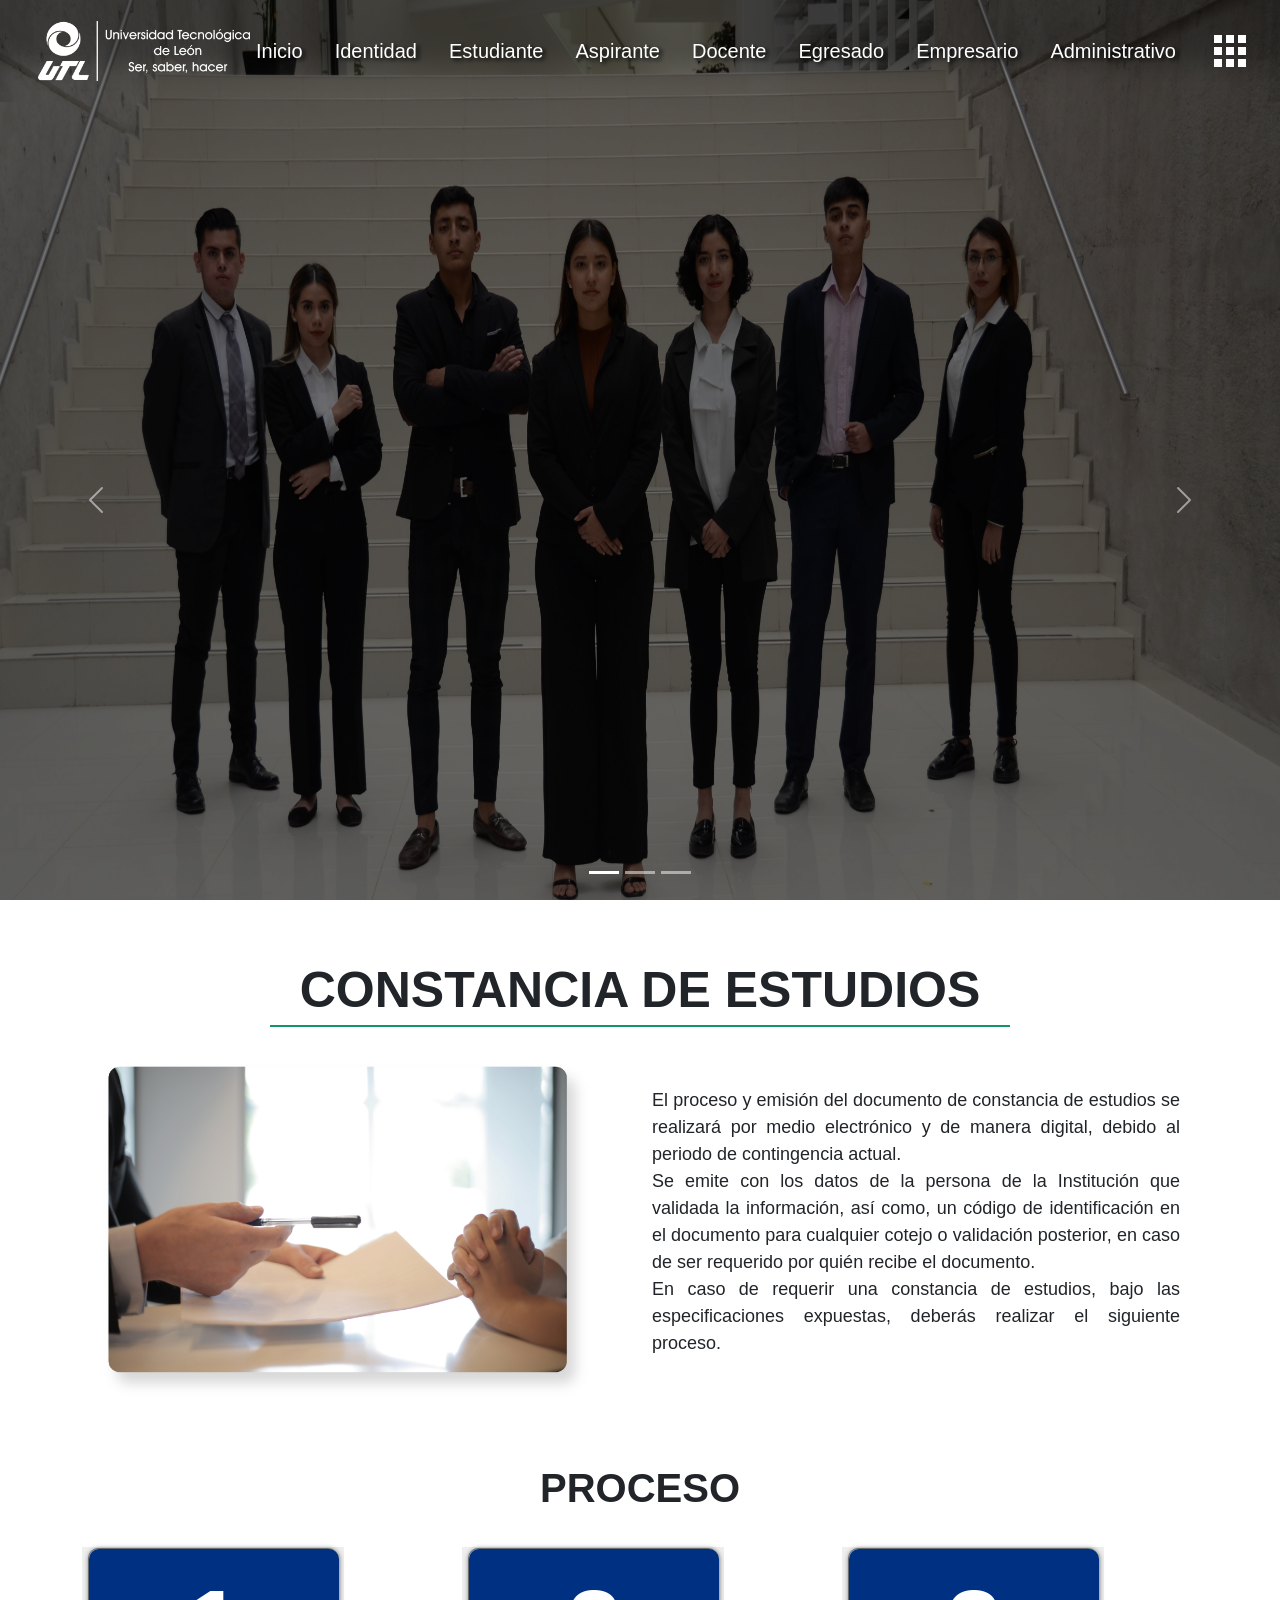
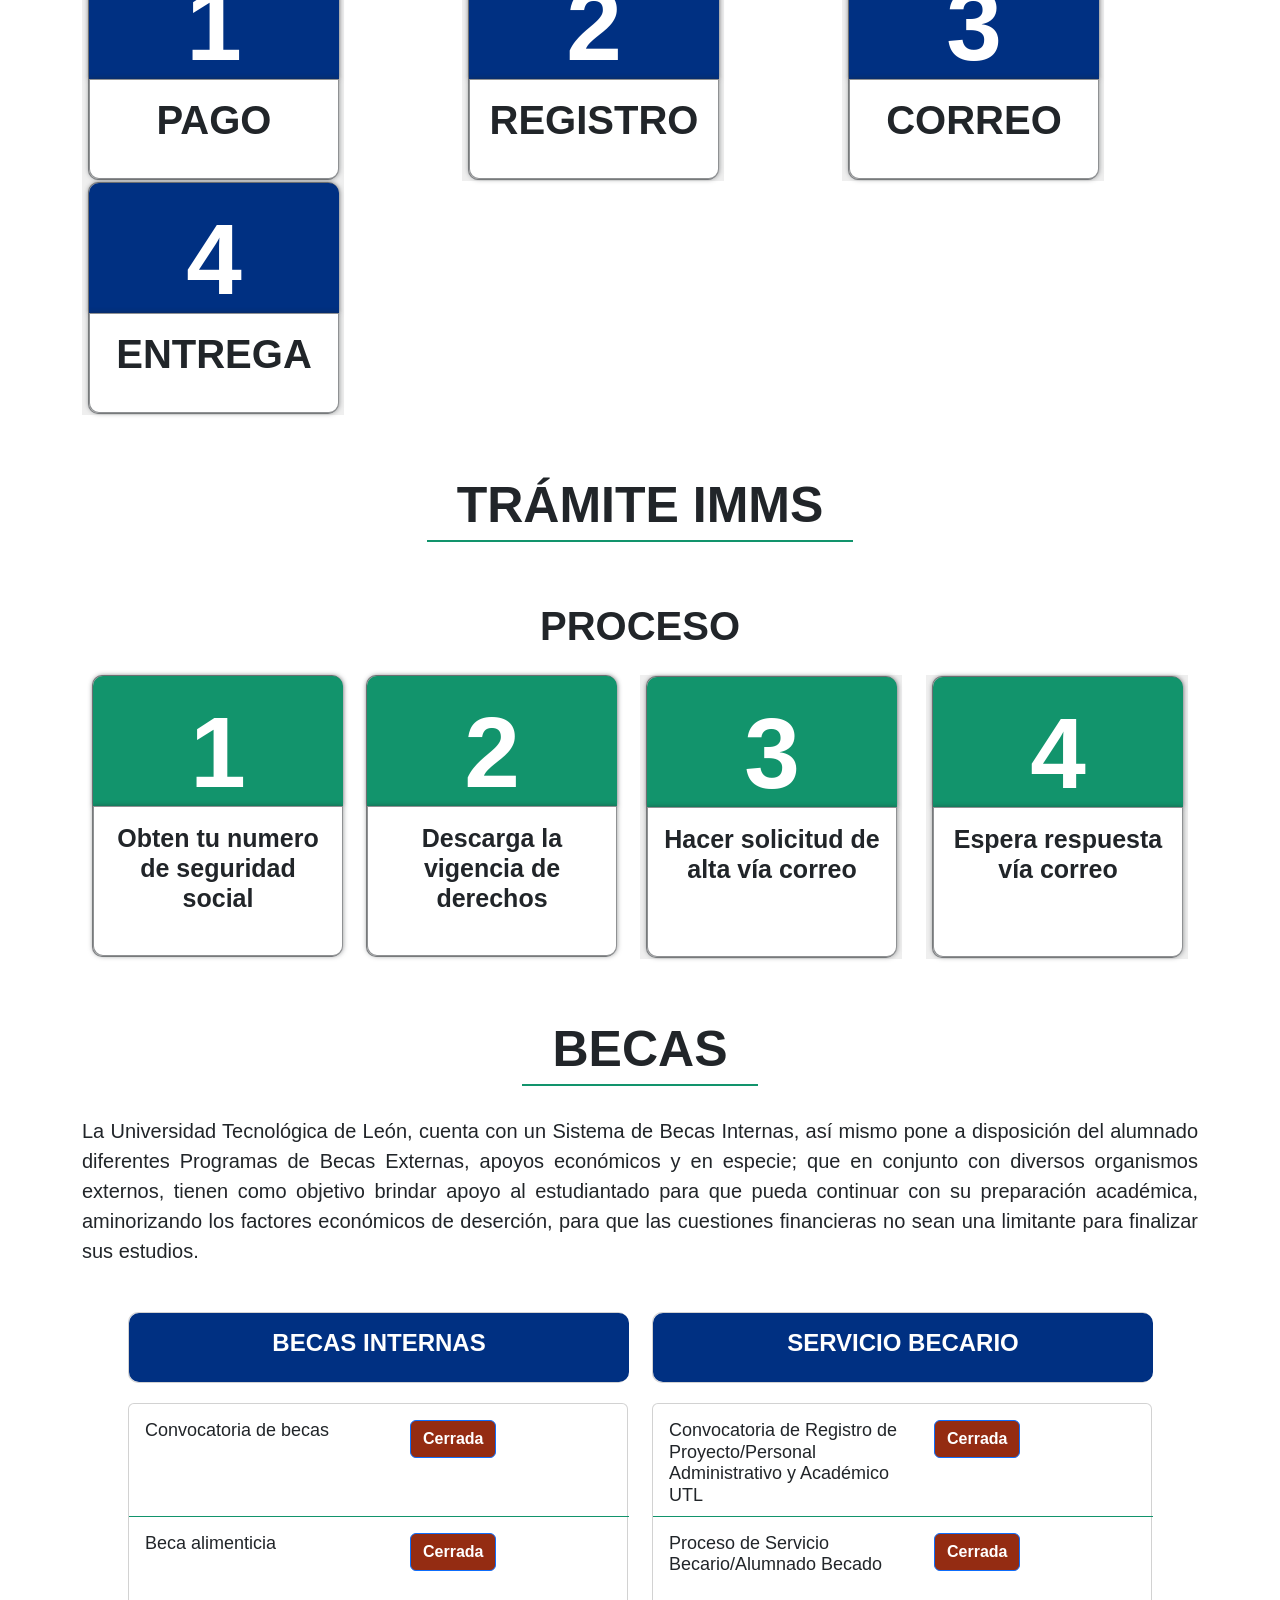
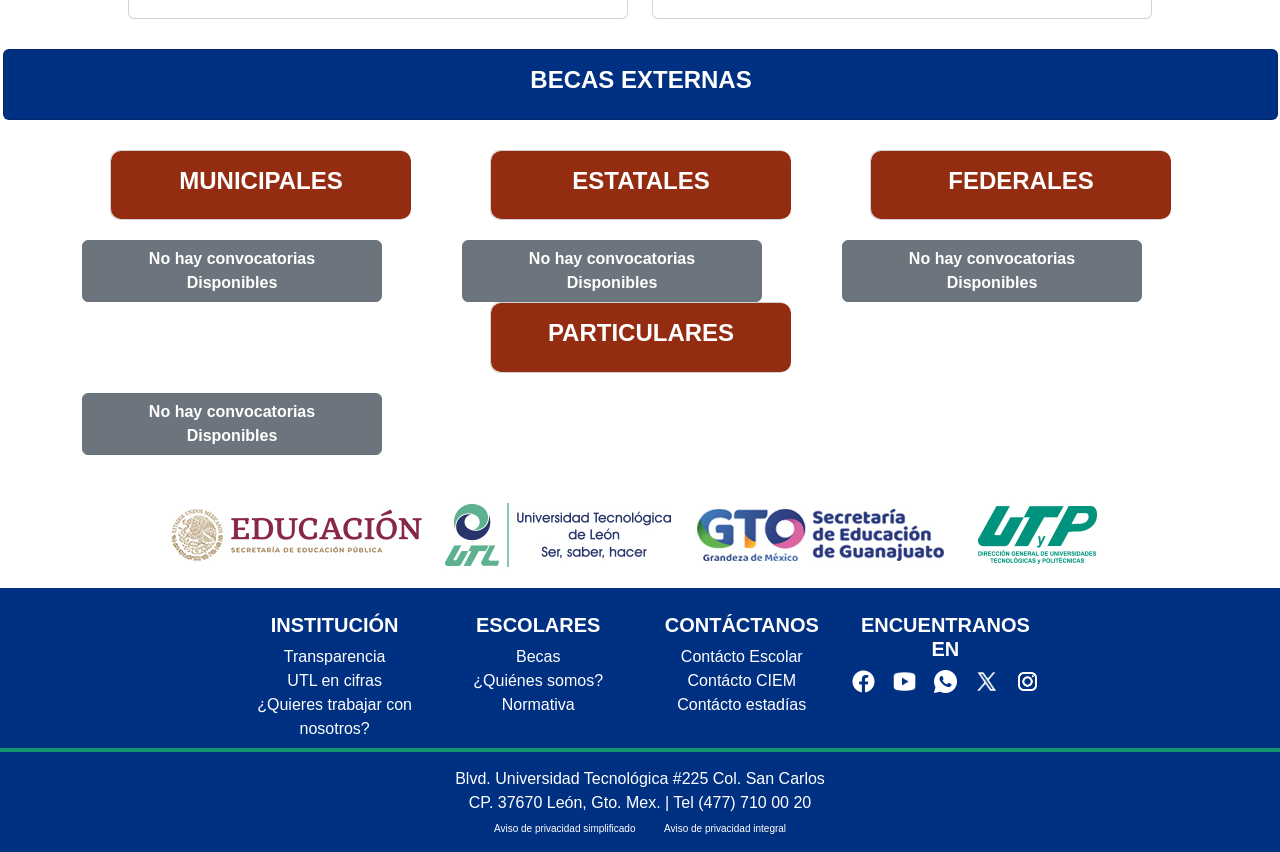
<file: pg-estudiante.html>
<!DOCTYPE html>
<html data-bs-theme="light" lang="es-mx">

<head>
    <meta charset="utf-8">
    <meta name="viewport" content="width=device-width, initial-scale=1.0, shrink-to-fit=no">
    <title>Estudiante</title>
    <link rel="icon" type="image/jpeg" sizes="16x16" href="assets/img/favicon.jpg">
    <link rel="stylesheet" href="assets/bootstrap/css/bootstrap.min.css">
    <link rel="stylesheet" href="assets/css/-Filterable-Cards--Filterable-Cards.css">
    <link rel="stylesheet" href="assets/css/3-Columns-Info-Icons.css">
    <link rel="stylesheet" href="assets/css/bs-theme-overrides.css">
    <link rel="stylesheet" href="assets/css/Container.css">
    <link rel="stylesheet" href="assets/css/Features-Image-icons.css">
    <link rel="stylesheet" href="assets/css/Features-Image-images.css">
    <link rel="stylesheet" href="assets/css/index.css">
</head>

<body>
    <nav id="right-menu-nav" class="right-menu-nav is-active" style="right: -226px;">
        <div class="scroll-parent">
            <div class="scroll-container" data-lenis-prevent>
                <div class="container-subtitle">
                    <p id="subtitle" class="subtitle">Alumno</p>
                </div>
                <nav class="anchors-table" role="navigation">
                    <ul>
                        <li class="anchors-table-item anchors-table-item-passive">
                            <div class="anchors-table-item-icon">
                                <a class="link-icon" href="#constancia-section"></a>
                            </div>
                            <div class="anchors-table-item-title">
                                <p class="anchors-table-item-title-p">
                                    <a href="#constancia-section" class="anchors-table-item-title-p-a">Constancia de estudios</a>
                                </p>
                            </div>
                        </li>
                        <div class="line-break-item"></div>
                        <li class="anchors-table-item anchors-table-item-passive">
                            <div class="anchors-table-item-icon">
                                <a class="link-icon" href="#tramite-section"></a>
                            </div>
                            <div class="anchors-table-item-title">
                                <p class="anchors-table-item-title-p">
                                    <a href="#tramite-section" class="anchors-table-item-title-p-a">Trámite IMSS</a>
                                </p>
                            </div>
                        </li>
                        <div class="line-break-item"></div>
                        <li class="anchors-table-item anchors-table-item-passive">
                            <div class="anchors-table-item-icon">
                                <a class="link-icon" href="#beca-section"></a>
                            </div>
                            <div class="anchors-table-item-title">
                                <p class="anchors-table-item-title-p">
                                    <a href="#beca-section" class="anchors-table-item-title-p-a">Becas</a>
                                </p>
                            </div>
                        </li>
                    </ul>
                </nav>
            </div>
        </div>
    </nav>
    <div id="sideBar">
        <div id="sidebar-container">
            <div class="title-sidebar">
                <span>Ir hacia</span>
                <button type="button" class="btn-apps-close" id="btn-close-apps" onclick="mostrarSideBar()">x</button>
            </div>
            <div class="title-category">
                <span>Alumnos</span>
            </div>
                <div class="categories">
                    <a href="https://sito.utleon.edu.mx/" target="_blank">
                        <div class="app-container">
                            <img src="assets/img/sito-icon-student.png" alt="Icon" width="20" height="20">
                            <p>SITO</p>
                        </div>
                    </a>
                    <a href="http://www.bibliotecaecest.mx/" target="_blank">
                        <div class="app-container">
                            <img src="assets/img/book-icon.png" alt="Icon" width="20" height="20">
                            <p>Biblioteca</p>
                        </div>
                    </a>
                    <a href="https://aulaut.utleon.edu.mx/" target="_blank">
                        <div class="app-container">
                            <img src="assets/img/classroom-icon.png" alt="Icon" width="20" height="20">
                            <p>Aula Virtual</p>
                        </div>
                    </a>
                    <a href="https://outlook.office365.com/mail/" target="_blank">
                        <div class="app-container">
                            <img src="assets/img/email-icon.png" alt="Icon" width="20" height="20">
                            <p>Correo electrónico</p>
                        </div>
                    </a>
                </div>
            <div class="title-category">
                <span>Profesores y Administrativos</span>
            </div>
                <div class="categories">
                    <a href="https://sito.utleon.edu.mx/" target="_blank">
                        <div class="app-container">
                            <img src="assets/img/sito-icon-teacher.png" alt="Icon" width="20" height="20">
                            <p>SITO</p>
                        </div> 
                    </a>
                    <a href="http://sgi.utleon.edu.mx/" target="_blank">
                        <div class="app-container">
                            <img src="assets/img/SGI-icon.png" alt="Icon" width="20" height="20">
                            <p>SGI</p>
                        </div>
                    </a>
                    <a href="http://zammad.utleon.edu.mx/#login" target="_blank">
                        <div class="app-container">
                            <img src="assets/img/table-icon.png" alt="Icon" width="20" height="20">
                            <p>DSI</p>
                        </div>
                    </a>
                </div>
        </div>
    </div>
    <nav class="navbar navbar-expand-sm py-3 position-z">
        <div class="container-fluid"><a class="navbar-brand d-flex align-items-center" href="index.html"><img class="img-fluid img-logo" src="assets/img/LOGO%20UTL%20BLANCO.png" width="226" height="64" alt="Logo" loading="lazy"></a><button data-bs-toggle="collapse" class="navbar-toggler" data-bs-target="#navcol-3"><span class="visually-hidden">Toggle navigation</span><span class="navbar-toggler-icon"></span></button>
            <div class="collapse navbar-collapse" id="navcol-3">
                <ul class="navbar-nav d-flex flex-row justify-content-center align-content-center container-fluid">
                    <li class="nav-item text-info-emphasis text-opacity-25 nav-bar-links"><a class="nav-link fs-5 fw-normal text-center link-light text-navbar-links" href="index.html" data-bs-theme="light" style="font-size: 10px;">Inicio</a></li>
                    <li class="nav-item text-info-emphasis text-opacity-25 nav-bar-links"><a class="nav-link fs-5 fw-normal text-center link-light text-navbar-links nav-link nav-link" href="pg-quienes-somos.html" data-bs-theme="light">Identidad</a></li>
                    <li class="nav-item text-info-emphasis text-opacity-25 nav-bar-links"><a class="nav-link fs-5 fw-normal text-center link-light text-navbar-links nav-link nav-link" href="pg-estudiante.html">Estudiante</a></li>
                    <li class="nav-item text-info-emphasis text-opacity-25 nav-bar-links"><a class="nav-link fs-5 fw-normal text-center link-light text-navbar-links nav-link nav-link nav-link" href="pg-aspirante.html">Aspirante</a></li>
                    <li class="nav-item text-info-emphasis text-opacity-25 nav-bar-links"><a class="nav-link fs-5 fw-normal text-center link-light text-navbar-links nav-link nav-link" href="pg-docente.html">Docente</a></li>
                    <li class="nav-item text-info-emphasis text-opacity-25 nav-bar-links"><a class="nav-link fs-5 fw-normal text-center link-light text-navbar-links nav-link nav-link" href="pg-egresado.html">Egresado</a></li>
                    <li class="nav-item text-info-emphasis text-opacity-25 nav-bar-links"><a class="nav-link fs-5 fw-normal text-center link-light text-navbar-links nav-link nav-link" href="pg-empresario.html">Empresario</a></li>
                    <li class="nav-item text-info-emphasis text-opacity-25 nav-bar-links"><a class="nav-link fs-5 fw-normal text-center link-light text-navbar-links nav-link nav-link" href="pg-administrativo.html">Administrativo</a></li>
                </ul>
            </div><button id="btn-clic-apps" class="btn-apps" type="button" onclick="mostrarSideBar()"><img src="assets/img/apps-icon.png" width="32" height="32" /></button>
        </div>
    </nav>
    <div class="carousel slide position-z-carousel" data-bs-ride="false" id="carousel-1">
        <div class="carousel-inner">
            <div class="carousel-item active"><img class="w-100 d-block" src="assets/img/carousel-estudiante1.jpg" style="filter: brightness(50%);" alt="Slide Image"></div>
            <div class="carousel-item"><img class="w-100 d-block" src="assets/img/img-2.jpeg" alt="Slide Image" style="filter: brightness(50%);"></div>
            <div class="carousel-item"><img class="w-100 d-block" src="assets/img/img-3.jpg" alt="Slide Image" style="filter: brightness(50%);"></div>
        </div>
        <div><a class="carousel-control-prev" href="#carousel-1" role="button" data-bs-slide="prev" style="padding-top: 0px;margin-top: 100px;"><span class="carousel-control-prev-icon"></span><span class="visually-hidden">Previous</span></a><a class="carousel-control-next" href="#carousel-1" role="button" data-bs-slide="next" style="margin-top: 100px;padding-top: 0px;"><span class="carousel-control-next-icon"></span><span class="visually-hidden">Next</span></a></div>
        <div class="carousel-indicators"><button type="button" data-bs-target="#carousel-1" data-bs-slide-to="0" class="active"></button> <button type="button" data-bs-target="#carousel-1" data-bs-slide-to="1"></button> <button type="button" data-bs-target="#carousel-1" data-bs-slide-to="2"></button></div>
    </div>
    <div class="container-fluid">
        <div class="row">
            <div class="col-md-12 d-flex justify-content-center">
                <div class="div-titles-heading sections" id="constancia-section">
                    <h1 class="fw-bolder text-dark titles-heading">CONSTANCIA DE ESTUDIOS</h1>
                </div>
            </div>
        </div>
    </div>
    <div class="container">
        <div class="row" style="padding-top: 30px;">
            <div class="col offset-xxl-0 container-img-quienessomos" style="/*padding: 30px;*/border-right: 0px solid var(--bs-paleta-azul);"><img id="img-constancia" src="assets/img/imagenConstancia.png" width="500px" align="center"></div>
            <div class="col" style="padding: 30px;text-align: justify;">
                <div id="history-item-1" class="history-item">
                    <p style="text-align: justify;font-size: 18px;">El proceso y emisión del documento de constancia de estudios se realizará por medio electrónico y de manera digital, debido al periodo de contingencia actual.<br>Se emite con los datos de la persona de la Institución que validada la información, así como, un código de identificación en el documento para cualquier cotejo o validación posterior, en caso de ser requerido por quién recibe el documento.<br>En caso de requerir una constancia de estudios, bajo las especificaciones expuestas, deberás realizar el siguiente proceso.</p>
                </div>
            </div>
        </div>
    </div>
    <div class="container-fluid">
        <div class="row">
            <div class="col-md-12 d-flex justify-content-center">
                <div class="div-titles-heading" style="border-bottom-width: 0px;">
                    <h1 class="fw-bolder text-dark titles-heading" style="font-size: 40px;">PROCESO</h1>
                </div>
            </div>
        </div>
    </div>
    <div class="container">
        <div class="row" style="box-shadow: 0px 0px var(--bs-light-text-emphasis);padding-top: 30px;">
            
            <div class="col">
                <button class="btnModal-proceso-constancia" type="button" class="btn btn-primary" data-bs-toggle="modal" data-bs-target="#PagoModal">   
                    <div class="card" style="border-radius: 10px;width: 250px;box-shadow: inset 0px 0px var(--bs-light-text-emphasis);border-color: var(--bs-tertiary-color);margin: auto;">
                        <div class="card-body" style="border-radius: 10px;background: var(--bs-paleta-azul);width: 250px;font-size: 25px;border-bottom-left-radius: 0px;border-bottom-right-radius: 0px;box-shadow: 0px 0px 5px var(--bs-secondary-color);height: 130px;">
                            <h4 class="card-title" style="color: var(--bs-light-bg-subtle);text-align: center;font-size: 100px;font-weight: bold;">1</h4>
                        </div>
                        <div class="card-body" style="border-radius: 10px;background: var(--bs-light-border-subtle);width: 250px;font-size: 25px;border: 1px solid var(--bs-tertiary-color);border-top-left-radius: 0px;border-top-right-radius: 0px;box-shadow: 0px 0px 5px var(--bs-tertiary-color);height: 100px;">
                            <h1 id="h1" class="h1" style="text-align: center;font-weight: bold;">PAGO</h1>
                        </div>
                    </div>
                </button>
            </div>
            
            <div class="col">
                <button class="btnModal-proceso-constancia" type="button" class="btn btn-primary" data-bs-toggle="modal" data-bs-target="#RegistroModal">      
                    <div class="card" style="border-radius: 10px;width: 250px;box-shadow: inset 0px 0px var(--bs-light-text-emphasis);border-color: var(--bs-tertiary-color);margin: auto;">
                        <div class="card-body" style="border-radius: 10px;background: var(--bs-paleta-azul);width: 250px;font-size: 25px;border-bottom-left-radius: 0px;border-bottom-right-radius: 0px;box-shadow: 0px 0px 5px var(--bs-secondary-color);height: 130px;">
                            <h4 class="card-title" style="color: var(--bs-light-bg-subtle);text-align: center;font-size: 100px;font-weight: bold;">2</h4>
                        </div>
                        <div class="card-body" style="border-radius: 10px;background: var(--bs-light-border-subtle);width: 250px;font-size: 25px;border: 1px solid var(--bs-tertiary-color);border-top-left-radius: 0px;border-top-right-radius: 0px;box-shadow: 0px 0px 5px var(--bs-tertiary-color);height: 100px;">
                            <h1 id="h-1" class="h1" style="text-align: center;font-weight: bold;">REGISTRO</h1>
                        </div>
                    </div>
                </button>
            </div>
            <div class="col">
                <button class="btnModal-proceso-constancia" type="button" class="btn btn-primary" data-bs-toggle="modal" data-bs-target="#CorreoModal">   
                    <div class="card" style="border-radius: 10px;width: 250px;box-shadow: inset 0px 0px var(--bs-light-text-emphasis);border-color: var(--bs-tertiary-color);margin: auto;">
                        <div class="card-body" style="border-radius: 10px;background: var(--bs-paleta-azul);width: 250px;font-size: 25px;border-bottom-left-radius: 0px;border-bottom-right-radius: 0px;box-shadow: 0px 0px 5px var(--bs-secondary-color);height: 130px;">
                            <h4 class="card-title" style="color: var(--bs-light-bg-subtle);text-align: center;font-size: 100px;font-weight: bold;">3</h4>
                        </div>
                        <div class="card-body" style="border-radius: 10px;background: var(--bs-light-border-subtle);width: 250px;font-size: 25px;border: 1px solid var(--bs-tertiary-color);border-top-left-radius: 0px;border-top-right-radius: 0px;box-shadow: 0px 0px 5px var(--bs-tertiary-color);height: 100px;">
                            <h1 id="h-2" class="h1" style="text-align: center;font-weight: bold;">CORREO</h1>
                        </div>
                    </div>
                </button>
            </div>
            <div class="col" id="card">
                <button class="btnModal-proceso-constancia" type="button" class="btn btn-primary" data-bs-toggle="modal" data-bs-target="#EntregaModal">   
                    <div class="card" style="border-radius: 10px;width: 250px;box-shadow: inset 0px 0px var(--bs-light-text-emphasis);border-color: var(--bs-tertiary-color);margin: auto;">
                        <div class="card-body" style="border-radius: 10px;background: var(--bs-paleta-azul);width: 250px;font-size: 25px;border-bottom-left-radius: 0px;border-bottom-right-radius: 0px;box-shadow: 0px 0px 5px var(--bs-secondary-color);height: 130px;">
                            <h4 class="card-title" style="color: var(--bs-light-bg-subtle);text-align: center;font-size: 100px;font-weight: bold;">4</h4>
                        </div>
                        <div class="card-body" style="border-radius: 10px;background: var(--bs-light-border-subtle);width: 250px;font-size: 25px;border: 1px solid var(--bs-tertiary-color);border-top-left-radius: 0px;border-top-right-radius: 0px;box-shadow: 0px 0px 5px var(--bs-tertiary-color);height: 100px;">
                            <h1 id="h-3" class="h1" style="text-align: center;font-weight: bold;">ENTREGA</h1>
                        </div>
                    </div>
                </button>
            </div>
        </div>
    </div>
    <div class="container-fluid">
        <div class="row">
            <div class="col-md-12 d-flex justify-content-center">
                <div class="div-titles-heading sections" id="tramite-section">
                    <h1 class="fw-bolder text-dark titles-heading">TRÁMITE IMMS</h1>
                </div>
            </div>
        </div>
    </div>
    <div class="container-fluid">
        <div class="row">
            <div class="col-md-12 d-flex justify-content-center">
                <div class="div-titles-heading" style="border-bottom-width: 0px;">
                    <h1 class="fw-bolder text-dark titles-heading" style="font-size: 40px;">PROCESO</h1>
                </div>
            </div>
        </div>
    </div>
    <div class="container" style="padding-top: 20px;">
        <div class="row" style="box-shadow: 0px 0px var(--bs-light-text-emphasis);">
            <div class="col">
                <a href="https://serviciosdigitales.imss.gob.mx/gestionAsegurados-web-externo/asignacionNSS" target="_blank" style="text-decoration: none;">
                    <div class="card" style="border-radius: 10px;width: 250px;box-shadow: inset 0px 0px var(--bs-light-text-emphasis);border-color: var(--bs-tertiary-color);margin: auto;">
                        <div class="card-body" style="border-radius: 10px;background: var(--bs-paleta-verde);width: 250px;font-size: 25px;border-bottom-left-radius: 0px;border-bottom-right-radius: 0px;box-shadow: 0px 0px 5px var(--bs-secondary-color);height: 130px;">
                            <h4 class="card-title" style="color: var(--bs-light-bg-subtle);text-align: center;font-size: 100px;font-weight: bold;">1</h4>
                        </div>
                        <div class="card-body" style="border-radius: 10px;background: var(--bs-light-border-subtle);width: 250px;font-size: 25px;border: 1px solid var(--bs-tertiary-color);border-top-left-radius: 0px;border-top-right-radius: 0px;box-shadow: 0px 0px 5px var(--bs-tertiary-color);height: 150px;">
                            <h1 id="h-4" class="h1" style="text-align: center;font-size: 25px;font-weight: bold;">Obten tu numero de seguridad social</h1>
                        </div>
                    </div>
                </a>
            </div>
            <div class="col">
                <a href="https://serviciosdigitales.imss.gob.mx/gestionAsegurados-web-externo/vigencia" target="_blank" style="text-decoration: none;">
                    <div class="card" style="border-radius: 10px;width: 250px;box-shadow: inset 0px 0px var(--bs-light-text-emphasis);border-color: var(--bs-tertiary-color);margin: auto;">
                        <div class="card-body" style="border-radius: 10px;background: var(--bs-paleta-verde);width: 250px;font-size: 25px;border-bottom-left-radius: 0px;border-bottom-right-radius: 0px;box-shadow: 0px 0px 5px var(--bs-secondary-color);height: 130px;">
                            <h4 class="card-title" style="color: var(--bs-light-bg-subtle);text-align: center;font-size: 100px;font-weight: bold;">2</h4>
                        </div>
                        <div class="card-body" style="border-radius: 10px;background: var(--bs-light-border-subtle);width: 250px;font-size: 25px;border: 1px solid var(--bs-tertiary-color);border-top-left-radius: 0px;border-top-right-radius: 0px;box-shadow: 0px 0px 5px var(--bs-tertiary-color);height: 150px;">
                            <h1 id="h-5" class="h1" style="text-align: center;font-weight: bold;font-size: 25px;">Descarga la vigencia de derechos</h1>
                        </div>
                    </div>
                </a>
            </div>
            <div class="col">
                <button class="btnModal-proceso-constancia" type="button" class="btn btn-primary" data-bs-toggle="modal" data-bs-target="#CorreoIMSSModal">
                    <div class="card" style="border-radius: 10px;width: 250px;box-shadow: inset 0px 0px var(--bs-light-text-emphasis);border-color: var(--bs-tertiary-color);margin: auto;">
                        <div class="card-body" style="border-radius: 10px;background: var(--bs-paleta-verde);width: 250px;font-size: 25px;border-bottom-left-radius: 0px;border-bottom-right-radius: 0px;box-shadow: 0px 0px 5px var(--bs-secondary-color);height: 130px;">
                            <h4 class="card-title" style="color: var(--bs-light-bg-subtle);text-align: center;font-size: 100px;font-weight: bold;">3</h4>
                        </div>
                        <div class="card-body" style="border-radius: 10px;background: var(--bs-light-border-subtle);width: 250px;font-size: 25px;border: 1px solid var(--bs-tertiary-color);border-top-left-radius: 0px;border-top-right-radius: 0px;box-shadow: 0px 0px 5px var(--bs-tertiary-color);height: 150px;">
                            <h1 id="h-6" class="h1" style="text-align: center;font-weight: bold;font-size: 25px;">Hacer solicitud de alta vía correo</h1>
                        </div>
                    </div>
                </button>
            </div>
            <div class="col">
                <button class="btnModal-proceso-constancia" type="button" class="btn btn-primary" data-bs-toggle="modal" data-bs-target="#RespuestaCorreoModal">
                    <div class="card" style="border-radius: 10px;width: 250px;box-shadow: inset 0px 0px var(--bs-light-text-emphasis);border-color: var(--bs-tertiary-color);margin: auto;">
                        <div class="card-body" style="border-radius: 10px;background: var(--bs-paleta-verde);width: 250px;font-size: 25px;border-bottom-left-radius: 0px;border-bottom-right-radius: 0px;box-shadow: 0px 0px 5px var(--bs-secondary-color);height: 130px;">
                            <h4 class="card-title" style="color: var(--bs-light-bg-subtle);text-align: center;font-size: 100px;font-weight: bold;">4</h4>
                        </div>
                        <div class="card-body" style="border-radius: 10px;background: var(--bs-light-border-subtle);width: 250px;font-size: 25px;border: 1px solid var(--bs-tertiary-color);border-top-left-radius: 0px;border-top-right-radius: 0px;box-shadow: 0px 0px 5px var(--bs-tertiary-color);height: 150px;">
                            <h1 id="h-7" class="h1" style="text-align: center;font-weight: bold;font-size: 25px;">Espera respuesta vía correo</h1>
                        </div>
                    </div>
                </button>
            </div>
        </div>
    </div>
    <div class="container-fluid">
        <div class="row">
            <div class="col-md-12 d-flex justify-content-center">
                <div class="div-titles-heading sections" id="beca-section">
                    <h1 class="fw-bolder text-dark titles-heading">BECAS</h1>
                </div>
            </div>
        </div>
    </div>
    <div class="container" style="padding-top: 30px;">
        <div class="row">
            <div class="col">
                <p style="font-size: 20px;text-align: justify;">La Universidad Tecnológica de León, cuenta con un Sistema de Becas Internas, así mismo pone a disposición del alumnado diferentes Programas de Becas Externas, apoyos económicos y en especie; que en conjunto con diversos organismos externos, tienen como objetivo brindar apoyo al estudiantado para que pueda continuar con su preparación académica, aminorizando los factores económicos de deserción, para que las cuestiones financieras no sean una limitante para finalizar sus estudios.</p>
            </div>
        </div>
    </div>
    <div class="container" style="padding-top: 30px;">
        <div class="row row-becas">
            <div class="col column">
                <div class="hijo">
                    <div class="card" style="border-radius: 10px;width: 500px;margin: 0px auto;">
                        <div class="card-body" style="background: var(--bs-paleta-azul);border-radius: 10px;width: 500px;">
                            <h4 class="card-title" style="color: var(--bs-light);font-weight: bold;text-align: center;">BECAS INTERNAS</h4>
                        </div>
                    </div>
                </div>
            </div>
            <div class="col">
                <div class="card" style="border-radius: 10px;width: 500px;margin: auto;">
                    <div class="card-body" style="background: var(--bs-paleta-azul);border-radius: 10px;width: 500px;margin: auto;">
                        <h4 class="card-title" style="color: var(--bs-light);font-weight: bold;text-align: center;">SERVICIO BECARIO</h4>
                    </div>
                </div>
            </div>
        </div>
    </div>
    <div class="container" style="padding-top: 20px;">
        <div class="row">
            <div class="col" style="box-shadow: 0px 0px;">
                <div class="card" style="width: 500px;margin: auto;box-shadow: 0px 0px;padding: -17px;">
                    <div class="card-body" style="width: 500px;margin: auto;border-bottom: 1px solid var(--bs-paleta-verde);height: 112.375px;">
                        <div style="width: 250px;float: left;">
                            <h4 style="width: 250px;float: right;font-size: 18px;">Convocatoria de becas</h4>
                        </div>
                        <div style="overflow: hidden;padding-left: 15px;width: 200px;"><button class="btn btn-primary" type="button" style="background: #942C12;font-weight: bold;">Cerrada</button></div>
                    </div>
                    <div class="card-body" style="width: 500px;height: 101.1875px;">
                        <div style="width: 250px;float: left;">
                            <h4 style="width: 250px;float: right;font-size: 18px;">Beca alimenticia</h4>
                        </div>
                        <div style="overflow: hidden;padding-left: 15px;width: 200px;"><button class="btn btn-primary" type="button" style="background: #942C12;font-weight: bold;">Cerrada</button></div>
                    </div>
                </div>
            </div>
            <div class="col">
                <div class="card" style="width: 500px;margin: auto;box-shadow: 0px 0px;">
                    <div class="card-body" style="width: 500px;margin: auto;border-bottom: 1px solid var(--bs-paleta-verde);height: 112.375px;">
                        <div style="width: 250px;float: left;">
                            <h4 style="width: 250px;float: right;font-size: 18px;">Convocatoria de Registro de Proyecto/Personal Administrativo y Académico UTL</h4>
                        </div>
                        <div style="overflow: hidden;padding-left: 15px;width: 200px;"><button class="btn btn-primary" type="button" style="background: #942C12;font-weight: bold;">Cerrada</button></div>
                    </div>
                    <div class="card-body" style="width: 500px;height: 101.1875px;">
                        <div style="width: 250px;float: left;">
                            <h4 style="width: 250px;float: right;font-size: 18px;">Proceso de Servicio Becario/Alumnado Becado</h4>
                        </div>
                        <div style="overflow: hidden;padding-left: 15px;width: 200px;"><button class="btn btn-primary" type="button" style="background: #942C12;font-weight: bold;">Cerrada</button></div>
                    </div>
                </div>
            </div>
        </div>
    </div>
    <div class="container" style="padding: 30px;">
        <div class="row">
            <div class="col">
                <div class="card" style="background: var(--bs-paleta-azul);width: 1275px;">
                    <div class="card-body" style="border-radius: 10px;width: 1275px;">
                        <h4 class="card-title" style="color: var(--bs-light);font-weight: bold;text-align: center;">BECAS EXTERNAS</h4>
                    </div>
                </div>
            </div>
        </div>
    </div>
    <div class="container" id="buttons-becas">
        <div class="row" style="align-items: initial;">
            <div class="col" id="button-1">
                <div class="card" style="border-radius: 10px;width: 300px;margin: auto;">
                    <div class="card-body" style="background: #942C12;border-radius: 10px;width: 300px;/*margin: auto;*/">
                        <h4 class="card-title" style="color: var(--bs-light);font-weight: bold;text-align: center;">MUNICIPALES</h4>
                    </div>
                </div>
                <div class="card" style="width: 300px;/*padding: 17px;*/border-width: 0px;border-bottom-width: 0px;padding-top: 20px;">
                    <div><button class="btn btn-secondary" type="button" style="font-weight: bold;width: 300PX;">No hay convocatorias<br>Disponibles</button></div>
                </div>
            </div>
            <div class="col" id="button-2">
                <div class="card" style="border-radius: 10px;width: 300px;margin: auto;">
                    <div class="card-body" style="background: #942C12;border-radius: 10px;width: 300px;margin: auto;">
                        <h4 class="card-title" style="color: var(--bs-light);font-weight: bold;text-align: center;">ESTATALES</h4>
                    </div>
                </div>
                <div class="card" style="width: 300px;/*padding: 17px;*/border-width: 0px;border-bottom-width: 0px;">
                    <div style="padding-top: 20px;"><button class="btn btn-secondary" type="button" style="font-weight: bold;width: 300PX;">No hay convocatorias<br>Disponibles</button></div>
                </div>
            </div>
            <div class="col" id="button-3">
                <div class="card" style="border-radius: 10px;width: 300px;margin: auto;">
                    <div class="card-body" style="background: #942C12;border-radius: 10px;width: 300px;margin: auto;">
                        <h4 class="card-title" style="color: var(--bs-light);font-weight: bold;text-align: center;">FEDERALES</h4>
                    </div>
                </div>
                <div class="card" style="width: 300px;/*padding: 17px;*/border-width: 0px;border-bottom-width: 0px;padding-top: 20px;"><button class="btn btn-secondary" type="button" style="font-weight: bold;width: 300PX;">No hay convocatorias<br>Disponibles</button></div>
            </div>
            <div class="col" id="button-4">
                <div class="card" style="border-radius: 10px;width: 300px;margin: auto;">
                    <div class="card-body" style="background: #942C12;border-radius: 10px;width: 300px;margin: auto;">
                        <h4 class="card-title" style="color: var(--bs-light);font-weight: bold;text-align: center;">PARTICULARES</h4>
                    </div>
                </div>
                <div class="card" style="width: 300px;/*padding: 17px;*/border-width: 0px;border-bottom-width: 0px;padding-top: 20px;"><button class="btn btn-secondary" type="button" style="font-weight: bold;width: 300PX;">No hay convocatorias<br>Disponibles</button></div>
            </div>
        </div>
    </div>
    <div class="img-footer-utl" style="padding: 0;padding-top: 30px;"><img class="img-footer-utl" src="assets/img/footer-logo_2022.jpg"></div>
    <footer class="text-white footer1" style="background: var(--bs-paleta-azul);">
        <div class="container">
            <div class="row justify-content-center">
                <div class="col-sm-4 col-md-3 text-center text-lg-start d-flex flex-column item">
                    <h3 class="fs-6 text-white footer-title-link" style="text-align:center;">INSTITUCIÓN</h3>
                    <ul class="list-unstyled">
                        <li style="text-align:center;"><a class="link-light" href="https://transparencia.guanajuato.gob.mx/transparencia/informacion_publica_pordependencia.php?dependencia=52">Transparencia</a></li>
                        <li style="text-align:center;"><a class="link-light" href="https://www.utleon.edu.mx/resource/img/imagenes/utl_datos/POA%202022.pdf">UTL en cifras</a></li>
                        <li style="text-align:center;"><a class="link-light" href="https://sito.utleon.edu.mx/jsp/reclutamiento/muestra_convocatoria_general.jsp" style="text-align:center;">¿Quieres trabajar con nosotros?</a></li>
                    </ul>
                </div>
                <div class="col-sm-4 col-md-3 text-center text-lg-start d-flex flex-column item">
                    <h3 class="fs-6 text-white footer-title-link" style="text-align:center;">ESCOLARES</h3>
                    <ul class="list-unstyled">
                        <li style="text-align:center;"><a class="link-light" href="pg-estudiante.html#beca-section">Becas</a></li>
                        <li style="text-align:center;"><a class="link-light" href="pg-quienes-somos.html">¿Quiénes somos?</a></li>
                        <li style="text-align:center;"><a class="link-light" href="https://www.utleon.edu.mx/resource/documentos/CIV_Solicitud%202%20Politicas%20de%20carga%20acad%C3%A9mica.pdf">Normativa</a></li>
                    </ul>
                </div>
                <div class="col-sm-4 col-md-3 text-center text-lg-start d-flex flex-column item">
                    <h3 class="fs-6 text-white footer-title-link" style="text-align:center;">CONTÁCTANOS</h3>
                    <ul class="list-unstyled">
                        <li style="text-align:center;"><a class="link-light" href="pg-aspirante.html#contact-section">Contácto Escolar</a></li>
                        <li style="text-align:center;"><a class="link-light" href="pg-egresado.html#contact-section">Contácto CIEM</a></li>
                        <li style="text-align:center;"><a class="link-light" href="pg-empresario.html#estadias-section">Contácto estadías</a></li>
                    </ul>
                </div>
                <div class="col-sm-4 col-md-3 text-center text-lg-start d-flex flex-column item">
                    <h3 class="fs-6 text-white footer-title-link" style="text-align:center;">ENCUENTRANOS EN</h3>
                    <ul class="list-unstyled">
                        <li class="container-rs-icons">
                            <a href="https://www.facebook.com/UTLmex/"><img class="rs-icons" src="assets/img/facebook-icon.png"/></a>
                            <a href="https://www.youtube.com/watch?v=nBwhAYlqEzY"><img class="rs-icons" src="assets/img/youtube-icon.png" /></a>
                            <a href="#"><img class="rs-icons" src="assets/img/whatsapp-icon.png"/></a>
                            <a href="https://twitter.com/utlmex"><img class="rs-icons" src="assets/img/x-icon.png"/></a>
                            <a href="https://www.instagram.com/utlmex/"><img class="rs-icons" src="assets/img/instagram-icon.png"/></a>
                        </li>
                    </ul>
                </div>
            </div>
        </div>
    </footer>
    <footer class="text-center footer2" style="background: var(--bs-paleta-azul);">
        <div class="container text-white d-block">
            <p class="text-light mb-0">Blvd. Universidad Tecnológica #225 Col. San Carlos</p>
            <p class="text-light mb-0 col-12">CP. 37670 León, Gto. Mex. | Tel (477) 710 00 20</p>
            <ul class="list-inline">
                <li class="list-inline-item list-inline-item me-4"><a class="link-light links-footer-small" href="https://utleon.edu.mx/resource/documentos/AVISO%20PRIVACIDAD%20SIMPLIFICADO-23.pdf">Aviso de privacidad simplificado</a></li>
                <li class="list-inline-item list-inline-item"><a class="link-light links-footer-small" href="https://utleon.edu.mx/resource/documentos/AVISO%20PRIVACIDAD%20INTEGRAL%2023.pdf">Aviso de privacidad integral</a></li>
            </ul>
        </div>
    </footer>

    <!--Modals-->
    <!-- Modal PAGO -->
    <div class="modal fade" id="PagoModal" tabindex="-1" aria-labelledby="exampleModalLabel" aria-hidden="true">
        <div class="modal-dialog modal-lg modal-dialog-centered modal-dialog-scrollable">
            <div class="modal-content">
                <div class="modal-header bg-primary">
                <h1 class="modal-title fs-5 text-white" id="PagoModalLabel">01 - PAGO</h1>
                <button type="button" class="btn-close bg-white" data-bs-dismiss="modal" aria-label="Close"></button>
                </div>
                <div class="modal-body">
                    <p>
                        Ingresa a tu cuenta de SITO y descarga la referencia
                        para realizar el pago, utiliza la siguiente ruta.
                        <br>
                        <b>1. Reinscripción y referencias de pago.</b>
                        <br>
                        <b class="sangria1">1.3 Otras Referencias</b>
                        <br>
                        <b class="sangria2">• Otros pagos</b>              
                    </p>
                    <br>
                    <div class="container-fluid d-flex justify-content-center">
                        <img src="assets/img/img-proceso-pago.png" alt="pago en sito" width="700px">
                    </div>
                </div>
                <div class="modal-footer">
                <button type="button" class="btn btn-primary" data-bs-dismiss="modal">Cerrar</button>
                </div>
            </div>
        </div>
    </div>

    <div class="modal fade" id="RegistroModal" tabindex="-1" aria-labelledby="exampleModalLabel" aria-hidden="true">
        <div class="modal-dialog modal-lg modal-dialog-centered modal-dialog-scrollable">
            <div class="modal-content">
                <div class="modal-header bg-primary">
                <h1 class="modal-title fs-5 text-white" id="PagoModalLabel">02 - REGISTRO</h1>
                <button type="button" class="btn-close bg-white" data-bs-dismiss="modal" aria-label="Close"></button>
                </div>
                <div class="modal-body">
                    <h3>Llena la solicitud</h3>
                    <br>
                    <p>
                        Ingresa y responde el formulario para conocer el tipo de constancia que necesitas.           
                    </p>
                    <br>
                    <div class="container-fluid d-flex justify-content-center">
                        <a class="btn btn-success" type="button" href="https://forms.office.com/Pages/ResponsePage.aspx?id=UmAYNWAxO0yUq1G0zZsRWMv6rZhoU_hPuV0zyLBjO_FUNjY1VFhHRFozUlI4T1dNWDlEVVJZMVBQOS4u">Ingresar al formulario</a>
                    </div>
                </div>
                <div class="modal-footer">
                    <button type="button" class="btn btn-primary" data-bs-dismiss="modal">Cerrar</button>
                </div>
            </div>
        </div>
    </div>

    <div class="modal fade" id="CorreoModal" tabindex="-1" aria-labelledby="exampleModalLabel" aria-hidden="true">
        <div class="modal-dialog modal-lg modal-dialog-centered modal-dialog-scrollable">
            <div class="modal-content">
                <div class="modal-header bg-primary">
                <h1 class="modal-title fs-5 text-white" id="PagoModalLabel">03 - Correo</h1>
                <button type="button" class="btn-close bg-white" data-bs-dismiss="modal" aria-label="Close"></button>
                </div>
                <div class="modal-body">
                    <h3>Envia tu comprobante por correo</h3>
                    <br>
                    <p>
                        Envía por correo electrónico el pago, la referencia de pago y una identificación con foto.           
                    </p>
                    
                    <div class="container-fluid d-flex justify-content-center">
                        <img src="assets/img/correos-contacto.png" alt="Correos de contacto" width="600px">
                    </div>
                    <br>
                    <p>Este es el formato de correo que debe llevar.</p>
                    <br>
                    <div class="container-fluid d-flex justify-content-center">
                        <img src="assets/img/formato-correo.png" alt="Formato de correo" width="600px">
                    </div>
                    
                </div>
                <div class="modal-footer">
                <button type="button" class="btn btn-primary" data-bs-dismiss="modal">Cerrar</button>
                </div>
            </div>
        </div>
    </div>

    <div class="modal fade" id="EntregaModal" tabindex="-1" aria-labelledby="exampleModalLabel" aria-hidden="true">
        <div class="modal-dialog modal-lg modal-dialog-centered modal-dialog-scrollable">
            <div class="modal-content">
                <div class="modal-header bg-primary">
                <h1 class="modal-title fs-5 text-white" id="PagoModalLabel">04 - Entrega</h1>
                <button type="button" class="btn-close bg-white" data-bs-dismiss="modal" aria-label="Close"></button>
                </div>
                <div class="modal-body">
                    <p>
                        El tiempo de entrega es de 3 días laborales como máximo, posterior a la fecha de recepción del correo.
                    </p>
                        
                        <b>¡NO HABRÁ CAMBIOS!</b>

                        <br>
                        <br>
                        <p class="sangria2 text-danger">Si eliges la opción digital y posteriormente quieres cambiarla en físico, esta deberá ser gestionada nuevamente con costo y de acuerdo a los tiempos establecidos.</p> 
                        <p class="sangria2">Antes de solicitar la constancia verifica con la persona o instancia (institución) en la que entregarás la constancia, si la requiere de manera física o digital.</p>
                        <h4 class="text-danger">Hasta no recibir el correo se iniciará el proceso de elaboración.</h4>   
                    <br>
                </div>
                <div class="modal-footer">
                <button type="button" class="btn btn-primary" data-bs-dismiss="modal">Cerrar</button>
                </div>
            </div>
        </div>
    </div>

    <!--Modales Proceso IMSS-->
    <div class="modal fade" id="CorreoIMSSModal" tabindex="-1" aria-labelledby="PagoModalLabel" aria-hidden="true">
        <div class="modal-dialog modal-lg modal-dialog-centered modal-dialog-scrollable">
            <div class="modal-content">
                <div class="modal-header bg-success">
                <h1 class="modal-title fs-5 text-white" id="PagoModalLabel">Alta por medio de correo electrónico</h1>
                <button type="button" class="btn-close bg-white" data-bs-dismiss="modal" aria-label="Close"></button>
                </div>
                <div class="modal-body">
                    <p>
                        Envía la vigencia de derechos en PDF a la  dirección de correo electrónico para realizar la solicitud  <b>btellez@utleon.edu.mx</b> con los siguientes datos:
                    </p>
                    <ul>
                        <li><b>Matrícula</b></li>
                    </ul>
                    <ul>
                        <li><b>Carrera</b></li>
                    </ul>
                    <ul>
                        <li><b>Domicilio (calle y colonia)</b></li>
                    </ul>
                    <ul>
                        <li><b>Código postal</b></li>
                    </ul>
                    <ul>
                        <li><b>Municipio</b></li>
                    </ul>
                </div>
                <div class="modal-footer">
                <button type="button" class="btn btn-primary" data-bs-dismiss="modal">Cerrar</button>
                </div>
            </div>
        </div>
    </div>
    <div class="modal fade" id="RespuestaCorreoModal" tabindex="-1" aria-labelledby="PagoModalLabel" aria-hidden="true">
        <div class="modal-dialog modal-lg modal-dialog-centered modal-dialog-scrollable">
            <div class="modal-content">
                <div class="modal-header bg-success">
                <h1 class="modal-title fs-5 text-white" id="PagoModalLabel">Respuesta al trámite de IMSS</h1>
                <button type="button" class="btn-close bg-white" data-bs-dismiss="modal" aria-label="Close"></button>
                </div>
                <div class="modal-body">
                    <p>
                        Se te informará la fecha en que deberás verificar si ya te encuentras registrado (a) con la UTL y deberás descargar nuevamente la vigencia de derechos.

                        <br><br>Es necesario acudas a tu clínica para solicitar la cartilla de citas y concluir con el proceso.

                        Verifica la clínica en el siguiente link:
                    </p>
                    <div class="container-fluid d-flex justify-content-center">
                        <a class="btn btn-primary" type="button" href="http://www.imss.gob.mx/servicios-digitales/tutoriales/consulta-clinica" target="_blank">Consulta la clínica</a>
                    </div>
                </div>
                <div class="modal-footer">
                <button type="button" class="btn btn-success" data-bs-dismiss="modal">Cerrar</button>
                </div>
            </div>
        </div>
    </div>

    <div class="btn-up">
        <a href="#"><img src="assets/img/arrow-icon.png" alt="Flecha arriba"></a>
    </div>
    <script src="assets/bootstrap/js/bootstrap.min.js"></script>
    <script src="assets/js/general.js"></script>
</body>

</html>
</file>
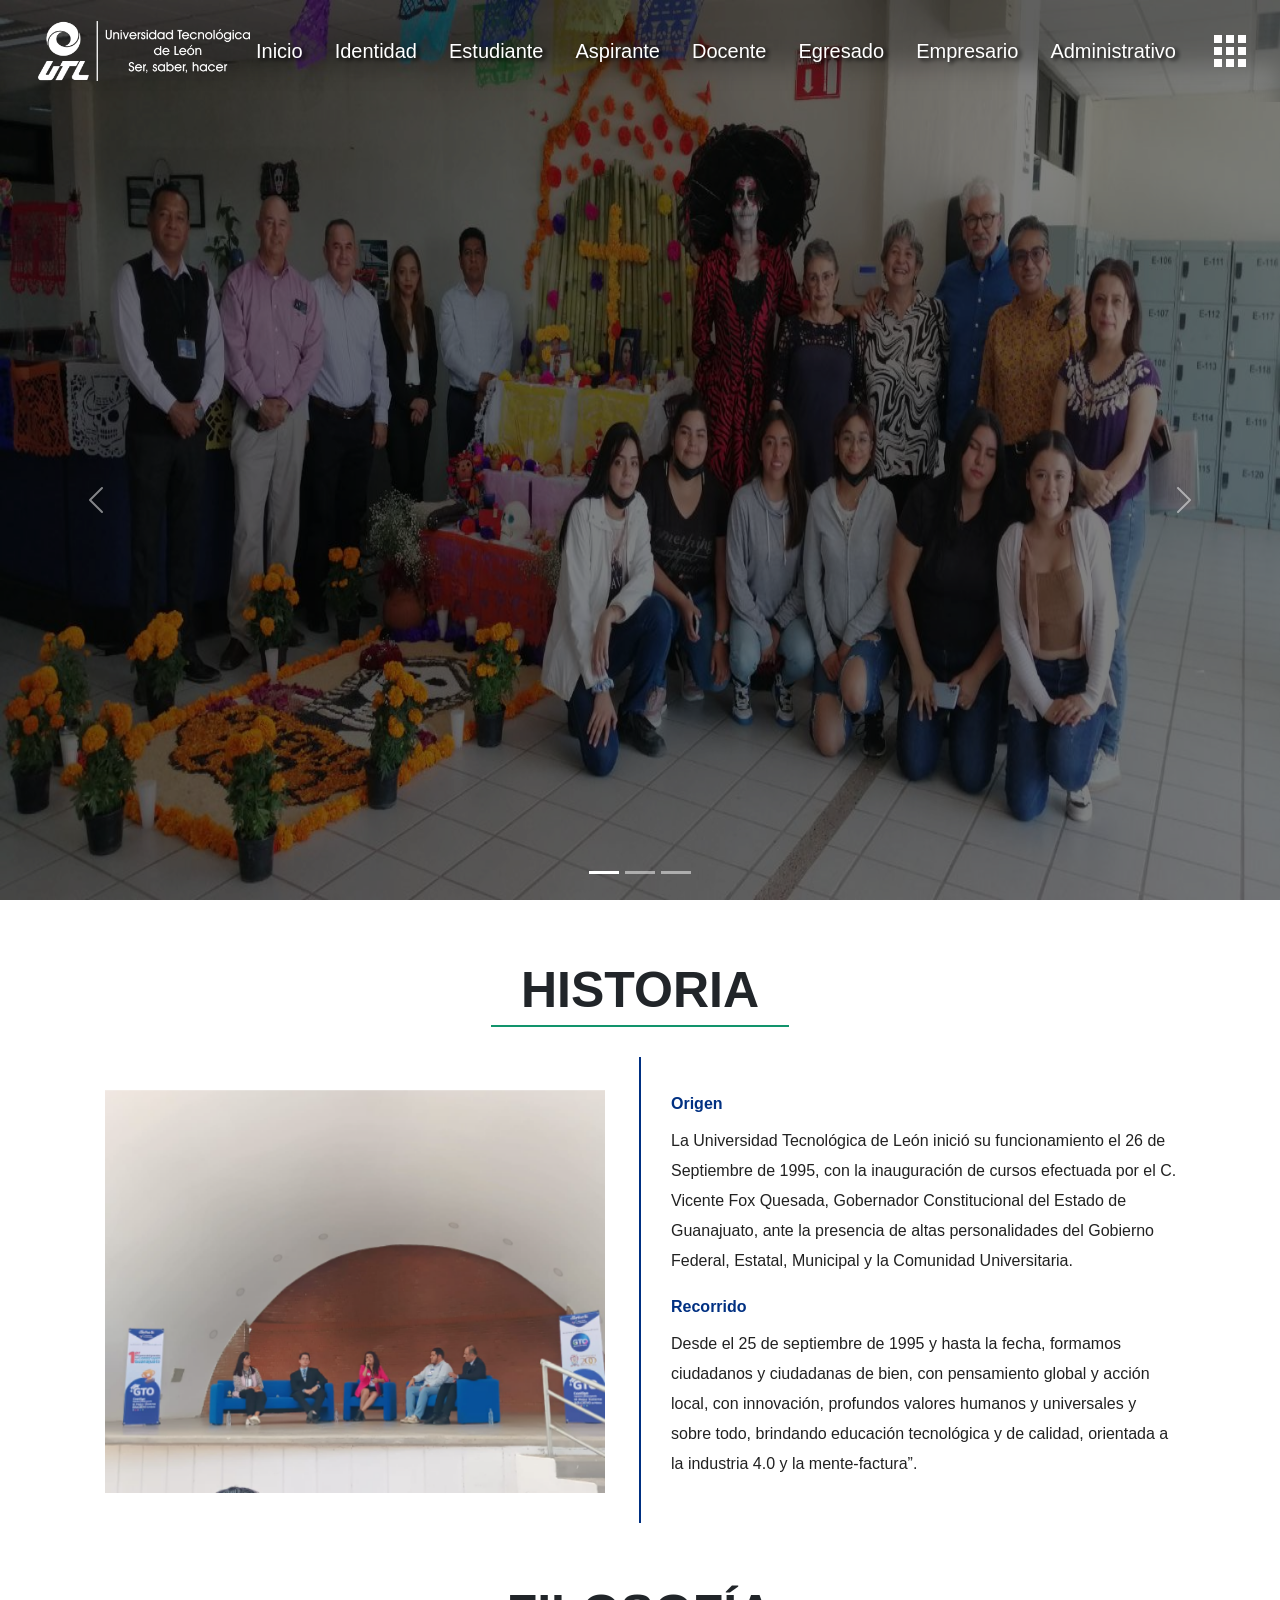
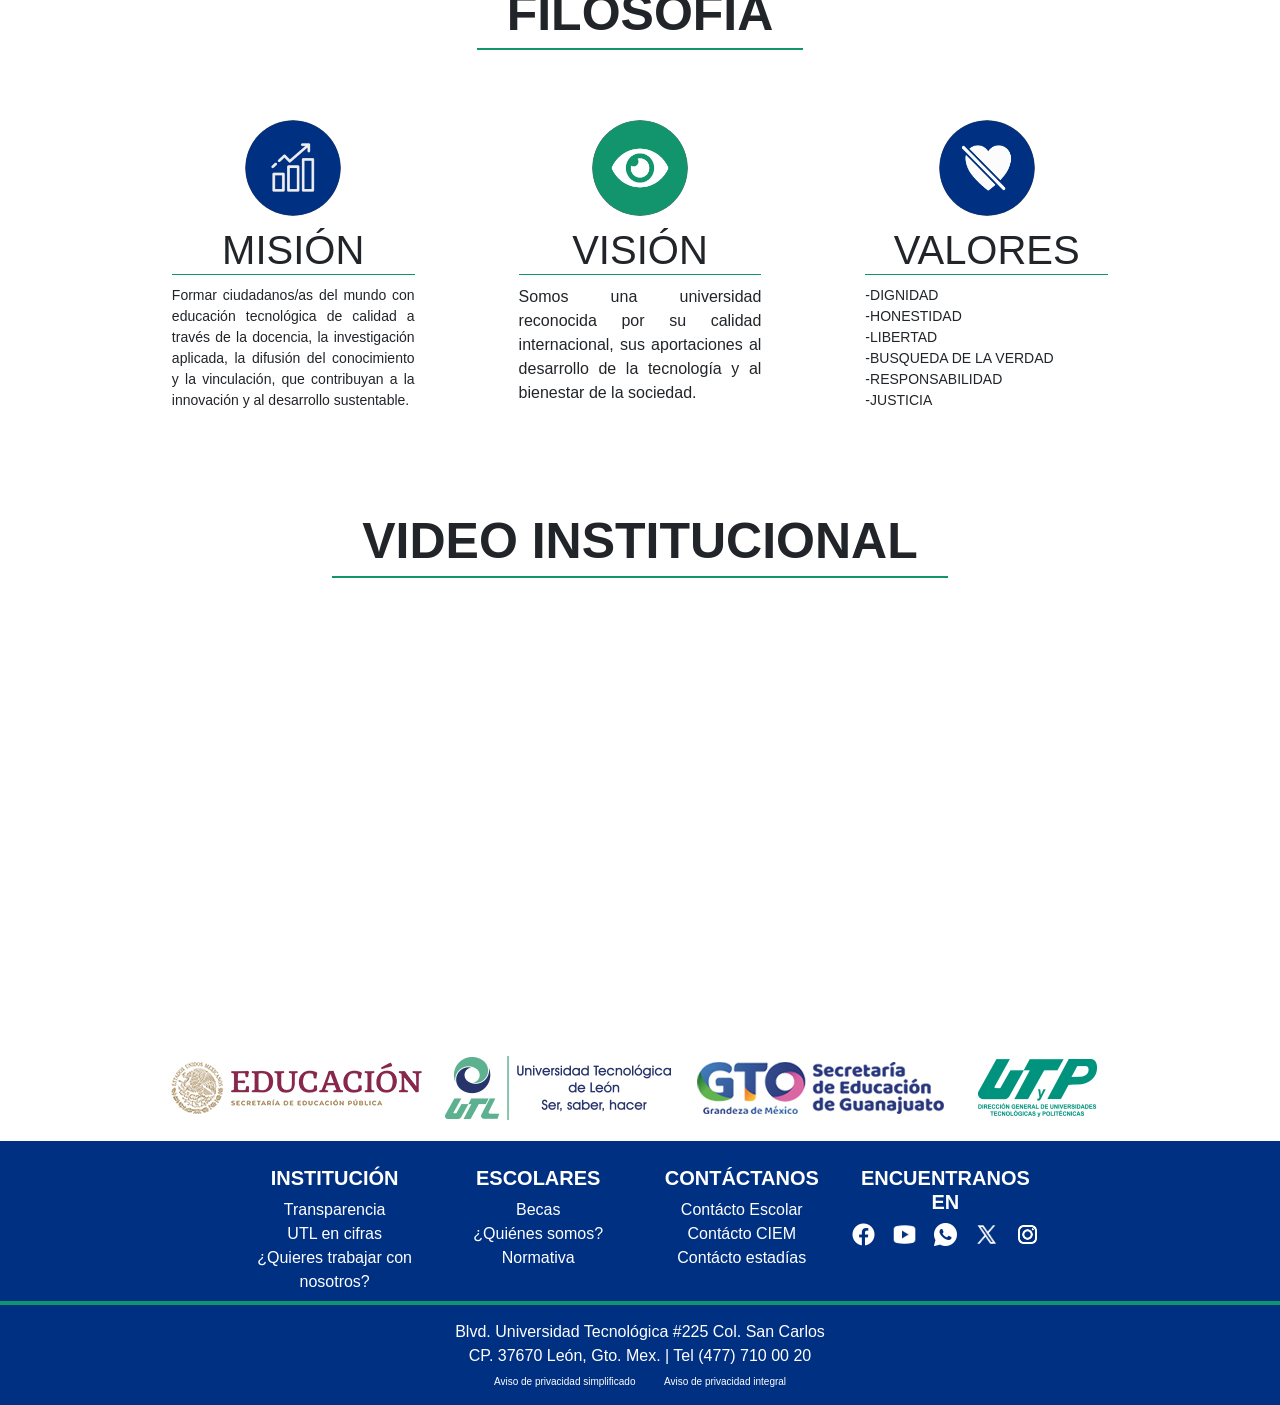
<file: pg-quienes-somos.html>
<!DOCTYPE html>
<html data-bs-theme="light" lang="es-mx">

<head>
    <meta charset="utf-8">
    <meta name="viewport" content="width=device-width, initial-scale=1.0, shrink-to-fit=no">
    <title>Quienes somos</title>
    <link rel="icon" type="image/jpeg" sizes="16x16" href="assets/img/favicon.jpg">
    <link rel="stylesheet" href="assets/bootstrap/css/bootstrap.min.css">
    <link rel="stylesheet" href="assets/css/-Filterable-Cards--Filterable-Cards.css">
    <link rel="stylesheet" href="assets/css/3-Columns-Info-Icons.css">
    <link rel="stylesheet" href="assets/css/bs-theme-overrides.css">
    <link rel="stylesheet" href="assets/css/Container.css">
    <link rel="stylesheet" href="assets/css/Features-Image-icons.css">
    <link rel="stylesheet" href="assets/css/Features-Image-images.css">
    <link rel="stylesheet" href="assets/css/index.css">
</head>

<body>
    <nav id="right-menu-nav" class="right-menu-nav is-active" style="right: -226px;">
        <div class="scroll-parent">
            <div class="scroll-container" data-lenis-prevent>
                <div class="container-subtitle">
                    <p class="subtitle">UTL</p>
                </div>
                <nav class="anchors-table" role="navigation">
                    <ul>
                        <li class="anchors-table-item anchors-table-item-passive">
                            <div class="anchors-table-item-icon">
                                <a class="link-icon" href="#history-section"></a>
                            </div>
                            <div class="anchors-table-item-title">
                                <p class="anchors-table-item-title-p">
                                    <a href="#history-section" class="anchors-table-item-title-p-a">Historia</a>
                                </p>
                            </div>
                        </li>
                        <div class="line-break-item"></div>
                        <li class="anchors-table-item anchors-table-item-passive">
                            <div class="anchors-table-item-icon">
                                <a class="link-icon" href="#philosophy-section"></a>
                            </div>
                            <div class="anchors-table-item-title">
                                <p class="anchors-table-item-title-p">
                                    <a href="#philosophy-section" class="anchors-table-item-title-p-a">Filosofía</a>
                                </p>
                            </div>
                        </li>
                        <div class="line-break-item"></div>
                        <li class="anchors-table-item anchors-table-item-passive">
                            <div class="anchors-table-item-icon">
                                <a class="link-icon" href="#vid-institutional-section"></a>
                            </div>
                            <div class="anchors-table-item-title">
                                <p class="anchors-table-item-title-p">
                                    <a href="#vid-institutional-section" class="anchors-table-item-title-p-a">Video Institucional</a>
                                </p>
                            </div>
                        </li>
                    </ul>
                </nav>
            </div>
        </div>
    </nav>
    <div id="sideBar">
        <div id="sidebar-container">
            <div class="title-sidebar">
                <span>Ir hacia</span>
                <button type="button" class="btn-apps-close" id="btn-close-apps" onclick="mostrarSideBar()">x</button>
            </div>
            <div class="title-category">
                <span>Alumnos</span>
            </div>
                <div class="categories">
                    <a href="https://sito.utleon.edu.mx/" target="_blank">
                        <div class="app-container">
                            <img src="assets/img/sito-icon-student.png" alt="Icon" width="20" height="20">
                            <p>SITO</p>
                        </div>
                    </a>
                    <a href="http://www.bibliotecaecest.mx/" target="_blank">
                        <div class="app-container">
                            <img src="assets/img/book-icon.png" alt="Icon" width="20" height="20">
                            <p>Biblioteca</p>
                        </div>
                    </a>
                    <a href="https://aulaut.utleon.edu.mx/" target="_blank">
                        <div class="app-container">
                            <img src="assets/img/classroom-icon.png" alt="Icon" width="20" height="20">
                            <p>Aula Virtual</p>
                        </div>
                    </a>
                    <a href="https://outlook.office365.com/mail/" target="_blank">
                        <div class="app-container">
                            <img src="assets/img/email-icon.png" alt="Icon" width="20" height="20">
                            <p>Correo electrónico</p>
                        </div>
                    </a>
                </div>
            <div class="title-category">
                <span>Profesores y Administrativos</span>
            </div>
                <div class="categories">
                    <a href="https://sito.utleon.edu.mx/" target="_blank">
                        <div class="app-container">
                            <img src="assets/img/sito-icon-teacher.png" alt="Icon" width="20" height="20">
                            <p>SITO</p>
                        </div> 
                    </a>
                    <a href="http://sgi.utleon.edu.mx/" target="_blank">
                        <div class="app-container">
                            <img src="assets/img/SGI-icon.png" alt="Icon" width="20" height="20">
                            <p>SGI</p>
                        </div>
                    </a>
                    <a href="http://zammad.utleon.edu.mx/#login" target="_blank">
                        <div class="app-container">
                            <img src="assets/img/table-icon.png" alt="Icon" width="20" height="20">
                            <p>DSI</p>
                        </div>
                    </a>
                </div>
        </div>
    </div>
    <nav class="navbar navbar-expand-sm py-3 position-z">
        <div class="container-fluid"><a class="navbar-brand d-flex align-items-center" href="index.html"><img class="img-fluid img-logo" src="assets/img/LOGO%20UTL%20BLANCO.png" width="226" height="64" alt="Logo" loading="lazy"></a><button data-bs-toggle="collapse" class="navbar-toggler" data-bs-target="#navcol-3"><span class="visually-hidden">Toggle navigation</span><span class="navbar-toggler-icon"></span></button>
            <div class="collapse navbar-collapse" id="navcol-3">
                <ul class="navbar-nav d-flex flex-row justify-content-center align-content-center container-fluid">
                    <li class="nav-item text-info-emphasis text-opacity-25 nav-bar-links"><a class="nav-link fs-5 fw-normal text-center link-light text-navbar-links" href="index.html" data-bs-theme="light" style="font-size: 10px;">Inicio</a></li>
                    <li class="nav-item text-info-emphasis text-opacity-25 nav-bar-links"><a class="nav-link fs-5 fw-normal text-center link-light text-navbar-links nav-link nav-link" href="pg-quienes-somos.html" data-bs-theme="light">Identidad</a></li>
                    <li class="nav-item text-info-emphasis text-opacity-25 nav-bar-links"><a class="nav-link fs-5 fw-normal text-center link-light text-navbar-links nav-link nav-link" href="pg-estudiante.html">Estudiante</a></li>
                    <li class="nav-item text-info-emphasis text-opacity-25 nav-bar-links"><a class="nav-link fs-5 fw-normal text-center link-light text-navbar-links nav-link nav-link nav-link" href="pg-aspirante.html">Aspirante</a></li>
                    <li class="nav-item text-info-emphasis text-opacity-25 nav-bar-links"><a class="nav-link fs-5 fw-normal text-center link-light text-navbar-links nav-link nav-link" href="pg-docente.html">Docente</a></li>
                    <li class="nav-item text-info-emphasis text-opacity-25 nav-bar-links"><a class="nav-link fs-5 fw-normal text-center link-light text-navbar-links nav-link nav-link" href="pg-egresado.html">Egresado</a></li>
                    <li class="nav-item text-info-emphasis text-opacity-25 nav-bar-links"><a class="nav-link fs-5 fw-normal text-center link-light text-navbar-links nav-link nav-link" href="pg-empresario.html">Empresario</a></li>
                    <li class="nav-item text-info-emphasis text-opacity-25 nav-bar-links"><a class="nav-link fs-5 fw-normal text-center link-light text-navbar-links nav-link nav-link" href="pg-administrativo.html">Administrativo</a></li>
                </ul>
            </div><button id="btn-clic-apps" class="btn-apps" type="button" onclick="mostrarSideBar()"><img src="assets/img/apps-icon.png" width="32" height="32" /></button>
        </div>
    </nav>
    <div class="carousel slide position-z-carousel" data-bs-ride="false" id="carousel-1">
        <div class="carousel-inner">
            <div class="carousel-item active"><img class="w-100 d-block" src="assets/img/img-3.jpg" style="filter: brightness(50%);" alt="Slide Image"></div>
            <div class="carousel-item"><img class="w-100 d-block" src="assets/img/img-2.jpeg" alt="Slide Image" style="filter: brightness(50%);"></div>
            <div class="carousel-item"><img class="w-100 d-block" src="assets/img/img-3.jpg" alt="Slide Image" style="filter: brightness(50%);"></div>
        </div>
        <div><a class="carousel-control-prev" href="#carousel-1" role="button" data-bs-slide="prev" style="padding-top: 0px;margin-top: 100px;"><span class="carousel-control-prev-icon"></span><span class="visually-hidden">Previous</span></a><a class="carousel-control-next" href="#carousel-1" role="button" data-bs-slide="next" style="margin-top: 100px;padding-top: 0px;"><span class="carousel-control-next-icon"></span><span class="visually-hidden">Next</span></a></div>
        <div class="carousel-indicators"><button type="button" data-bs-target="#carousel-1" data-bs-slide-to="0" class="active"></button> <button type="button" data-bs-target="#carousel-1" data-bs-slide-to="1"></button> <button type="button" data-bs-target="#carousel-1" data-bs-slide-to="2"></button></div>
    </div>
    <div class="container-fluid">
        <div class="row">
            <div class="col-md-12 d-flex justify-content-center">
                <div class="div-titles-heading sections" id="history-section">
                    <h1 class="fw-bolder text-dark titles-heading">HISTORIA</h1>
                </div>
            </div>
        </div>
    </div>
    <div class="container">
        <div class="row" style="padding-top: 30px;">
            <div class="col offset-xxl-0 container-img-quienessomos" style="padding: 30px;border-right: 2px solid var(--bs-paleta-azul) ;"><img id="img-historia" src="assets/img/Imagen%201.png" width="500px" align="center"></div>
            <div class="col" style="padding: 30px;">
                <div id="history-item-1" class="history-item">
                    <h4><span style="color: var(--bs-paleta-azul);--bs-body-font-weight: 700;font-weight: bold;">Origen</span></h4>
                    <p style="text-align: left;font-size: 20px;"><span style="color:rgba(0, 0, 0, 0.87);">La Universidad Tecnológica de León inició su funcionamiento el 26 de Septiembre de 1995, con la inauguración de cursos efectuada por el C. Vicente Fox Quesada, Gobernador Constitucional del Estado de Guanajuato, ante la presencia de altas personalidades del Gobierno Federal, Estatal, Municipal y la Comunidad Universitaria.</span></p>
                </div>
                <div id="history-item-2" class="history-item">
                    <h4><span style="color: var(--bs-paleta-azul);--bs-body-font-weight: 700;font-weight: bold;">Recorrido</span></h4>
                    <p style="text-align: left;font-size: 20px;"><span style="color: rgba(0, 0, 0, 0.87);font-size: 16px;text-align: left;">Desde el 25 de septiembre de 1995 y hasta la fecha, formamos ciudadanos y ciudadanas de bien, con pensamiento global y acción local, con innovación, profundos valores humanos y universales y sobre todo, brindando educación tecnológica y de calidad, orientada a la industria 4.0 y la mente-factura”.</span></p>
                </div>
            </div>
        </div>
    </div>
    <div class="container-fluid">
        <div class="row">
            <div class="col-md-12 d-flex justify-content-center">
                <div class="div-titles-heading sections" id="philosophy-section">
                    <h1 class="fw-bolder text-dark titles-heading">FILOSOFÍA</h1>
                </div>
            </div>
        </div>
    </div>
    <div class="container" id="filosofiaUTL" style="padding: 0px;">
        <div class="row" style="padding-top: 30px;">
            <div class="col-12 col-sm-4 col-md-4 col-lg-4">
                <div class="login-card"><img class="profile-img-card" src="assets/img/Grupo%204.png">
                    <h1 class="text-center" style="color: var(--bs-body-color);border-bottom: 1px solid var(--bs-paleta-verde) ;">MISIÓN</h1>
                    <p class="profile-name-card" style="text-align: justify;font-size: 14px;">Formar ciudadanos/as del mundo con educación tecnológica de calidad a través de la docencia, la investigación aplicada, la difusión del conocimiento y la vinculación, que contribuyan a la innovación y al desarrollo sustentable.</p>
                </div>
            </div>
            <div class="col-12 col-sm-4 col-md-4 col-lg-4">
                <div class="login-card"><img class="profile-img-card" src="assets/img/Grupo%205.png">
                    <h1 class="text-center" style="border-bottom: 1px solid var(--bs-paleta-verde) ;">VISIÓN</h1>
                    <p class="profile-name-card" style="text-align: justify;font-size: 16px;">Somos una universidad reconocida por su calidad internacional, sus aportaciones al desarrollo de la tecnología y al bienestar de la sociedad.</p>
                </div>
            </div>
            <div class="col-12 col-sm-4 col-md-4 col-lg-4">
                <div class="login-card"><img class="profile-img-card" src="assets/img/Grupo%206.png">
                    <h1 class="text-center" style="border-bottom: 1px solid var(--bs-paleta-verde) ;">VALORES</h1>
                    <p class="profile-name-card" style="text-align: justify;font-size: 14px;">-DIGNIDAD<br>-HONESTIDAD<br>-LIBERTAD<br>-BUSQUEDA DE LA VERDAD<br>-RESPONSABILIDAD<br>-JUSTICIA</p>
                </div>
            </div>
        </div>
    </div>
    <div class="container-fluid">
        <div class="row">
            <div class="col-md-12 d-flex justify-content-center">
                <div class="div-titles-heading sections" id="vid-institutional-section">
                    <h1 class="fw-bolder text-dark titles-heading">VIDEO INSTITUCIONAL</h1>
                </div>
            </div>
        </div>
    </div>
    <div class="container">
        <div class="row" style="padding-top: 30px;">
            <iframe class="col" style="width: 800px !important; height: 400px;" src="https://www.youtube.com/embed/nBwhAYlqEzY" frameborder="0" allowfullscreen></iframe>
</body>
        </div>
    </div>
    <div class="img-footer-utl" style="padding: 0;padding-top: 30px;"><img class="img-footer-utl" src="assets/img/footer-logo_2022.jpg"></div>
    <footer class="text-white footer1" style="background: var(--bs-paleta-azul);">
        <div class="container">
            <div class="row justify-content-center">
                <div class="col-sm-4 col-md-3 text-center text-lg-start d-flex flex-column item">
                    <h3 class="fs-6 text-white footer-title-link" style="text-align:center;">INSTITUCIÓN</h3>
                    <ul class="list-unstyled">
                        <li style="text-align:center;"><a class="link-light" href="https://transparencia.guanajuato.gob.mx/transparencia/informacion_publica_pordependencia.php?dependencia=52">Transparencia</a></li>
                        <li style="text-align:center;"><a class="link-light" href="https://www.utleon.edu.mx/resource/img/imagenes/utl_datos/POA%202022.pdf">UTL en cifras</a></li>
                        <li style="text-align:center;"><a class="link-light" href="https://sito.utleon.edu.mx/jsp/reclutamiento/muestra_convocatoria_general.jsp" style="text-align:center;">¿Quieres trabajar con nosotros?</a></li>
                    </ul>
                </div>
                <div class="col-sm-4 col-md-3 text-center text-lg-start d-flex flex-column item">
                    <h3 class="fs-6 text-white footer-title-link" style="text-align:center;">ESCOLARES</h3>
                    <ul class="list-unstyled">
                        <li style="text-align:center;"><a class="link-light" href="pg-estudiante.html#beca-section">Becas</a></li>
                        <li style="text-align:center;"><a class="link-light" href="pg-quienes-somos.html">¿Quiénes somos?</a></li>
                        <li style="text-align:center;"><a class="link-light" href="https://www.utleon.edu.mx/resource/documentos/CIV_Solicitud%202%20Politicas%20de%20carga%20acad%C3%A9mica.pdf">Normativa</a></li>
                    </ul>
                </div>
                <div class="col-sm-4 col-md-3 text-center text-lg-start d-flex flex-column item">
                    <h3 class="fs-6 text-white footer-title-link" style="text-align:center;">CONTÁCTANOS</h3>
                    <ul class="list-unstyled">
                        <li style="text-align:center;"><a class="link-light" href="pg-aspirante.html#contact-section">Contácto Escolar</a></li>
                        <li style="text-align:center;"><a class="link-light" href="pg-egresado.html#contact-section">Contácto CIEM</a></li>
                        <li style="text-align:center;"><a class="link-light" href="pg-empresario.html#estadias-section">Contácto estadías</a></li>
                    </ul>
                </div>
                <div class="col-sm-4 col-md-3 text-center text-lg-start d-flex flex-column item">
                    <h3 class="fs-6 text-white footer-title-link" style="text-align:center;">ENCUENTRANOS EN</h3>
                    <ul class="list-unstyled">
                        <li class="container-rs-icons">
                            <a href="https://www.facebook.com/UTLmex/"><img class="rs-icons" src="assets/img/facebook-icon.png"/></a>
                            <a href="https://www.youtube.com/watch?v=nBwhAYlqEzY"><img class="rs-icons" src="assets/img/youtube-icon.png" /></a>
                            <a href="#"><img class="rs-icons" src="assets/img/whatsapp-icon.png"/></a>
                            <a href="https://twitter.com/utlmex"><img class="rs-icons" src="assets/img/x-icon.png"/></a>
                            <a href="https://www.instagram.com/utlmex/"><img class="rs-icons" src="assets/img/instagram-icon.png"/></a>
                        </li>
                    </ul>
                </div>
            </div>
        </div>
    </footer>
    <footer class="text-center footer2" style="background: var(--bs-paleta-azul);">
        <div class="container text-white d-block">
            <p class="text-light mb-0">Blvd. Universidad Tecnológica #225 Col. San Carlos</p>
            <p class="text-light mb-0 col-12">CP. 37670 León, Gto. Mex. | Tel (477) 710 00 20</p>
            <ul class="list-inline">
                <li class="list-inline-item list-inline-item me-4"><a class="link-light links-footer-small" href="https://utleon.edu.mx/resource/documentos/AVISO%20PRIVACIDAD%20SIMPLIFICADO-23.pdf">Aviso de privacidad simplificado</a></li>
                <li class="list-inline-item list-inline-item"><a class="link-light links-footer-small" href="https://utleon.edu.mx/resource/documentos/AVISO%20PRIVACIDAD%20INTEGRAL%2023.pdf">Aviso de privacidad integral</a></li>
            </ul>
        </div>
    </footer>
    <div class="btn-up">
        <a href="#"><img src="assets/img/arrow-icon.png" alt="Flecha arriba"></a>
    </div>
    <script src="assets/bootstrap/js/bootstrap.min.js"></script>
    <script src="assets/js/general.js"></script>
</body>

</html>
</file>
<file: assets/css/-Filterable-Cards--Filterable-Cards.css>
.filtr-item {
  padding-top: 30px;
}

.filtr-controls span {
  cursor: pointer;
}

.filtr-controls span:after {
  content: ' ';
  width: 0;
  height: 1px;
  position: absolute;
  bottom: 0;
  left: 50%;
  background: transparent;
  -webkit-transition: all .6s ease;
  transition: all .6s ease;
}

.filtr-controls span.active:after {
  width: 100%;
  left: 0;
  background: #000;
}

.filtr-loading {
  border: 5px solid #333;
  position: relative;
  border-radius: 40px;
  height: 40px;
  left: 50%;
  margin: 80px 0;
  opacity: 0;
  top: 0;
  width: 40px;
  z-index: 2;
  -webkit-animation: pulsate 1s ease-out infinite;
  animation: pulsate 1s ease-out infinite;
}

@keyframes pulsate {
}
</file>
<file: assets/css/3-Columns-Info-Icons.css>
* {
  -webkit-border-radius: 0 0 0 0;
  border-radius: 0 0 0 0;
  font-family: 'Roboto';
  /*color: var(--bs-light-border-subtle) !important;*/
}

.login-card {
  max-width: 350px;
  padding: 40px 40px;
}

.login-card .profile-img-card {
  width: 96px;
  height: 96px;
  margin: 0 auto 10px;
  display: block;
  border-radius: 50%;
}

.login-card .profile-name-card {
  font-size: 16px;
  font-weight: regular;
  text-align: center;
  margin: 10px 0 0;
  min-height: 1em;
}

.card {
  /*float: left;*/
  /*margin: auto;*/
}

.container-img-quienessomos {
  display: flex;
  justify-content: center;
}

.button-admin {
  display: flex;
  justify-content: center;
}

.aline-p {
  display: inline;
  font-size: 16px;
}

#anline-button {
  display: inline;
  padding-left: 20px;
}

.card-step {
  padding-top: 20px;
}

.aline-card {
  display: flex;
  justify-content: center;
}

h4 {
}

.h4-card {
  display: flex;
  justify-content: center;
}

.h4-card {
  padding: 20px;
}

.anline-div {
  display: flex;
  justify-content: center;
}

.icon-class {
}

#div-button {
  display: flex;
  justify-content: center;
  padding-top: 30px;
}

.aline-h {
  display: inline;
}
</file>
<file: assets/css/bs-theme-overrides.css>
:root, [data-bs-theme=light] {
  --bs-light: #ffffff;
  --bs-light-rgb: 255,255,255;
  --bs-light-text-emphasis: #666666;
  --bs-light-bg-subtle: #FFFFFF;
  --bs-light-border-subtle: #FFFFFF;
}

.btn-light {
  --bs-btn-color: #000000;
  --bs-btn-bg: #ffffff;
  --bs-btn-border-color: #ffffff;
  --bs-btn-hover-color: #000000;
  --bs-btn-hover-bg: #D9D9D9;
  --bs-btn-hover-border-color: #CCCCCC;
  --bs-btn-focus-shadow-rgb: 38,38,38;
  --bs-btn-active-color: #000000;
  --bs-btn-active-bg: #CCCCCC;
  --bs-btn-active-border-color: #BFBFBF;
  --bs-btn-disabled-color: #000000;
  --bs-btn-disabled-bg: #ffffff;
  --bs-btn-disabled-border-color: #ffffff;
}

.btn-outline-light {
  --bs-btn-color: #ffffff;
  --bs-btn-border-color: #ffffff;
  --bs-btn-focus-shadow-rgb: 255,255,255;
  --bs-btn-hover-color: #000000;
  --bs-btn-hover-bg: #ffffff;
  --bs-btn-hover-border-color: #ffffff;
  --bs-btn-active-color: #000000;
  --bs-btn-active-bg: #ffffff;
  --bs-btn-active-border-color: #ffffff;
  --bs-btn-disabled-color: #ffffff;
  --bs-btn-disabled-bg: transparent;
  --bs-btn-disabled-border-color: #ffffff;
}
</file>
<file: assets/css/Container.css>
.container {
  display: flex;
  justify-content: center;
}

#col-tsu {
  display: flex;
  justify-content: center;
}
</file>
<file: assets/css/Features-Image-icons.css>
.bs-icon {
  --bs-icon-size: .75rem;
  display: flex;
  flex-shrink: 0;
  justify-content: center;
  align-items: center;
  font-size: var(--bs-icon-size);
  width: calc(var(--bs-icon-size) * 2);
  height: calc(var(--bs-icon-size) * 2);
  color: var(--bs-primary);
}

.bs-icon-xs {
  --bs-icon-size: 1rem;
  width: calc(var(--bs-icon-size) * 1.5);
  height: calc(var(--bs-icon-size) * 1.5);
}

.bs-icon-sm {
  --bs-icon-size: 1rem;
}

.bs-icon-md {
  --bs-icon-size: 1.5rem;
}

.bs-icon-lg {
  --bs-icon-size: 2rem;
}

.bs-icon-xl {
  --bs-icon-size: 2.5rem;
}

.bs-icon.bs-icon-primary {
  color: var(--bs-white);
  background: var(--bs-primary);
}

.bs-icon.bs-icon-primary-light {
  color: var(--bs-primary);
  background: rgba(var(--bs-primary-rgb), .2);
}

.bs-icon.bs-icon-semi-white {
  color: var(--bs-primary);
  background: rgba(255, 255, 255, .5);
}

.bs-icon.bs-icon-rounded {
  border-radius: .5rem;
}

.bs-icon.bs-icon-circle {
  border-radius: 50%;
}

#videoInstitucional {
  margin: auto;
  display: block;
}

.row-becas {
  margin: 0 auto;
}

.hijo {
  /*margin: 0 auto;*/
}
</file>
<file: assets/css/Features-Image-images.css>
.fit-cover {
  object-fit: cover;
}
</file>
<file: assets/css/index.css>
:root {
  --bs-paleta-verde: #12946C;
  --bs-paleta-azul: #003082;
  --menur-black: rgba(60,60,60,0.6);
}

* {
  font-size: 16px;
  font-family: Roboto,sans-serif;
  will-change: auto;
  animation-delay: 0s;
  animation-duration: 0.5s !important;
  animation-timing-function: linear;
  box-sizing: border-box;
  margin: 0;
}

body {
  overflow-x: hidden;
  overflow-y: auto;
}

.position-z-carousel {
  z-index: 1;
  box-shadow: inset 0px 50px rgba(0,0,0,1);
}

.position-z {
  z-index: 2;
  position: absolute;
  min-width: 100%;
  box-shadow: inset 0px 65px 25px rgba(0,0,0,0.25);
}

.img-logo {
  margin-left: 1.6rem;
}

.text-navbar-links {
  color: var(--bs-white);
  text-shadow: 3px 2px 4px #000;
}

.nav-bar-links {
  margin: 0rem 0.8rem !important;
  transition: background-color 0.5s;
  border-radius: 10px;
}

.nav-bar-links:hover {
  background-color: var(--bs-paleta-verde);
}

.btn-apps {
  background-color: inherit;
  border: inherit;
  margin-right: 2rem;
  width: 32px;
  padding: 10px;
}

#sideBar {
  width: 0px;
  height: calc(100vh - 200px);
  position: absolute;
  top: 100px;
  right: 0;
  background-color: #0a1324;
  z-index: 100;
  border-radius: 10px;
  color: #fff;
  transition: 0.3s all;
}

#sideBar.mostrar {
  width: 320px;
}

#sidebar-container {
  display: none;
}

.title-sidebar {
  margin: 10px 0;
  display: flex;
  justify-content: space-between;
}

.title-sidebar span {
  font-size: 24px;
}

.btn-apps-close {
  background-color: inherit;
  border: inherit;
  color: #fff;
  font-size: 20px;
}

.title-category span {
  font-size: 12px;
}

.categories {
  margin: 15px 0;
}

.categories a {
  text-decoration: none;
  color: #fff;
}

.app-container {
  width: 100%;
  display: flex;
  align-items: center;
  padding: 10px;
  border-radius: 8px;
  transition: background-color 0.5s;
}

.app-container img {
  margin-right: 10px;
}

.app-container p {
  margin: auto 0;
}

.app-container:hover {
  background-color: #003082;
}

.carousel-inner {
  width: 100%;
  height: 100vh;
}

.carousel-item img {
  height: 100vh;
}

.div-titles-heading {
  border-bottom: 2px solid var(--bs-paleta-verde);
}

.titles-heading {
  font-size: 50px;
  margin: 60px 30px 5px 30px;
}

.container-img-notice {
  display: flex;
  align-items: center;
}

#img-notice {
  width: 100%;
  height: 500px;
}

.notice-item {
  width: 100%;
  border-radius: 10px;
  box-shadow: 5px 5px 15px 5px rgba(0, 0, 0, 0.4);
  padding: 20px;
}

.notice-item h4 {
  text-align: center;
  padding: 0.2rem 0rem;
}

.notice-item h4 span {
  font-size: 25px;
  font-weight: 700;
}

.notice-date {
  border-bottom: 1px solid rgb(200,200,200);
  padding: 0.2rem 0rem;
}

.notice-date span {
  font-size: 14px !important;
}

.notice-link {
  color: #fff;
  text-decoration: none;
  background-color: var(--bs-paleta-azul);
  padding: 5px 10px;
  border: 2px solid var(--bs-paleta-azul);
  font-size: 12px;
  border-radius: 8px;
}

.container-avisos {
  width: 100%;
  display: flex;
  justify-content: center;
}

.container-calendar {
  width: 100%;
  display: flex;
  justify-content: center;
  margin: 50px 0px;
}

.calendar {
  width: 60rem;
  transition: transform 0.3s;
}

.calendar:hover {
  transform: scale(1.2);
}

.img-footer-utl {
  display: flex;
  justify-content: center;
}

.footer1 {
  border-bottom: 4px solid var(--bs-paleta-verde);
}

.footer1 .container {
  height: 160px;
  padding-top: 25px;
}

.footer-title-link {
  font-size: 20px !important;
  text-decoration: none;
  font-weight: 800;
}

.link-light {
  text-decoration: none;
}

footer .links-footer-small {
  font-size: 10px;
}

.rs-contact {
  display: flex;
  justify-content: center;
}

.container-rs-icons {
  display: flex;
  justify-content: center;
}

.rs-icons {
  max-width: 25px;
  max-height: 25px;
  margin: 0px 0.5rem;
}

.footer2 .container {
  height: 100px;
  padding-top: 15px;
}

/* Menu lateral */

.right-menu-nav {
  width: 50px;
  height: 100vh;
  background-color: var(--menur-black);
  position: fixed !important;
  left: -50px;
  top: 0;
  border: 1px solid #fff;
  border-left: none;
  z-index: 100;
  transition: 0.3s all;
  color: #fff;
}

.right-menu-nav:hover {
  width: 230px;
  
}

.scroll-parent {
  overflow: hidden;
  width: 100%;
  height: 100%;
}

.scroll-container {
  display: block;
  height: 100%;
  overflow-x: hidden;
  padding: 36px 0px;
}

.container-subtitle {
  width: 100%;
  min-height: 15%;
  display: flex;
  justify-content: center;
  align-items: center;
}

.anchors-table {
  width: 100%;
  min-height: 85%;
}

.anchors-table ul {
  padding: 0;
}

.anchors-table-item {
  width: 100%;
  height: 50px;
  list-style: none;
  display: flex;
  align-items: center;
}

.anchors-table-item-icon {
  min-width: 50px !important;
  display: flex;
  justify-content: center;
}

.anchors-table-item-icon .link-icon {
  display: grid;
  place-items: center;
}

.anchors-table-item-icon .link-icon {
  width: 16px;
  height: 16px;
  border: 0px solid;
  background-image: url('../../assets/img/passiveIcon.png');
  background-size: 16px 16px;
  background-position: end;
  background-repeat: no-repeat;
}

.anchors-table-item-icon a.active {
  background-image: url('../../assets/img/activeIcon.png');
  transition: 0.5s background;
  background-size: 16px 16px;
  background-repeat: no-repeat;
}

.anchors-table-item-title-p {
  margin: 0;
}

.anchors-table-item a {
  text-decoration: none;
  color: #fff;
}

.line-break-item {
  width: 1px;
  height: 32px;
  background: #fafafa;
  margin: 0px 24.5px;
}

/* Cierra estilos menu lateral */
/* Pagina estudiantes */
.sangria1{
  margin-left: 20px;
}
.sangria2{
  margin-left: 40px;
}
    /* Modal proceso PAGO */
    .btnModal-proceso-constancia{
      border: inherit;
    }
    #PagoModalLabel{
      font-weight: 700;
    }
    .btn-primary{
      background-color: #003082;
    }
    .bg-primary{
      background-color: #003082 !important;
    }
    .table-primary{
      background-color: #003082 !important;
    }    
    .btn-success{
      background-color: #12946C;
    }
    .bg-success{
      background-color: #12946C;
    }
    .links-emprendimiento{
      text-decoration: none;
    }
    .btns{
      margin: 0 !important;
      padding: 0 !important;
    }
    .table-header{
      background-color: #003082 !important;
    }
    .table-header-G{
      background-color: var(--bs-paleta-verde) !important;
    }
    .btn-prcs-admision{
      width: 600px;
    }
    .btn-prcs-admision:hover{
      opacity: 0.8;
      transition: 0.5s all;
    }
    .btn-up{
      border-radius: 60%;
      background-color: #12946C;
      position: fixed;
      right: 40px;
      bottom: 40px;
      display: flex;
      width: 60px;
      height: 60px;
      justify-content: center;
      align-items: center;
    }
    .btn-up img{
      width: 40px;
    }

    .tsu-div-container .offer{
      width: 270px !important;
    }

@media (max-width: 1366px){
  .nav-bar-links {
    margin: 0rem 0.5rem !important;
  }
  .eje-style h4{
    font-size: 18px !important;
  }

  .tsu-div-container .offer{
    width: 250px !important;
  }
}
</file>
